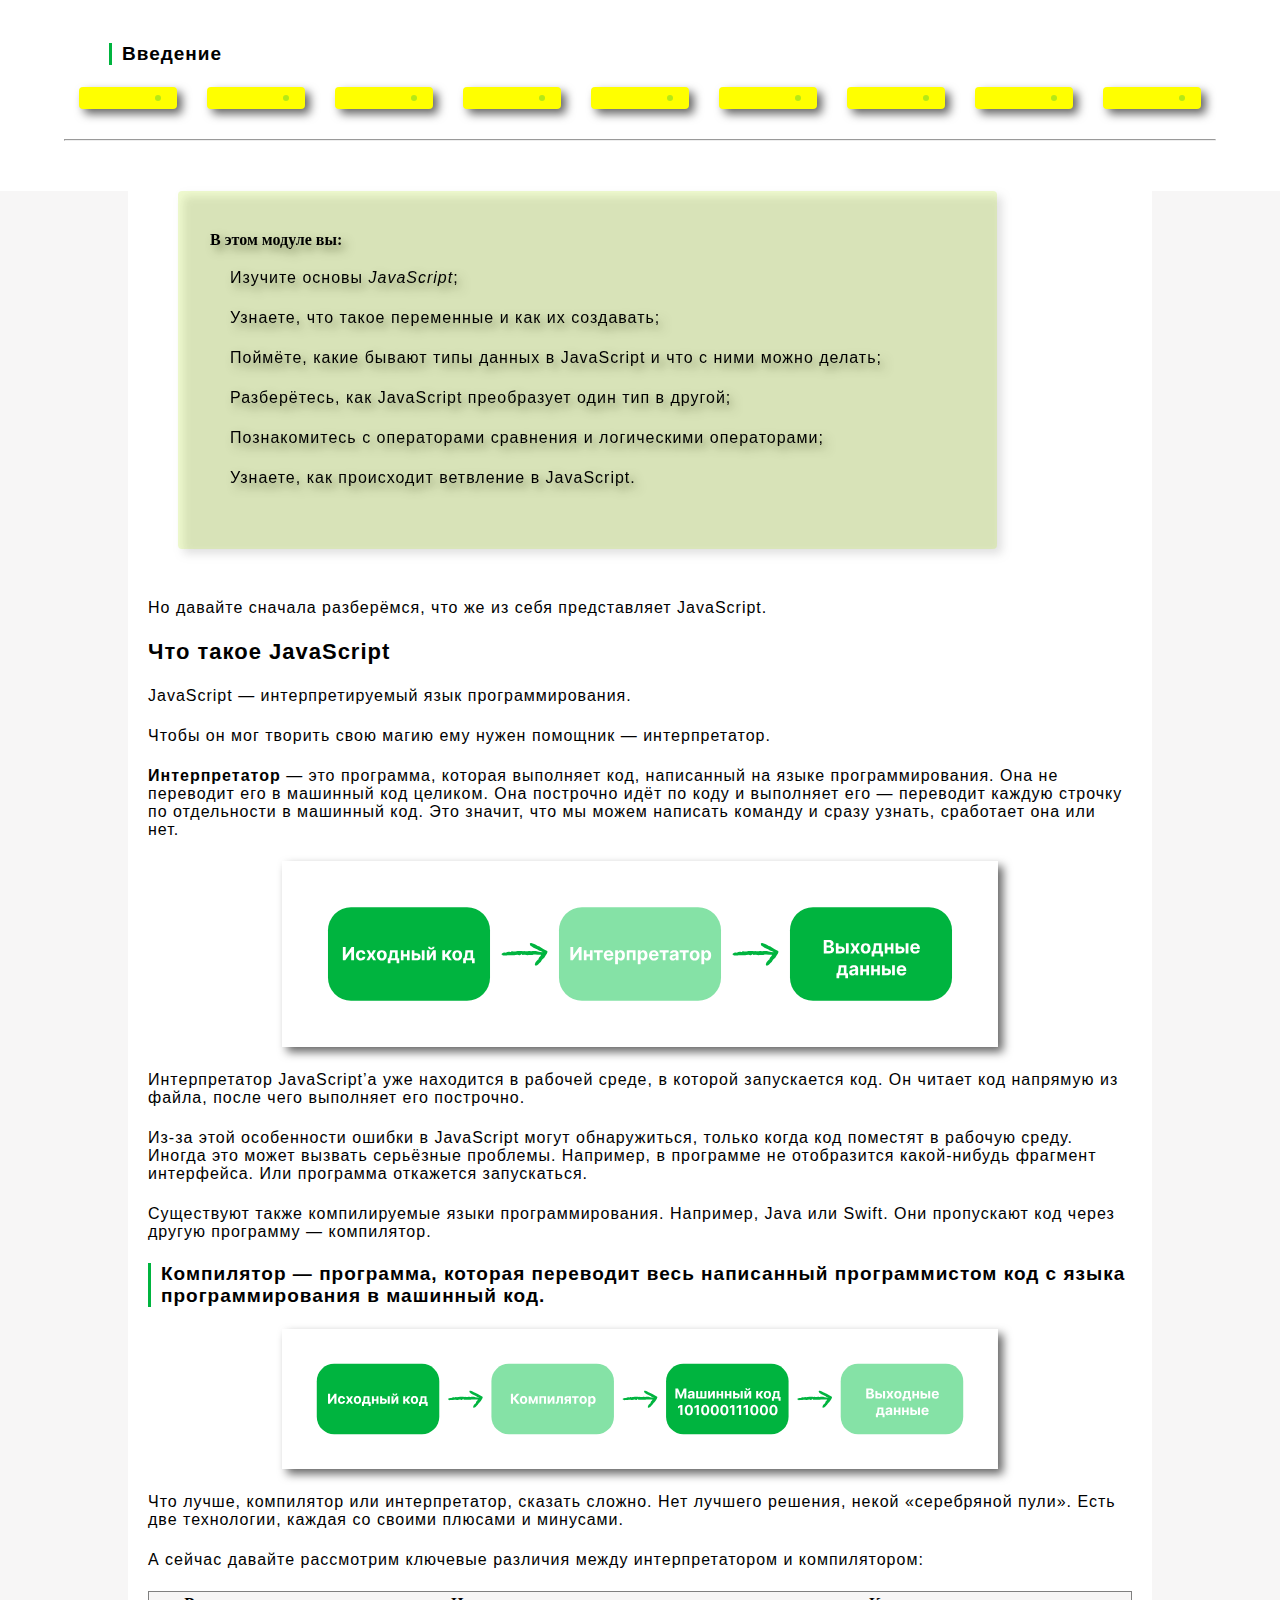
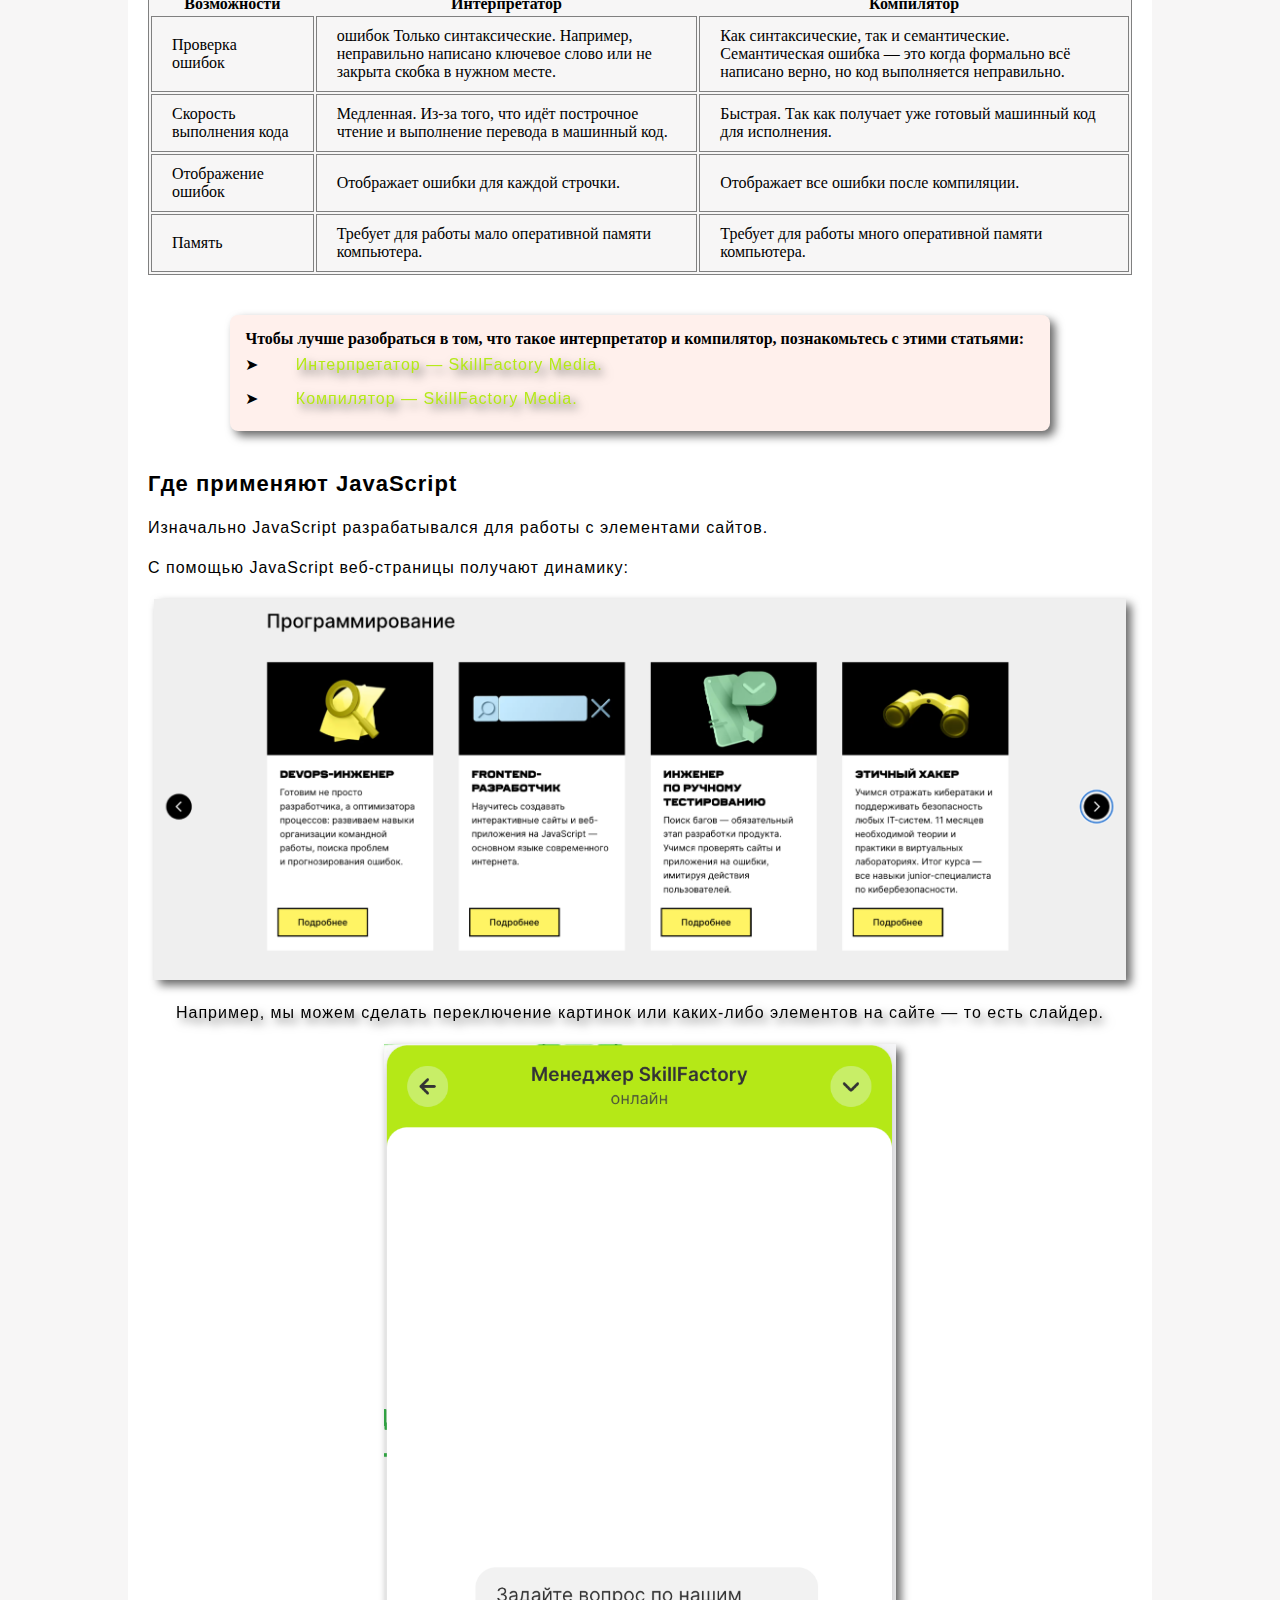
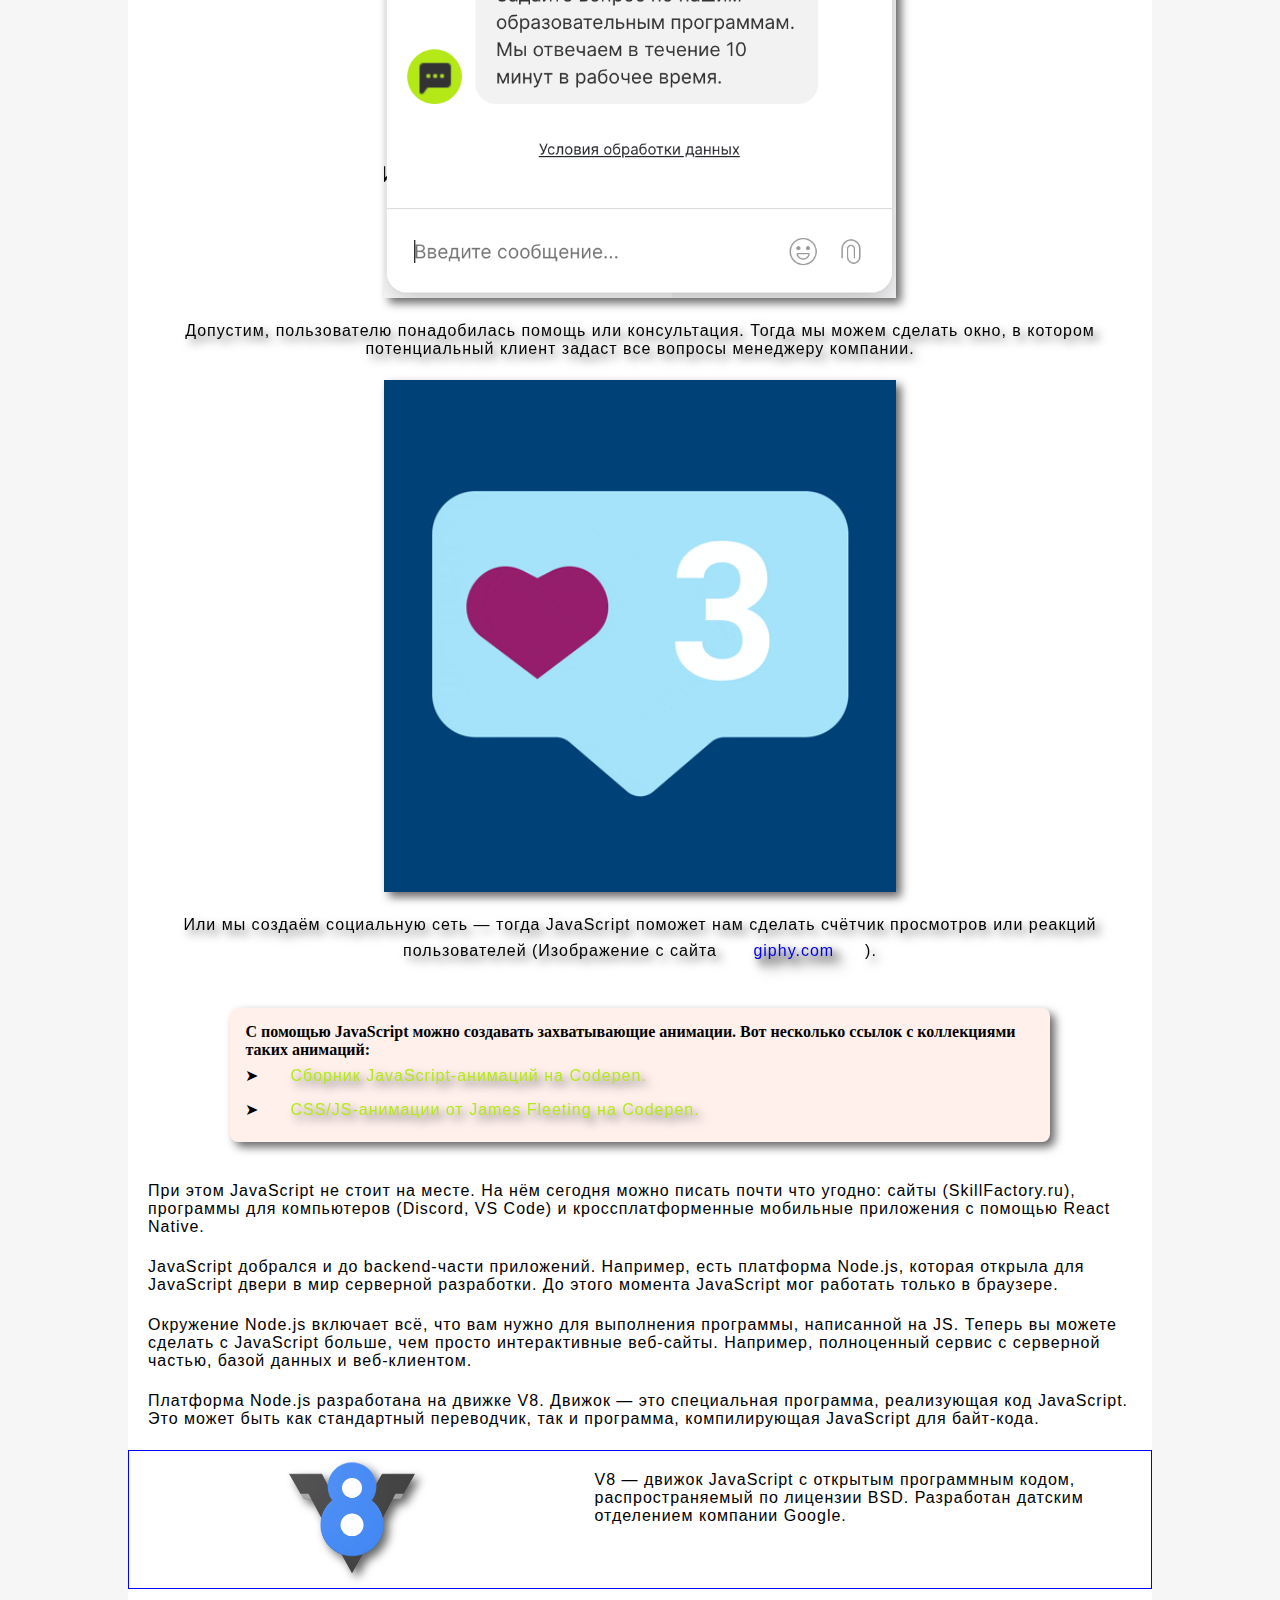
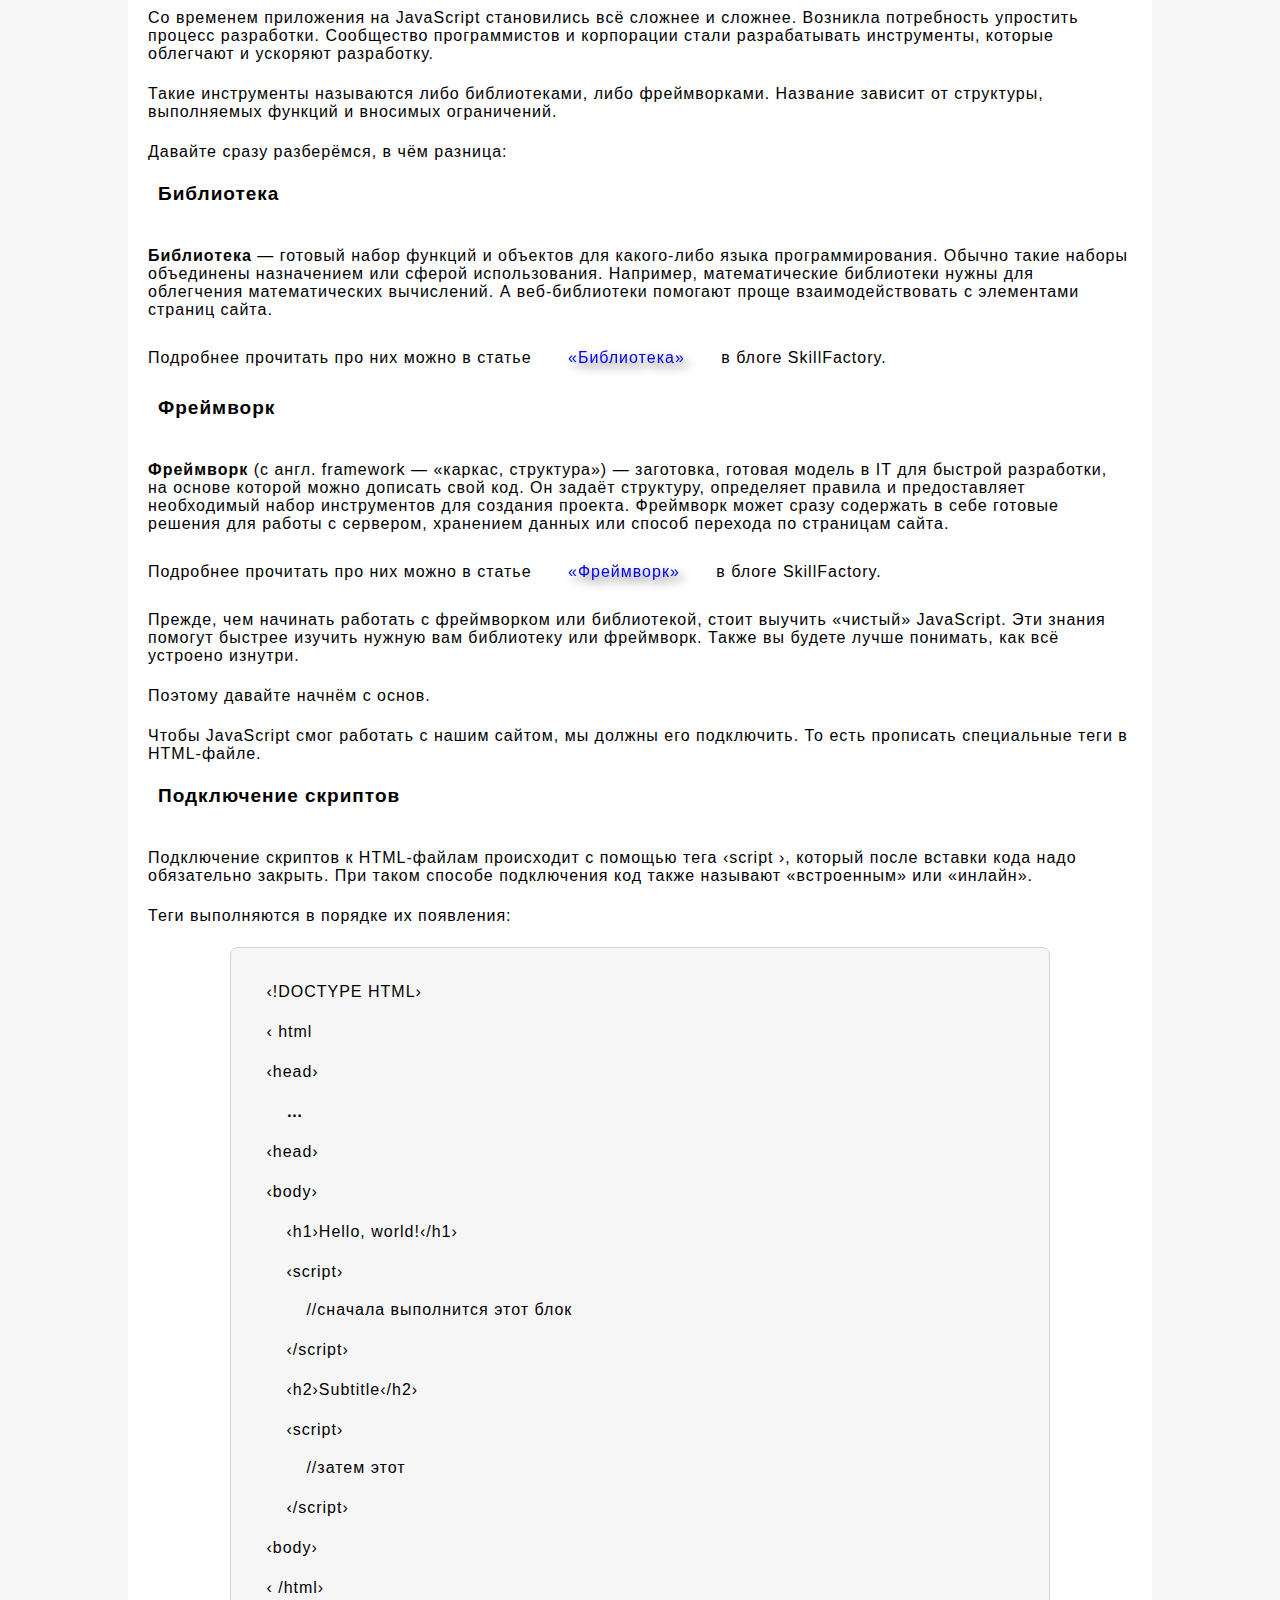
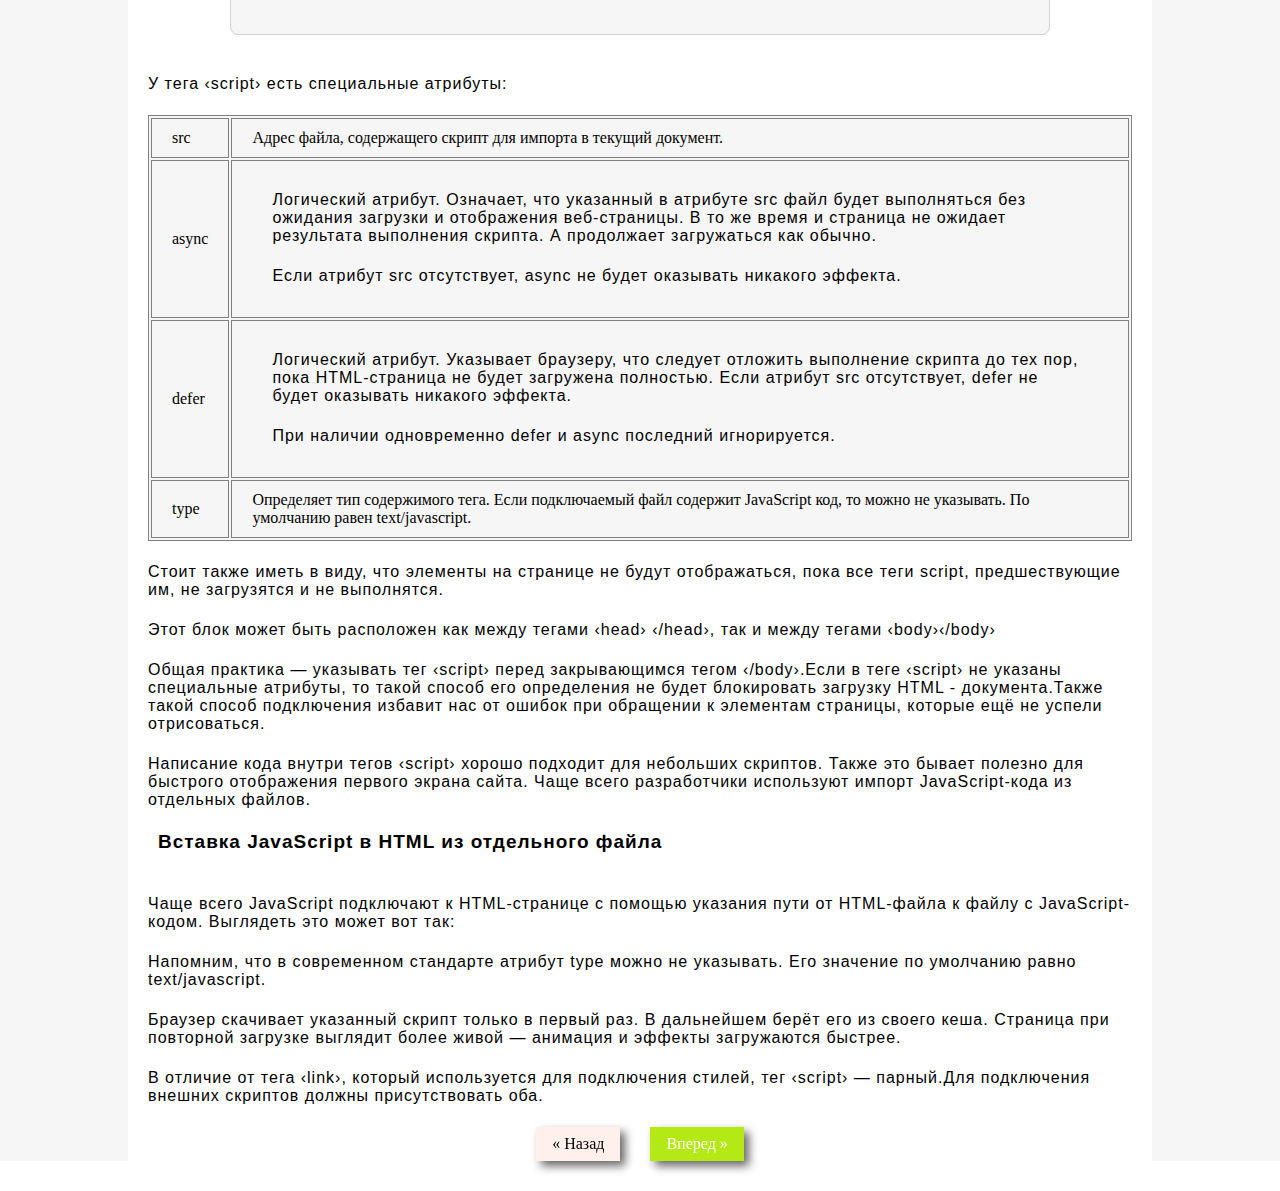
<file: index.html>
<!DOCTYPE html>
<html lang="ru">

<head>
    <meta charset="UTF-8">
    <meta name="viewport" content="width=device-width, initial-scale=1.0">
    <link rel="stylesheet" href="site/css/sass.css">
    <title>JS part2</title>
</head>

<body>

    <div class="header">

        <div class="header__title">
            <h3>Введение</h3>
        </div>
        <ul class="header__nav">
            <a href="#" title="Введение">
                <li class="header__nav-list"></li>
            </a>
            <a href="#" title="Переменные">
                <li class="header__nav-list"></li>
            </a>
            <a href="#" title="Типы данных в JavaScript">
                <li class="header__nav-list"></li>
            </a>
            <a href="#" title="Операции с числами">
                <li class="header__nav-list"></li>
            </a>
            <a href="#" title="Операции со строками">
                <li class="header__nav-list"></li>
            </a>
            <a href="#" title="Преобразование типов">
                <li class="header__nav-list"></li>
            </a>
            <a href="#" title="Ввод/вывод данных">
                <li class="header__nav-list"></li>
            </a>
            <a href="#" title="Операторы сравнения, логические оператор">
                <li class="header__nav-list"></li>
            </a>
            <a href="#" title="Ветвление">
                <li class="header__nav-list"></li>
            </a>
        </ul>

    </div>

    <hr class="hr">

    <div class="main">

        <div class="wrapper">

            <div class="wrapper__discription">
                <h4>В этом модуле вы:</h4>
                <p>Изучите основы <em>JavaScript</em>;</p>
                <p>Узнаете, что такое переменные и как их создавать;</p>
                <p>Поймёте, какие бывают типы данных в JavaScript и что с ними можно делать;</p>
                <p>Разберётесь, как JavaScript преобразует один тип в другой;</p>
                <p>Познакомитесь с операторами сравнения и логическими операторами;</p>
                <p>Узнаете, как происходит ветвление в JavaScript.</p>
            </div>

            <p>Но давайте сначала разберёмся, что же из себя представляет JavaScript.</p>

            <h1>Что такое JavaScript</h1>

            <p>JavaScript — интерпретируемый язык программирования.</p>
            <p>Чтобы он мог творить свою магию ему нужен помощник — интерпретатор.</p>
            <div class="wraper__left-border">
                <p><strong>Интерпретатор</strong> — это программа, которая выполняет код, написанный на языке
                    программирования. Она не переводит его в машинный код целиком. Она построчно идёт по коду и
                    выполняет
                    его — переводит каждую строчку по отдельности в машинный код. Это значит, что мы можем написать
                    команду
                    и сразу узнать, сработает она или нет.</p>
            </div>

            <figure>
                <img src="site/img/INTFR_6_1_1.svg" width="70%" alt="">
            </figure>

            <p>Интерпретатор JavaScript’a уже находится в рабочей среде, в которой запускается код. Он читает код
                напрямую из файла, после чего выполняет его построчно.</p>
            <p>Из-за этой особенности ошибки в JavaScript могут обнаружиться, только когда код поместят в рабочую среду.
                Иногда это может вызвать серьёзные проблемы. Например, в программе не отобразится какой-нибудь фрагмент
                интерфейса. Или программа откажется запускаться.</p>
            <p>Существуют также компилируемые языки программирования. Например, Java или Swift. Они пропускают код через
                другую программу — компилятор.</p>
            <h3>Компилятор — программа, которая переводит весь написанный программистом код с языка программирования в
                машинный код.</h3>

            <figure>
                <img src="site/img/INTFR_6_1_2.svg" width="70%" alt="">
            </figure>

            <p>Что лучше, компилятор или интерпретатор, сказать сложно. Нет лучшего решения, некой «серебряной пули».
                Есть две технологии, каждая со своими плюсами и минусами.</p>
            <p>А сейчас давайте рассмотрим ключевые различия между интерпретатором и компилятором:</p>

            <table>
                <thead>
                    <tr>
                        <th>Возможности</th>
                        <th>Интерпретатор</th>
                        <th>Компилятор</th>
                    </tr>
                <tbody>
                    <tr>
                        <td>Проверка ошибок</td>
                        <td> ошибок Только синтаксические. Например, неправильно написано ключевое слово или не закрыта
                            скобка в нужном месте.</td>
                        <td>Как синтаксические, так и семантические. Семантическая ошибка — это когда формально всё
                            написано верно, но код выполняется неправильно.</td>
                    </tr>
                    <tr>
                        <td>Скорость выполнения кода</td>
                        <td>Медленная. Из-за того, что идёт построчное чтение и выполнение перевода в машинный код.</td>
                        <td>Быстрая. Так как получает уже готовый машинный код для исполнения.</td>
                    </tr>
                    <tr>
                        <td>Отображение ошибок</td>
                        <td>Отображает ошибки для каждой строчки.</td>
                        <td>Отображает все ошибки после компиляции.</td>
                    </tr>
                    <tr>
                        <td>Память</td>
                        <td>Требует для работы мало оперативной памяти компьютера.</td>
                        <td>Требует для работы много оперативной памяти компьютера.</td>
                    </tr>
                </tbody>
                </thead>
            </table>

            <div class="wrapper__box">
                <h4>Чтобы лучше разобраться в том, что такое интерпретатор и компилятор, познакомьтесь с этими статьями:
                </h4>
                <p>
                    &#10148; <a
                        href="https://blog.skillfactory.ru/glossary/interpretator/#:~:text=%D0%98%D0%BD%D1%82%D0%B5%D1%80%D0%BF%D1%80%D0%B5%D1%82%D0%B0%D1%82%D0%BE%D1%80%20%D1%80%D0%B0%D0%B1%D0%BE%D1%82%D0%B0%D0%B5%D1%82%20%D1%81%20%D0%BA%D0%BE%D0%B4%D0%BE%D0%BC%20%D0%BF%D0%BE%D1%81%D1%82%D1%80%D0%BE%D1%87%D0%BD%D0%BE,%D1%80%D0%B5%D0%B6%D0%B8%D0%BC%D0%B5%20REPL%20%E2%80%94%20%D1%82%D0%BE%D0%BB%D1%8C%D0%BA%D0%BE%20%D0%B2%20%D0%BF%D0%B0%D0%BA%D0%B5%D1%82%D0%BD%D0%BE%D0%BC.">Интерпретатор
                        — SkillFactory Media.</a>
                </p>
                <p>
                    &#10148; <a href="https://blog.skillfactory.ru/glossary/kompilyator/">Компилятор — SkillFactory
                        Media.</a>
                </p>
            </div>

            <h1>Где применяют JavaScript</h1>
            <p>Изначально JavaScript разрабатывался для работы с элементами сайтов.</p>
            <p>С помощью JavaScript веб-страницы получают динамику:</p>

            <figure>
                <img src="site/img/INTFR_6_1_3.png" width="95%" alt="">
                <p>Например, мы можем сделать переключение картинок или каких-либо элементов на сайте — то есть слайдер.
                </p>
            </figure>

            <figure>
                <img src="site/img/INTFR_6_1_4.png" width="50%" alt="">
                <p>Допустим, пользователю понадобилась помощь или консультация. Тогда мы можем сделать окно, в котором
                    потенциальный клиент задаст все вопросы менеджеру компании.</p>
            </figure>

            <figure>
                <img src="site/img/INTFR_6_1_5.gif" width="50%" alt="">
                <p>Или мы создаём социальную сеть — тогда JavaScript поможет нам сделать счётчик просмотров или реакций
                    пользователей (Изображение с сайта <a
                        href="https://giphy.com/gifs/Deutsche-Familienversicherung-versicherung-dfv-deutsche-familienversicherung-F2S5gde0VAcBxfCh5M">giphy.com</a>).
                </p>
            </figure>

            <div class="wrapper__box">
                <h4>С помощью JavaScript можно создавать захватывающие анимации. Вот несколько ссылок с коллекциями
                    таких анимаций:</h4>
                <p>&#10148;<a href="https://codepen.io/tag/javascript-animation?cursor=ZD0xJm89MCZwPTI=">Сборник
                        JavaScript-анимаций на Codepen.</a></p>
                <p>&#10148;<a href="https://codepen.io/collection/AKRweD">CSS/JS-анимации от James Fleeting на
                        Codepen.</a></p>
            </div>

            <p>При этом JavaScript не стоит на месте. На нём сегодня можно писать почти что угодно: сайты
                (SkillFactory.ru), программы для компьютеров (Discord, VS Code) и кроссплатформенные мобильные
                приложения с помощью React Native.</p>
            <p>JavaScript добрался и до backend-части приложений. Например, есть платформа Node.js, которая открыла для
                JavaScript двери в мир серверной разработки. До этого момента JavaScript мог работать только в браузере.
            </p>
            <p>Окружение Node.js включает всё, что вам нужно для выполнения программы, написанной на JS. Теперь вы
                можете сделать с JavaScript больше, чем просто интерактивные веб-сайты. Например, полноценный сервис с
                серверной частью, базой данных и веб-клиентом.</p>
            <p>Платформа Node.js разработана на движке V8. Движок — это специальная программа, реализующая код
                JavaScript. Это может быть как стандартный переводчик, так и программа, компилирующая JavaScript для
                байт-кода.</p>

            <section>
                <div>
                    <figure>
                        <img src="site/img/INTFR_6_1_6.png" width="30%" alt="">
                    </figure>
                </div>
                <p>V8 — движок JavaScript с открытым программным кодом, распространяемый по лицензии BSD. Разработан
                    датским отделением компании Google.</p>
            </section>

            <p>Со временем приложения на JavaScript становились всё сложнее и сложнее. Возникла потребность упростить
                процесс разработки. Сообщество программистов и корпорации стали разрабатывать инструменты, которые
                облегчают и ускоряют разработку.</p>
            <p>Такие инструменты называются либо библиотеками, либо фреймворками. Название зависит от структуры,
                выполняемых функций и вносимых ограничений.</p>
            <p>Давайте сразу разберёмся, в чём разница:</p>

            <h2>Библиотека</h2>
            <p><strong>Библиотека</strong> — готовый набор функций и объектов для какого-либо языка программирования.
                Обычно такие наборы объединены назначением или сферой использования. Например, математические библиотеки
                нужны для облегчения математических вычислений. А веб-библиотеки помогают проще взаимодействовать с
                элементами страниц сайта.</p>
            <p>Подробнее прочитать про них можно в статье <a
                    href="https://blog.skillfactory.ru/glossary/biblioteka/">«Библиотека»</a> в блоге SkillFactory.</p>

            <h2>Фреймворк</h2>
            <p><strong>Фреймворк</strong> (с англ. framework — «каркас, структура») — заготовка, готовая модель в IT для
                быстрой разработки, на основе которой можно дописать свой код. Он задаёт структуру, определяет правила и
                предоставляет необходимый набор инструментов для создания проекта. Фреймворк может сразу содержать в
                себе готовые решения для работы с сервером, хранением данных или способ перехода по страницам сайта.</p>
            <p>Подробнее прочитать про них можно в статье <a
                    href="https://blog.skillfactory.ru/glossary/framework/">«Фреймворк»</a> в блоге SkillFactory.</p>

            <p>Прежде, чем начинать работать с фреймворком или библиотекой, стоит выучить «чистый» JavaScript. Эти
                знания помогут быстрее изучить нужную вам библиотеку или фреймворк. Также вы будете лучше понимать, как
                всё устроено изнутри.</p>
            <p>Поэтому давайте начнём с основ.</p>
            <p>Чтобы JavaScript смог работать с нашим сайтом, мы должны его подключить. То есть прописать специальные
                теги в HTML-файле.</p>

            <h2>Подключение скриптов</h2>
            <p>Подключение скриптов к HTML-файлам происходит с помощью тега &lsaquo;script &rsaquo;, который после
                вставки кода надо обязательно закрыть. При таком способе подключения код также называют «встроенным» или
                «инлайн».
            </p>

            <p>Теги выполняются в порядке их появления:</p>

            <div class="wrapper__box-grey">
                <p>&lsaquo;!DOCTYPE HTML&rsaquo;</p>
                <p>&lsaquo; html</p>
                <p>&lsaquo;head&rsaquo;</p>
                <blockquote><strong>&hellip;</strong></blockquote>
                <p>&lsaquo;head&rsaquo;</p>
                <p>&lsaquo;body&rsaquo;</p>
                <blockquote>&lsaquo;h1&rsaquo;Hello, world!&lsaquo;/h1&rsaquo;</blockquote>
                <blockquote>&lsaquo;script&rsaquo;<p>//сначала выполнится этот блок</p>&lsaquo;/script&rsaquo;
                </blockquote>
                <blockquote>&lsaquo;h2&rsaquo;Subtitle&lsaquo;/h2&rsaquo;</blockquote>
                <blockquote>&lsaquo;script&rsaquo;<p>//затем этот</p>&lsaquo;/script&rsaquo;</blockquote>
                <p>&lsaquo;body&rsaquo;</p>
                <p>&lsaquo; /html&rsaquo;</p>
            </div>

            <p>У тега &lsaquo;script&rsaquo; есть специальные атрибуты:</p>

            <table>
                <tbody>
                    <tr>
                        <td>src</td>
                        <td>Адрес файла, содержащего скрипт для импорта в текущий документ.</td>
                    </tr>
                    <tr>
                        <td>async</td>
                        <td>
                            <p>Логический атрибут. Означает, что указанный в атрибуте src файл будет выполняться без
                                ожидания загрузки и отображения веб-страницы. В то же время и страница не ожидает
                                результата выполнения скрипта. А продолжает загружаться как обычно.</p>
                            <p>Если атрибут src отсутствует, async не будет оказывать никакого эффекта.</p>
                        </td>
                    </tr>
                    <tr>
                        <td>defer</td>
                        <td>
                            <p>Логический атрибут. Указывает браузеру, что следует отложить выполнение скрипта до тех
                                пор, пока HTML-страница не будет загружена полностью. Если атрибут src отсутствует,
                                defer не будет оказывать никакого эффекта.</p>
                            <p>При наличии одновременно defer и async последний игнорируется.</p>
                        </td>
                    </tr>
                    <tr>
                        <td>type</td>
                        <td>
                            Определяет тип содержимого тега. Если подключаемый файл содержит JavaScript код, то можно не
                            указывать. По умолчанию равен text/javascript.</td>
                    </tr>
                </tbody>
            </table>

            <p>Стоит также иметь в виду, что элементы на странице не будут отображаться, пока все теги script,
                предшествующие им, не загрузятся и не выполнятся.</p>
            <p>Этот блок может быть расположен как между тегами &lsaquo;head&rsaquo; &lsaquo;/head&rsaquo;, так и между
                тегами &lsaquo;body&rsaquo;&lsaquo;/body&rsaquo;</p>
            <p>Общая практика — указывать тег
                &lsaquo;script&rsaquo; перед закрывающимся тегом &lsaquo;/body&rsaquo;.Если в теге
                &lsaquo;script&rsaquo; не указаны специальные атрибуты, то такой способ его определения не будет
                блокировать загрузку HTML - документа.Также такой способ подключения избавит нас от ошибок при обращении
                к элементам страницы, которые ещё не успели отрисоваться.</p>
            <p>Написание кода внутри тегов &lsaquo;script&rsaquo; хорошо подходит для небольших скриптов. Также это
                бывает полезно для быстрого отображения первого экрана сайта. Чаще всего разработчики используют импорт
                JavaScript-кода из отдельных файлов.</p>

            <h2>Вставка JavaScript в HTML из отдельного файла</h2>

            <p>Чаще всего JavaScript подключают к HTML-странице с помощью указания пути от HTML-файла к файлу с
                JavaScript-кодом. Выглядеть это может вот так:</p>

            <p>Напомним, что в современном стандарте атрибут type можно не указывать. Его значение по умолчанию равно
                text/javascript.</p>
            <p>Браузер скачивает указанный скрипт только в первый раз. В дальнейшем берёт его из своего кеша. Страница
                при повторной загрузке выглядит более живой — анимация и эффекты загружаются быстрее.</p>
            <p>В отличие от тега
                &lsaquo;link&rsaquo;, который используется для подключения стилей, тег
                &lsaquo;script&rsaquo; — парный.Для подключения внешних скриптов должны присутствовать оба.</p >

                <!-- кнопки -->

                <div class="main__btn-box">
                    <a href="№" class="previous">&laquo; Назад</a>
                    <a href="№" class="next">Вперед &raquo;</a>
                </div>
                <div class="main__btn-box-o">
                    <a href="№" class="previous round">&#8249;</a>
                    <a href="№" class="next round">&#8250;</a>
                </div>
                <button onclick="topFunction()" id="myBtn" title="Перейти к началу">вверх</button>
                
                <script async src="site/script/js.js"></script>

            <!-- &lsaquo;&rsaquo;&lsaquo;/&rsaquo;
             &lsaquo;script&rsaquo;&lsaquo;/script&rsaquo; -->
        </div >
    </div >

</body >

</html >
</file>
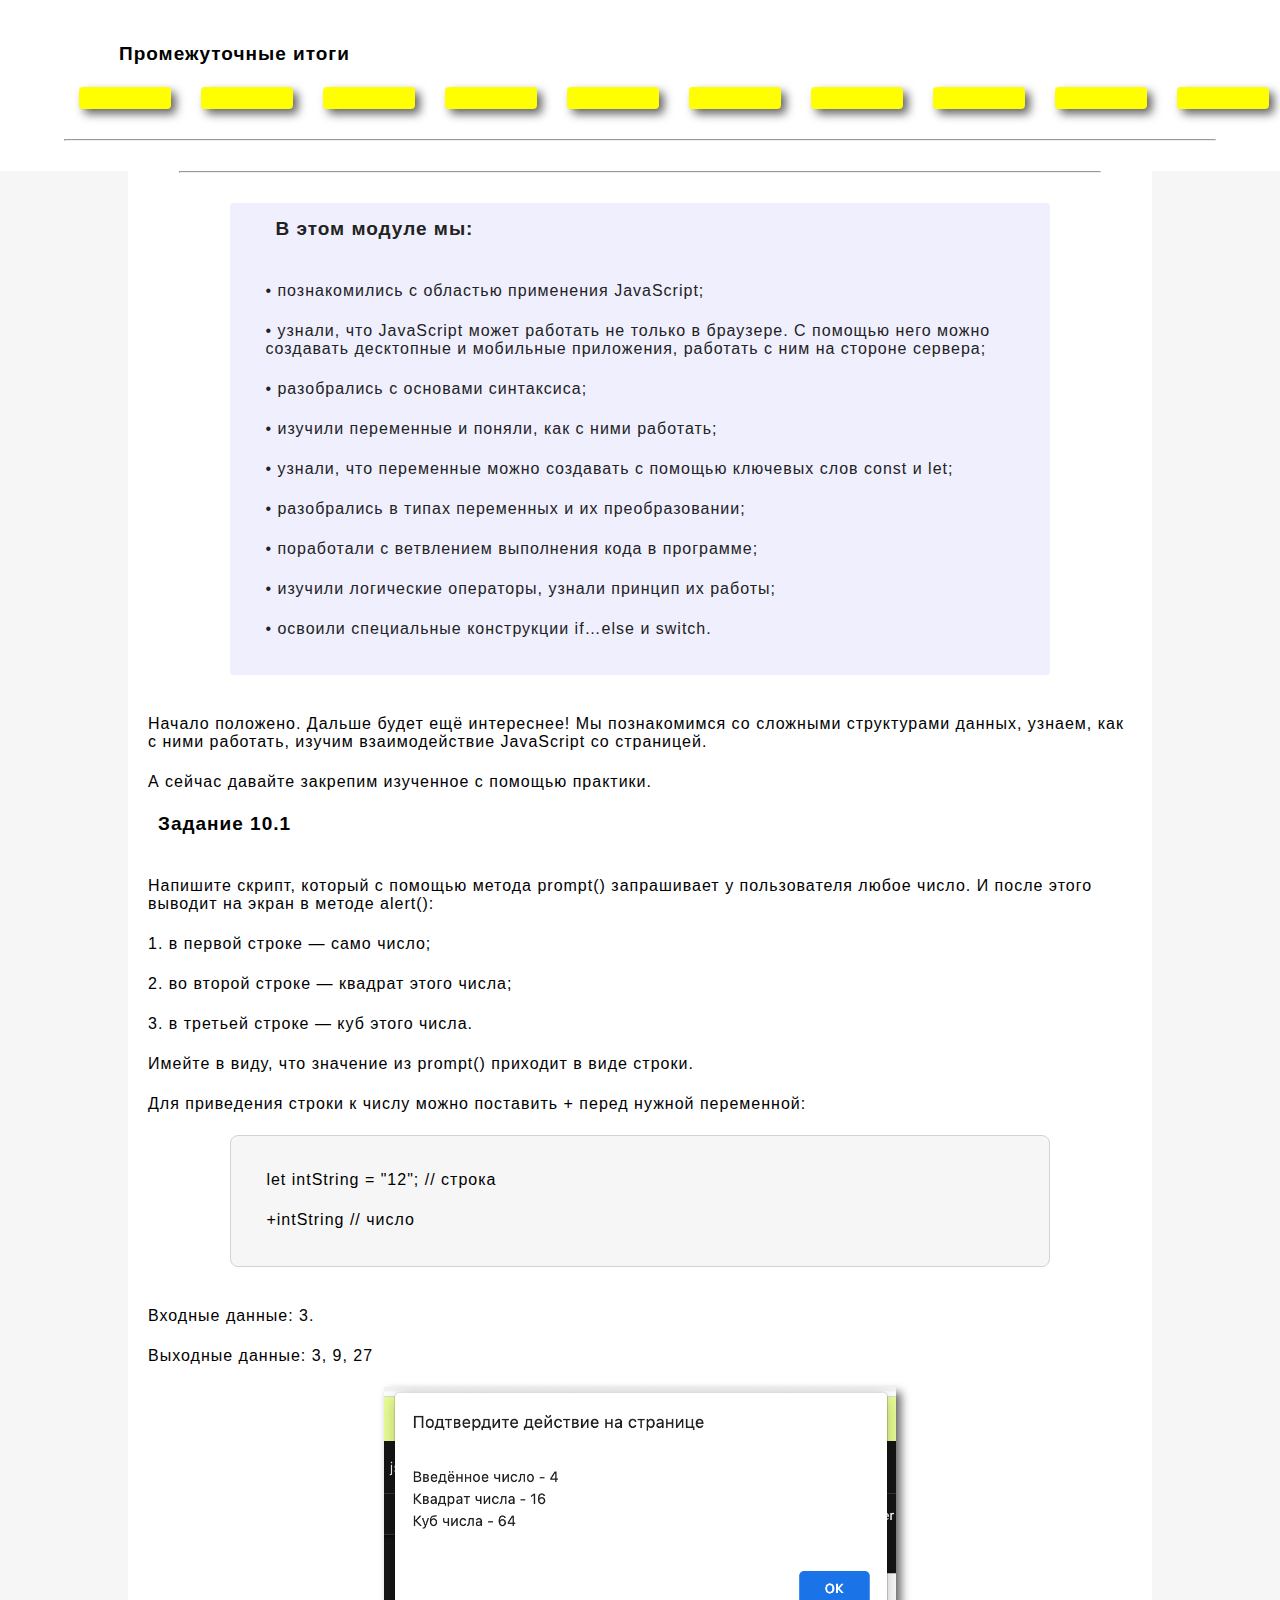
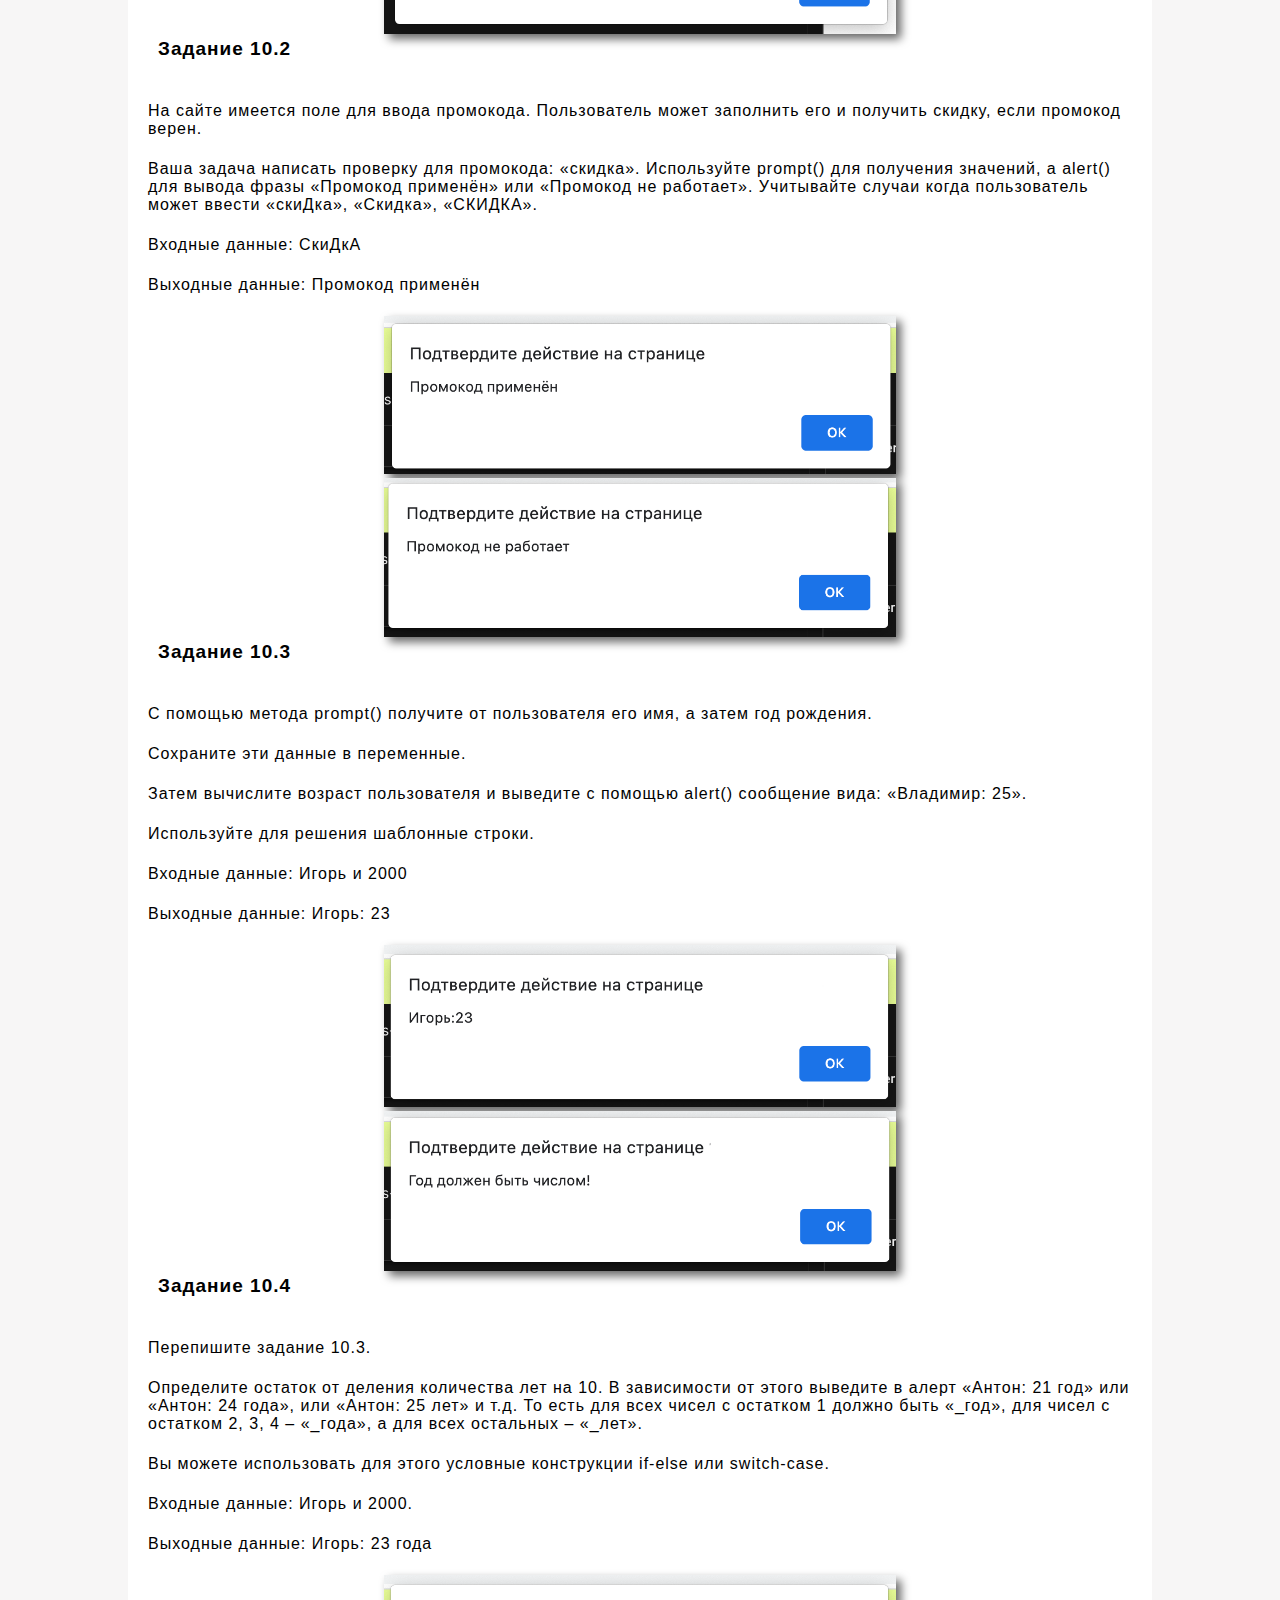
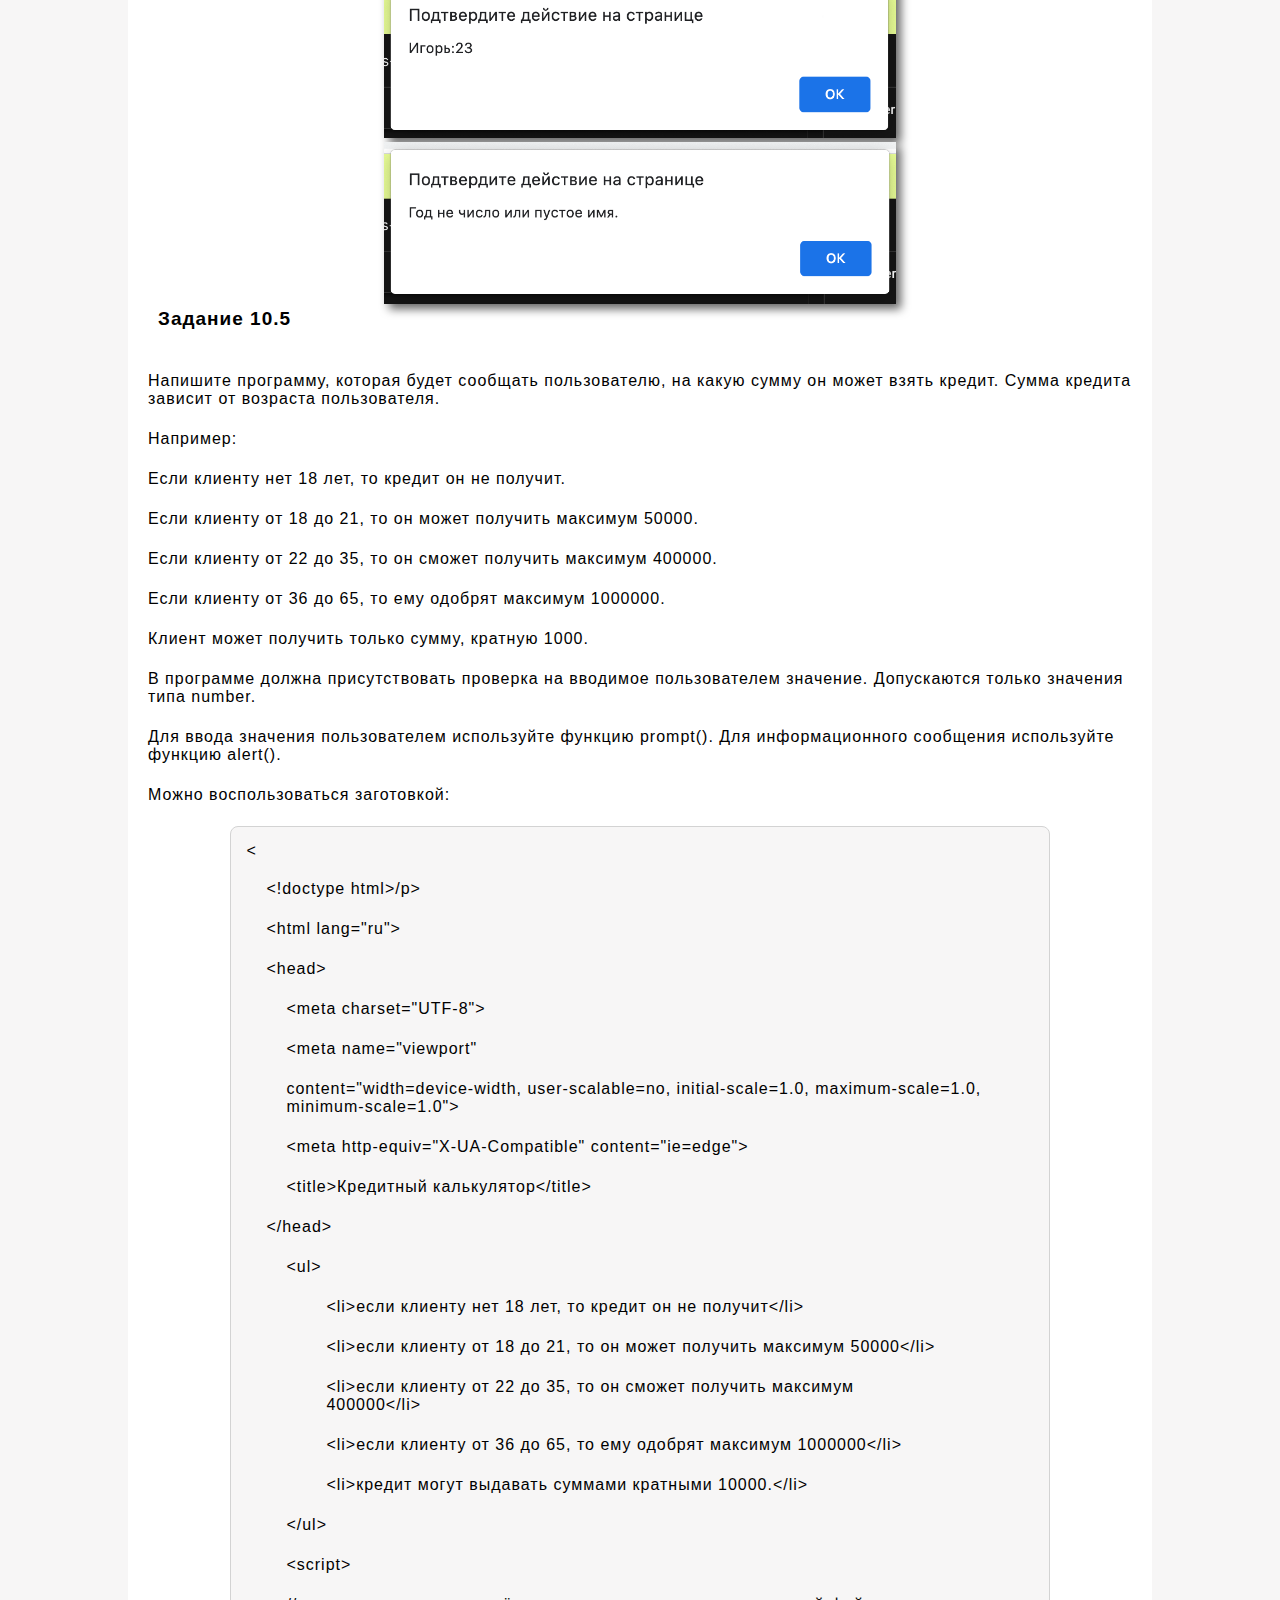
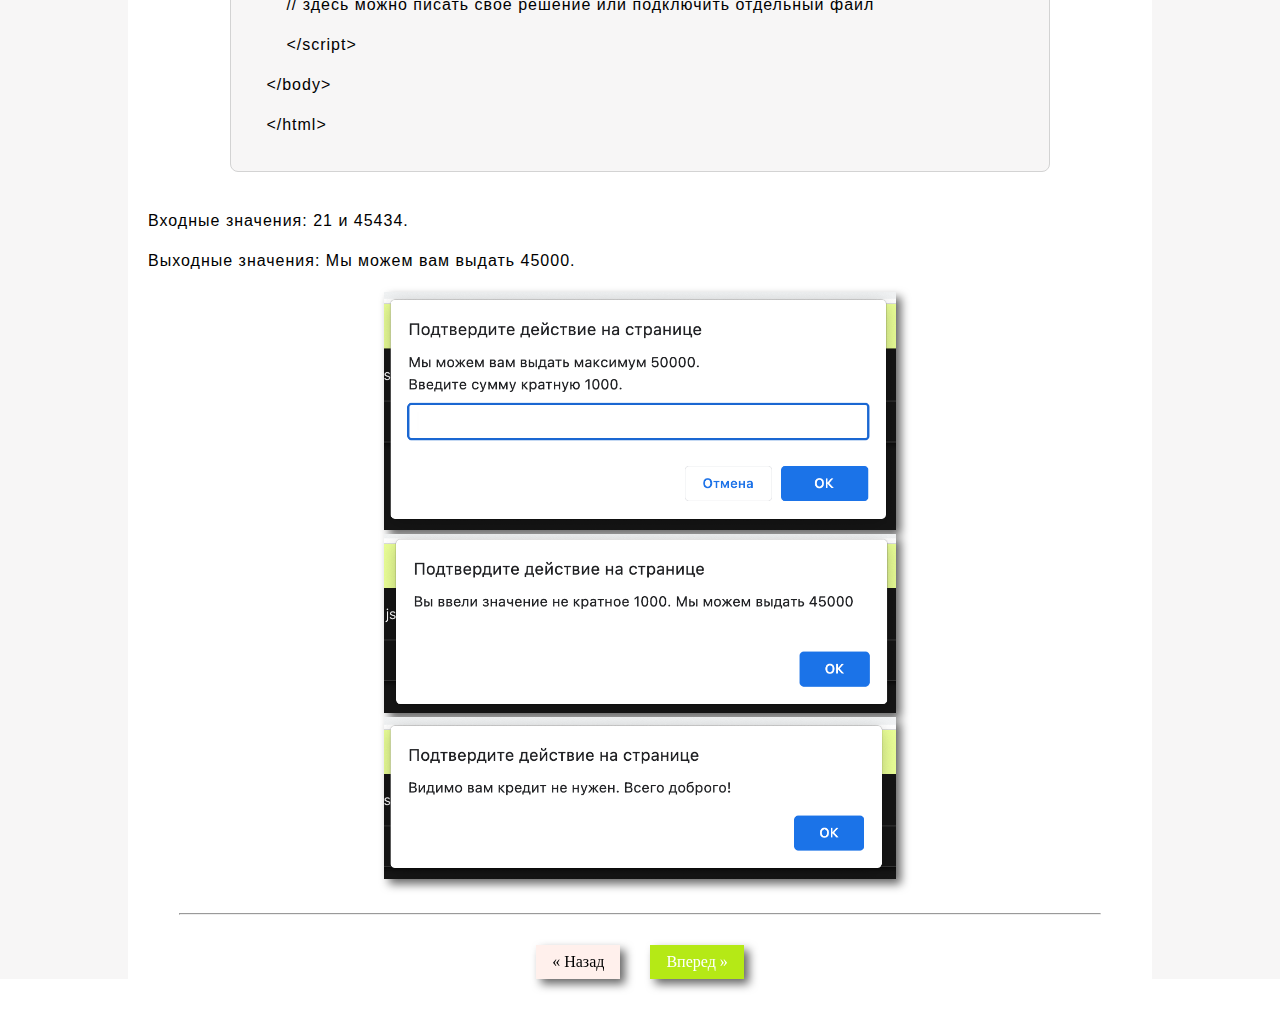
<file: site/pages/page10.html>
<!DOCTYPE html>
<html lang="en">

<head>
    <meta charset="UTF-8">
    <meta name="viewport" content="width=device-width, initial-scale=1.0">
    <link rel="stylesheet" href="../css/sass.css">
    <title>JS part2</title>
</head>

<body>
    <div class="header">

        <div class="header__title">
            <h2>Промежуточные итоги</h2>
        </div>
        <ul class="header__nav">
            <a href="../../index.html" title="Введение">
                <li class="header__nav-list"></li>
            </a>
            <a href="../pages/pages2.html" title="Переменные">
                <li class="header__nav-list"></li>
            </a>
            <a href="page3.html" title="Типы данных в JavaScript">
                <li class="header__nav-list"></li>
            </a>
            <a href="page4.html" title="Операции с числами">
                <li class="header__nav-list"></li>
            </a>
            <a href="page5.html" title="Операции со строками">
                <li class="header__nav-list"></li>
            </a>
            <a href="page6.html" title="Преобразование типов">
                <li class="header__nav-list"></li>
            </a>
            <a href="page7.html" title="Ввод/вывод данных">
                <li class="header__nav-list"></li>
            </a>
            <a href="page8.html" title="Операторы сравнения, логические оператор">
                <li class="header__nav-list"></li>
            </a>
            <a href="page9.html" title="Ветвление">
                <li class="header__nav-list"></li>
            </a>
            <a href="#" title="Промежуточные итоги">
                <li class="header__nav-list"></li>
            </a>
        </ul>

    </div>

    <hr class="hr">

    <div class="main">
        <div class="wrapper">

            <hr class="hr">

            <div class="wrapper__box-blue">
                <h2>В этом модуле мы:</h2>
                <p>&bull; познакомились с областью применения JavaScript;</p>
                <p>&bull; узнали, что JavaScript может работать не только в браузере. С помощью него можно создавать
                    десктопные и мобильные приложения, работать с ним на стороне сервера;</p>
                <p>&bull; разобрались с основами синтаксиса;</p>
                <p>&bull; изучили переменные и поняли, как с ними работать;</p>
                <p>&bull; узнали, что переменные можно создавать с помощью ключевых слов const и let;</p>
                <p>&bull; разобрались в типах переменных и их преобразовании;</p>
                <p>&bull; поработали с ветвлением выполнения кода в программе;</p>
                <p>&bull; изучили логические операторы, узнали принцип их работы;</p>
                <p>&bull; освоили специальные конструкции if…else и switch.</p>
            </div>

            <p>Начало положено. Дальше будет ещё интереснее! Мы познакомимся со сложными структурами данных, узнаем, как
                с ними работать, изучим взаимодействие JavaScript со страницей.</p>
            <p>А сейчас давайте закрепим изученное с помощью практики.</p>

            <h2>Задание 10.1</h2>

            <p>Напишите скрипт, который с помощью метода prompt() запрашивает у пользователя любое число. И после этого
                выводит на экран в методе alert():</p>
            <p>1. в первой строке — само число;</p>
            <p>2. во второй строке — квадрат этого числа;</p>
            <p>3. в третьей строке — куб этого числа.</p>
            <p>Имейте в виду, что значение из prompt() приходит в виде строки.</p>
            <p>Для приведения строки к числу можно поставить + перед нужной переменной:</p>

            <div class="wrapper__box-grey">
                <p>let intString = "12"; // строка</p>
                <p> +intString // число</p>
            </div>

            <p>Входные данные: 3.</p>
            <p>Выходные данные: 3, 9, 27</p>

            <figure>
                <img src="../img/INTFR_6_10_1.png" width="50%" alt="">
            </figure>

            <h2>Задание 10.2</h2>

            <p>На сайте имеется поле для ввода промокода. Пользователь может заполнить его и получить скидку, если
                промокод верен.</p>
            <p>Ваша задача написать проверку для промокода: «скидка». Используйте prompt() для получения значений, а
                alert() для вывода фразы «Промокод применён» или «Промокод не работает». Учитывайте случаи когда
                пользователь может ввести «скиДка», «Скидка», «СКИДКА».</p>
            <p>Входные данные: СкиДкА</p>
            <p>Выходные данные: Промокод применён</p>

            <figure>
                <img src="../img/INTFR_6_10_2.png" width="50%" alt="">
                <img src="../img/INTFR_6_10_3.png" width="50%" alt="">
            </figure>

            <h2>Задание 10.3</h2>

            <p>С помощью метода prompt() получите от пользователя его имя, а затем год рождения.</p>
            <p>Сохраните эти данные в переменные.</p>
            <p>Затем вычислите возраст пользователя и выведите с помощью alert() сообщение вида: «Владимир: 25».</p>
            <p>Используйте для решения шаблонные строки.</p>
            <p>Входные данные: Игорь и 2000</p>
            <p>Выходные данные: Игорь: 23</p>

            <figure>
                <img src="../img/INTFR_6_10_4.png" width="50%" alt="">
                <img src="../img/INTFR_6_10_5.png" width="50%" alt="">
            </figure>

            <h2>Задание 10.4</h2>

            <p>Перепишите задание 10.3.</p>
            <p>Определите остаток от деления количества лет на 10. В зависимости от этого выведите в алерт «Антон: 21
                год» или «Антон: 24 года», или «Антон: 25 лет» и т.д. То есть для всех чисел с остатком 1 должно быть
                «_год», для чисел с остатком 2, 3, 4 – «_года», а для всех остальных – «_лет».</p>
            <p>Вы можете использовать для этого условные конструкции if-else или switch-case.</p>
            <p>Входные данные: Игорь и 2000.</p>
            <p>Выходные данные: Игорь: 23 года</p>

            <figure>
                <img src="../img/INTFR_6_10_4 (1).png" width="50%" alt="">
                <img src="../img/INTFR_6_10_6.png" width="50%" alt="">
            </figure>

            <h2>Задание 10.5</h2>
            <p>Напишите программу, которая будет сообщать пользователю, на какую сумму он может взять кредит. Сумма
                кредита зависит от возраста пользователя.</p>
            <p>Например:</p>
            <p>Если клиенту нет 18 лет, то кредит он не получит.</p>
            <p>Если клиенту от 18 до 21, то он может получить максимум 50000.</p>
            <p>Если клиенту от 22 до 35, то он сможет получить максимум 400000.</p>
            <p>Если клиенту от 36 до 65, то ему одобрят максимум 1000000.</p>
            <p>Клиент может получить только сумму, кратную 1000.</p>
            <p>В программе должна присутствовать проверка на вводимое пользователем значение. Допускаются только
                значения типа number.</p>
            <p>Для ввода значения пользователем используйте функцию prompt(). Для информационного сообщения используйте
                функцию alert().</p>
            <p>Можно воспользоваться заготовкой:</p>

            <div class="wrapper__box-grey">
                &lt;
                <p>&lt;!doctype html>/p>
                <p>&lt;html lang="ru">
                <p>&lt;head></p>
                <blockquote>&lt;meta charset="UTF-8"></blockquote>
                <blockquote>&lt;meta name="viewport"</blockquote>
                <blockquote>content="width=device-width, user-scalable=no, initial-scale=1.0, maximum-scale=1.0,
                    minimum-scale=1.0"></blockquote>
                <blockquote>&lt;meta http-equiv="X-UA-Compatible" content="ie=edge"></blockquote>
                <blockquote>&lt;title>Кредитный калькулятор&lt;/title></blockquote>
                <p>&lt;/head></p>
                <p>

                    <body>
                </p>
                <blockquote>&lt;ul></blockquote>
                <blockquote>
                    <blockquote>&lt;li>если клиенту нет 18 лет, то кредит он не получит&lt;/li></blockquote>
                    <blockquote>&lt;li>если клиенту от 18 до 21, то он может получить максимум 50000&lt;/li>
                    </blockquote>
                    <blockquote>&lt;li>если клиенту от 22 до 35, то он сможет получить максимум 400000&lt;/li>
                    </blockquote>
                    <blockquote>&lt;li>если клиенту от 36 до 65, то ему одобрят максимум 1000000&lt;/li></blockquote>
                    <blockquote>&lt;li>кредит могут выдавать суммами кратными 10000.&lt;/li></blockquote>
                </blockquote>
                <blockquote>&lt;/ul></blockquote>
                <blockquote>&lt;script></blockquote>
                <blockquote>// здесь можно писать своё решение или подключить отдельный файл</blockquote>
                <blockquote>&lt;/script></blockquote>
                <p>&lt;/body></p>
                <p>&lt;/html></p>
            </div>

            <p>Входные значения: 21 и 45434.</p>
            <p>Выходные значения: Мы можем вам выдать 45000.</p>

            <figure>
                <img src="../img/INTFR_6_10_7.png" width="50%" alt="">
                <img src="../img/INTFR_6_10_8.png" width="50%" alt="">
                <img src="../img/INTFR_6_10_9.png" width="50%" alt="">
            </figure>

            <hr class="hr">




            <!-- кнопки -->
            <div class="main__btn-box">
                <a href="page9.html" class="previous">&laquo; Назад</a>
                <a href="../../index.html" class="next">Вперед &raquo;</a>
            </div>
            <div class="main__btn-box-o">
                <a href="pages9 .html" class="previous round">&#8249;</a>
                <a href="../../index.html" class="next round">&#8250;</a>
            </div>
            <button onclick="topFunction()" id="myBtn" title="Перейти к началу">вверх</button>

            <script async src="../script/js.js"></script>

            <!-- &lsaquo;&rsaquo;&lsaquo;/&rsaquo;
             &lsaquo;script&rsaquo;&lsaquo;/script&rsaquo; -->
        </div>
    </div>
</file>
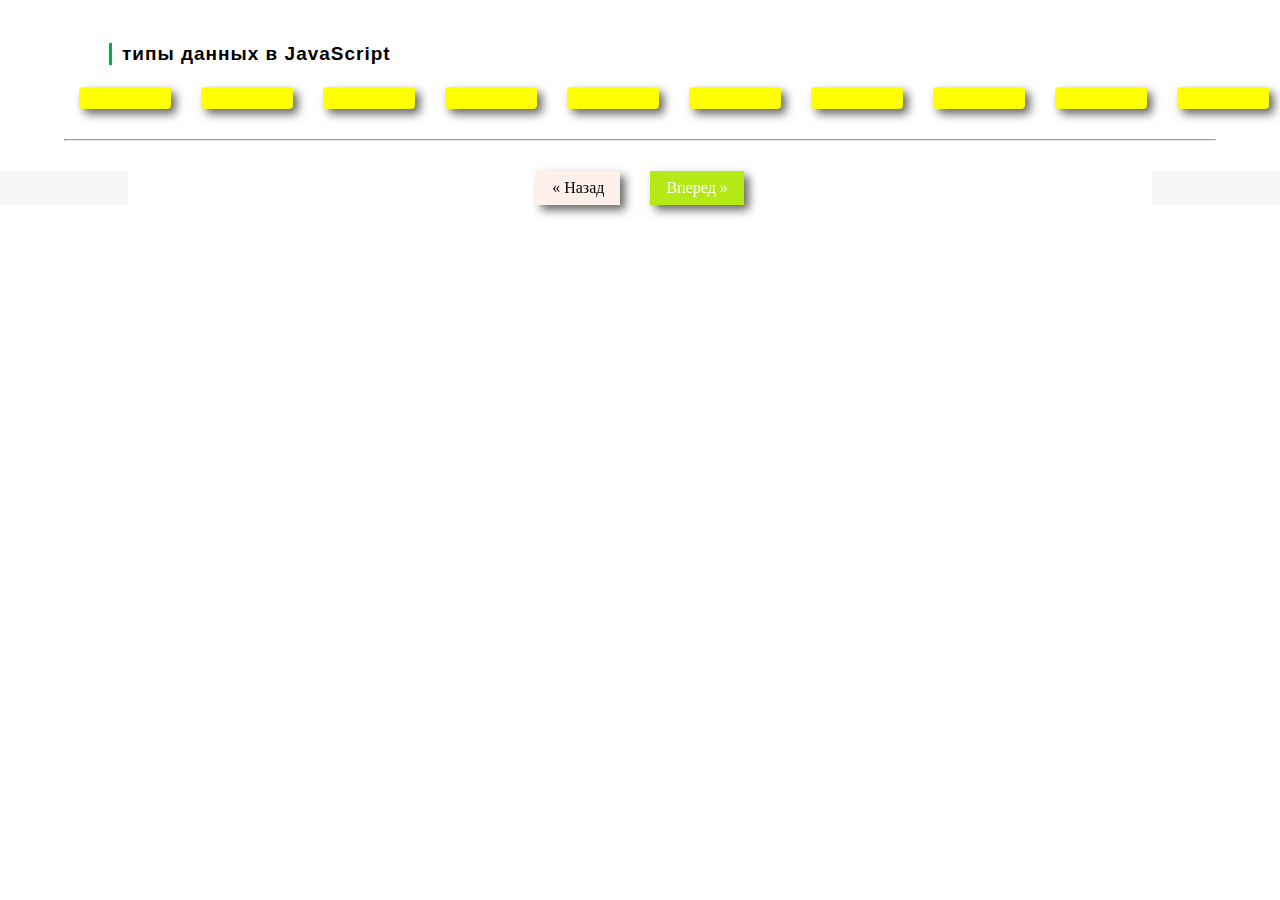
<file: site/pages/page3.html>
<!DOCTYPE html>
<html lang="en">

<head>
    <meta charset="UTF-8">
    <meta name="viewport" content="width=device-width, initial-scale=1.0">
    <link rel="stylesheet" href="../css/sass.css">
    <title>JS part2</title>
</head>

<body>
    <div class="header">

        <div class="header__title">
            <h3>типы данных в JavaScript</h3>
        </div>
        <ul class="header__nav">
            <a href="../../index.html" title="Введение">
                <li class="header__nav-list"></li>
            </a>
            <a href="../pages/pages2.html" title="Переменные">
                <li class="header__nav-list"></li>
            </a>
            <a href="#" title="Типы данных в JavaScript">
                <li class="header__nav-list"></li>
            </a>
            <a href="page4.html" title="Операции с числами">
                <li class="header__nav-list"></li>
            </a>
            <a href="page5.html" title="Операции со строками">
                <li class="header__nav-list"></li>
            </a>
            <a href="page6.html" title="Преобразование типов">
                <li class="header__nav-list"></li>
            </a>
            <a href="page7.html" title="Ввод/вывод данных">
                <li class="header__nav-list"></li>
            </a>
            <a href="page8.html" title="Операторы сравнения, логические оператор">
                <li class="header__nav-list"></li>
            </a>
            <a href="page9.html" title="Ветвление">
                <li class="header__nav-list"></li>
            </a>
            <a href="page10.html" title="Промежуточные итоги">
                <li class="header__nav-list"></li>
            </a>
        </ul>

    </div>

    <hr class="hr">

    <div class="main">
        <div class="wrapper">



            <!-- кнопки -->
            <div class="main__btn-box">
                <a href="../pages/pages2.html" class="previous">&laquo; Назад</a>
                <a href="../pages/page4.html" class="next">Вперед &raquo;</a>
            </div>
            <div class="main__btn-box-o">
                <a href="pages2.html" class="previous round">&#8249;</a>
                <a href="page4.html" class="next round">&#8250;</a>
            </div>
            <button onclick="topFunction()" id="myBtn" title="Перейти к началу">вверх</button>

            <script async src="../script/js.js"></script>

            <!-- &lsaquo;&rsaquo;&lsaquo;/&rsaquo;
             &lsaquo;script&rsaquo;&lsaquo;/script&rsaquo; -->
        </div>
    </div>
</file>
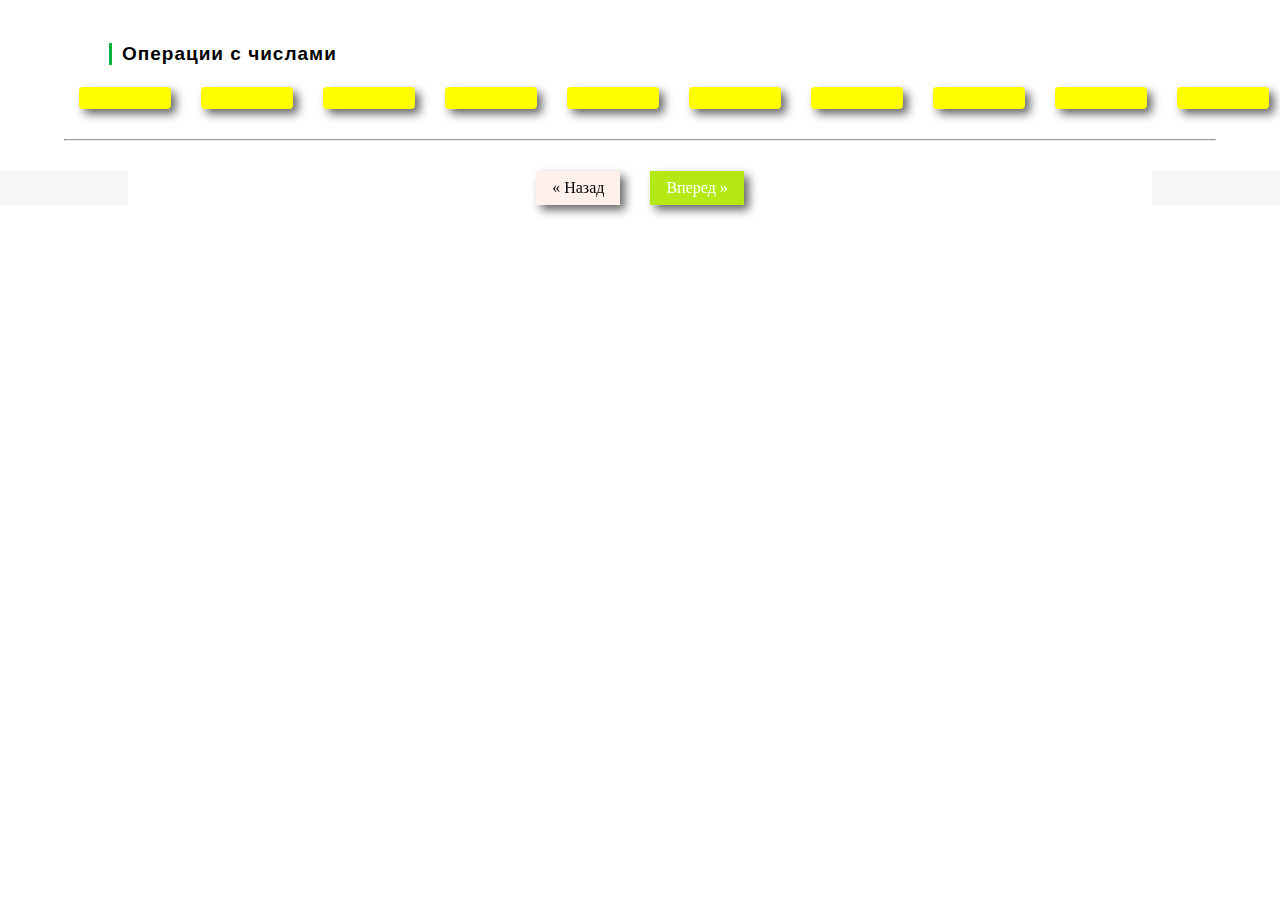
<file: site/pages/page4.html>
<!DOCTYPE html>
<html lang="en">

<head>
    <meta charset="UTF-8">
    <meta name="viewport" content="width=device-width, initial-scale=1.0">
    <link rel="stylesheet" href="../css/sass.css">
    <title>JS part2</title>
</head>

<body>
    <div class="header">

        <div class="header__title">
            <h3>Операции с числами</h3>
        </div>
        <ul class="header__nav">
            <a href="../../index.html" title="Введение">
                <li class="header__nav-list"></li>
            </a>
            <a href="../pages/pages2.html" title="Переменные">
                <li class="header__nav-list"></li>
            </a>
            <a href="../pages/page3.html" title="Типы данных в JavaScript">
                <li class="header__nav-list"></li>
            </a>
            <a href="#" title="Операции с числами">
                <li class="header__nav-list"></li>
            </a>
            <a href="page5.html" title="Операции со строками">
                <li class="header__nav-list"></li>
            </a>
            <a href="page6.html" title="Преобразование типов">
                <li class="header__nav-list"></li>
            </a>
            <a href="page7.html" title="Ввод/вывод данных">
                <li class="header__nav-list"></li>
            </a>
            <a href="page8.html" title="Операторы сравнения, логические оператор">
                <li class="header__nav-list"></li>
            </a>
            <a href="page9.html" title="Ветвление">
                <li class="header__nav-list"></li>
            </a>
            <a href="page10.html" title="Промежуточные итоги">
                <li class="header__nav-list"></li>
            </a>
        </ul>

    </div>

    <hr class="hr">

    <div class="main">
        <div class="wrapper">



            <!-- кнопки -->
            <div class="main__btn-box">
                <a href="page3.html" class="previous">&laquo; Назад</a>
                <a href="page5.html" class="next">Вперед &raquo;</a>
            </div>
            <div class="main__btn-box-o">
                <a href="page3.html" class="previous round">&#8249;</a>
                <a href="page5.html" class="next round">&#8250;</a>
            </div>
            <button onclick="topFunction()" id="myBtn" title="Перейти к началу">вверх</button>

            <script async src="../script/js.js"></script>

            <!-- &lsaquo;&rsaquo;&lsaquo;/&rsaquo;
             &lsaquo;script&rsaquo;&lsaquo;/script&rsaquo; -->
        </div>
    </div>
</file>
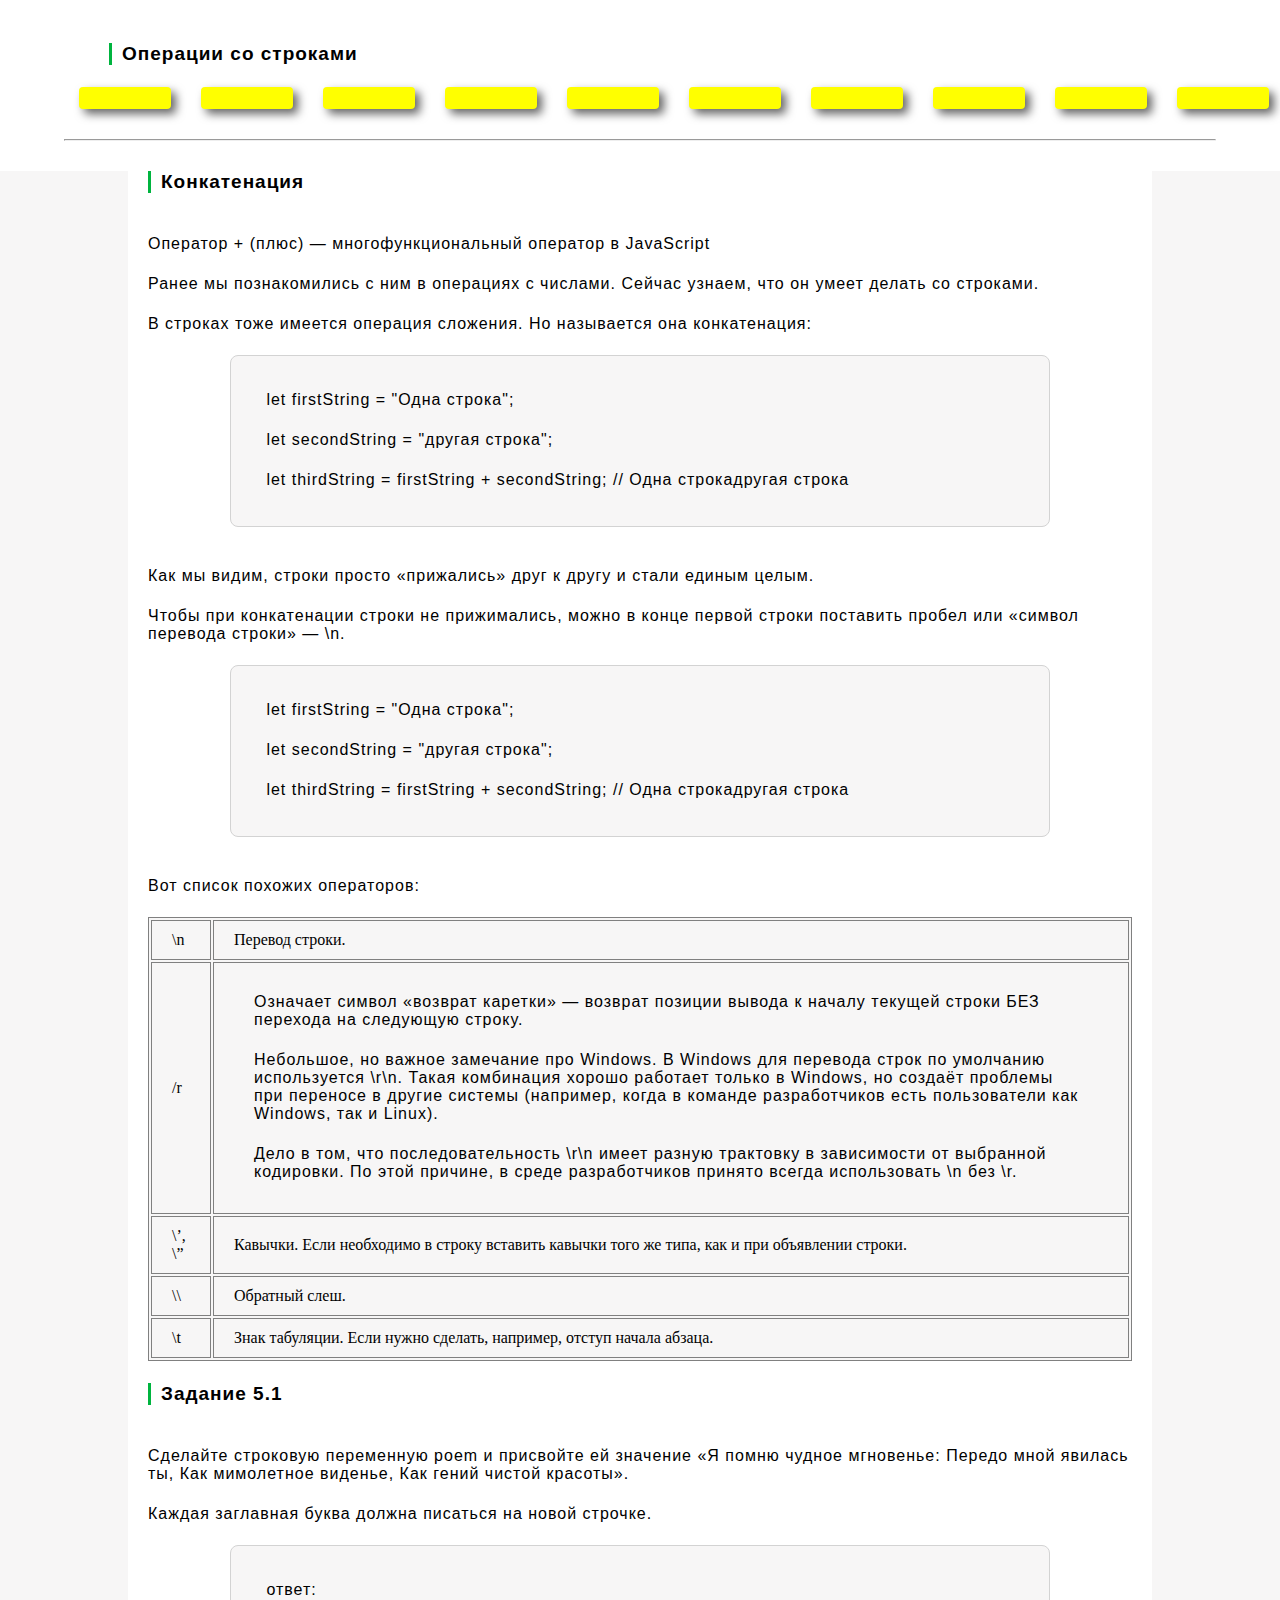
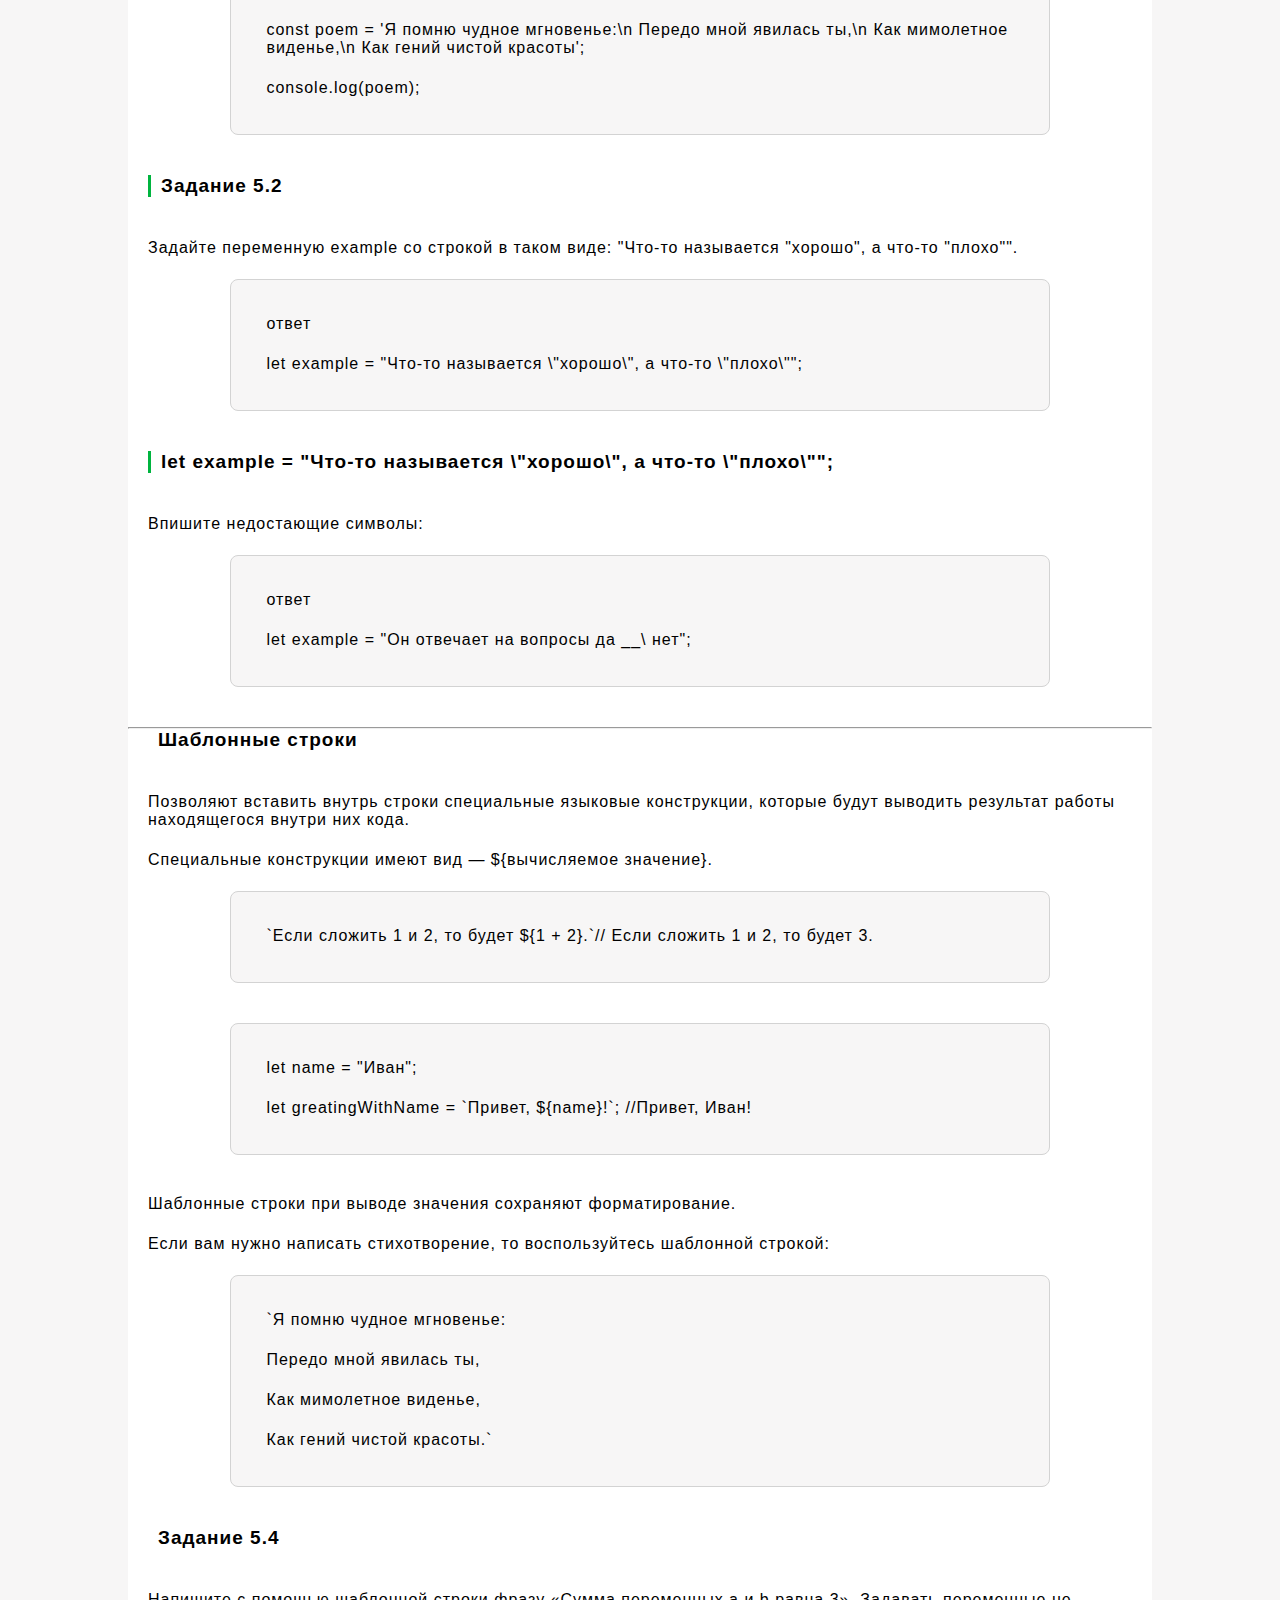
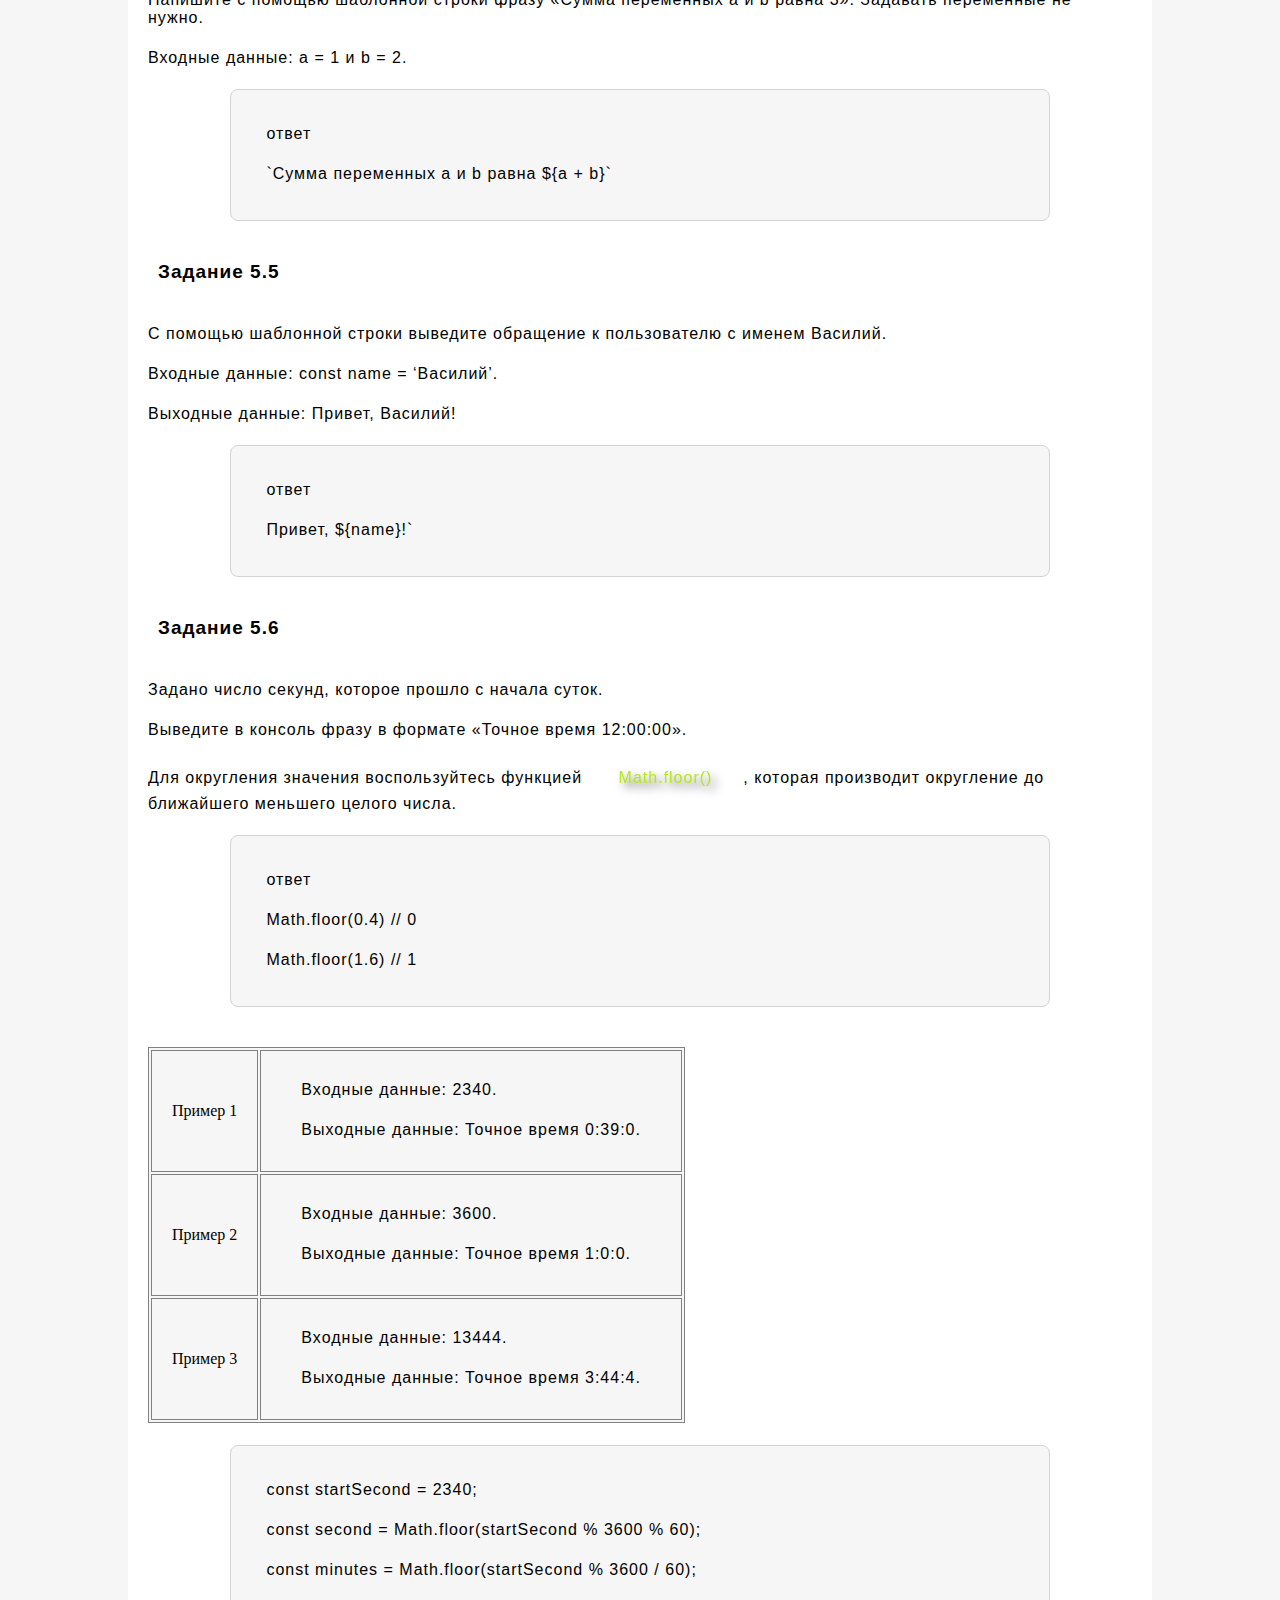
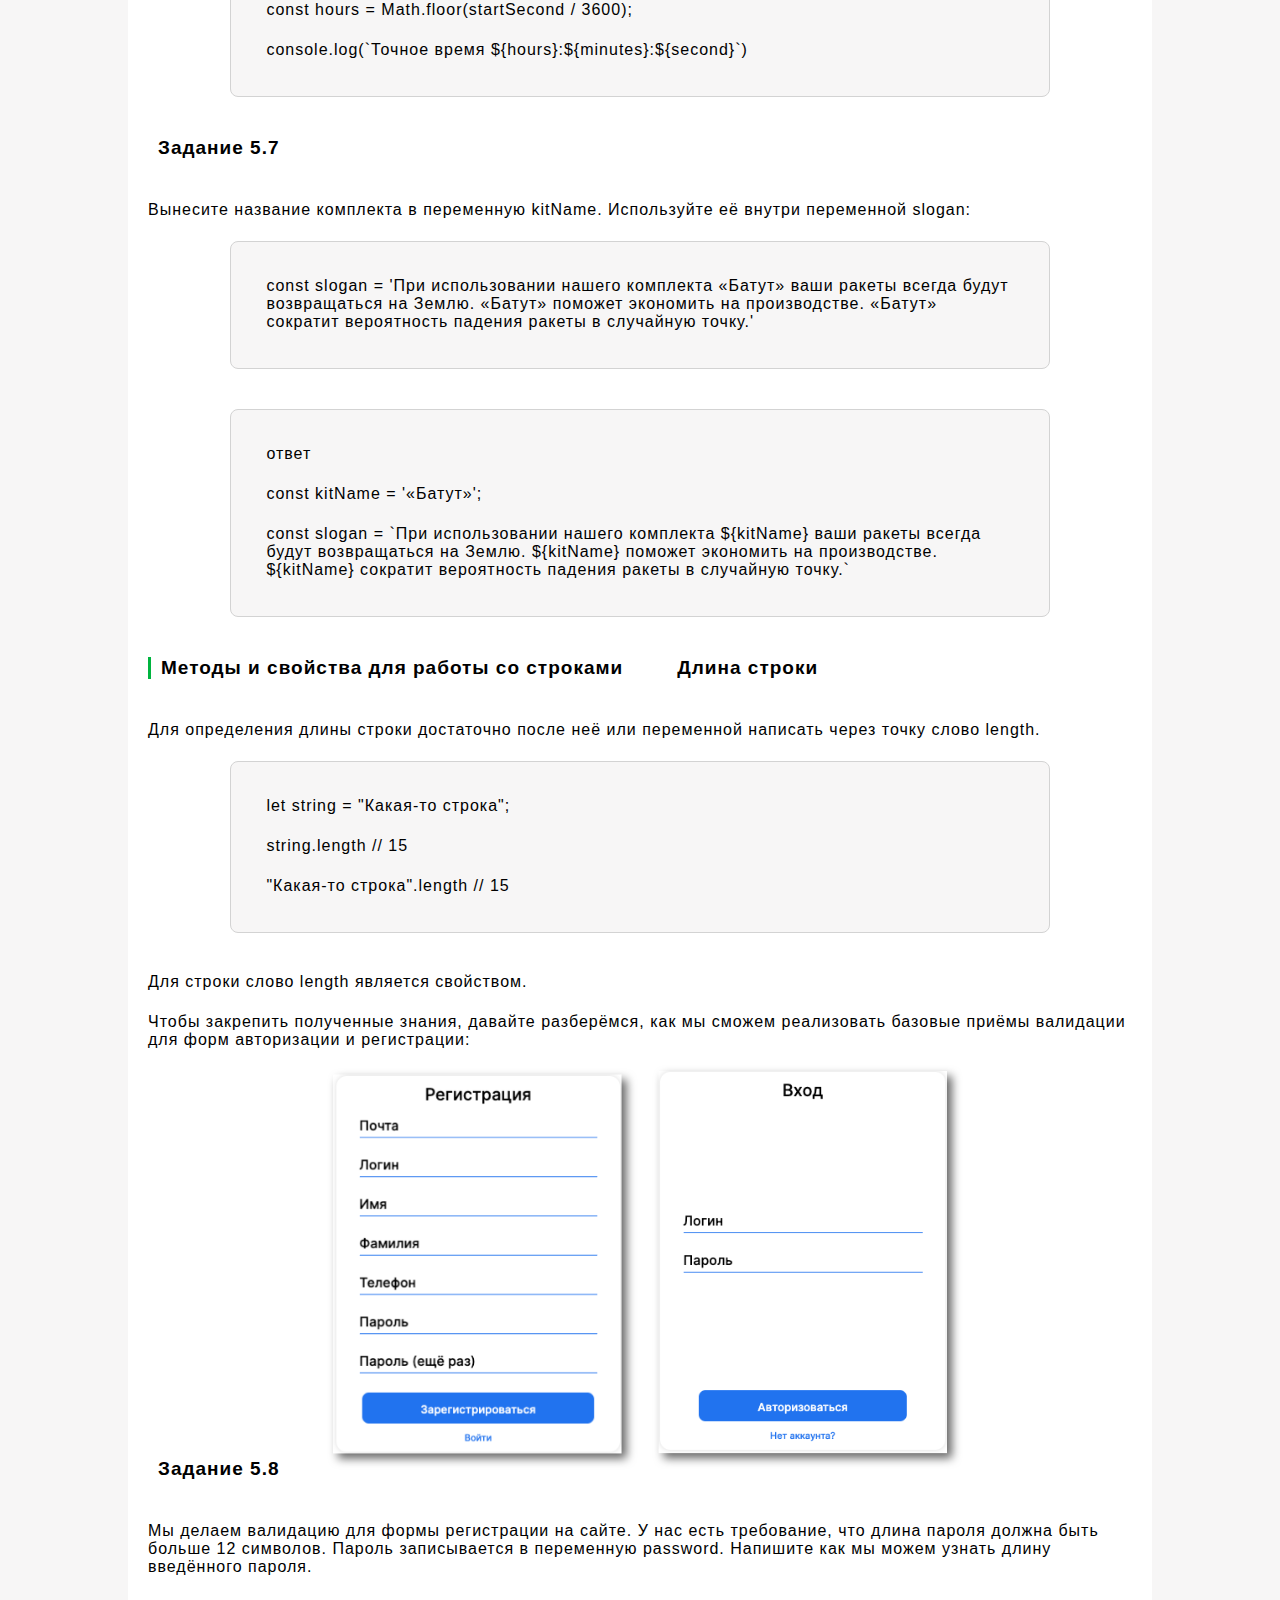
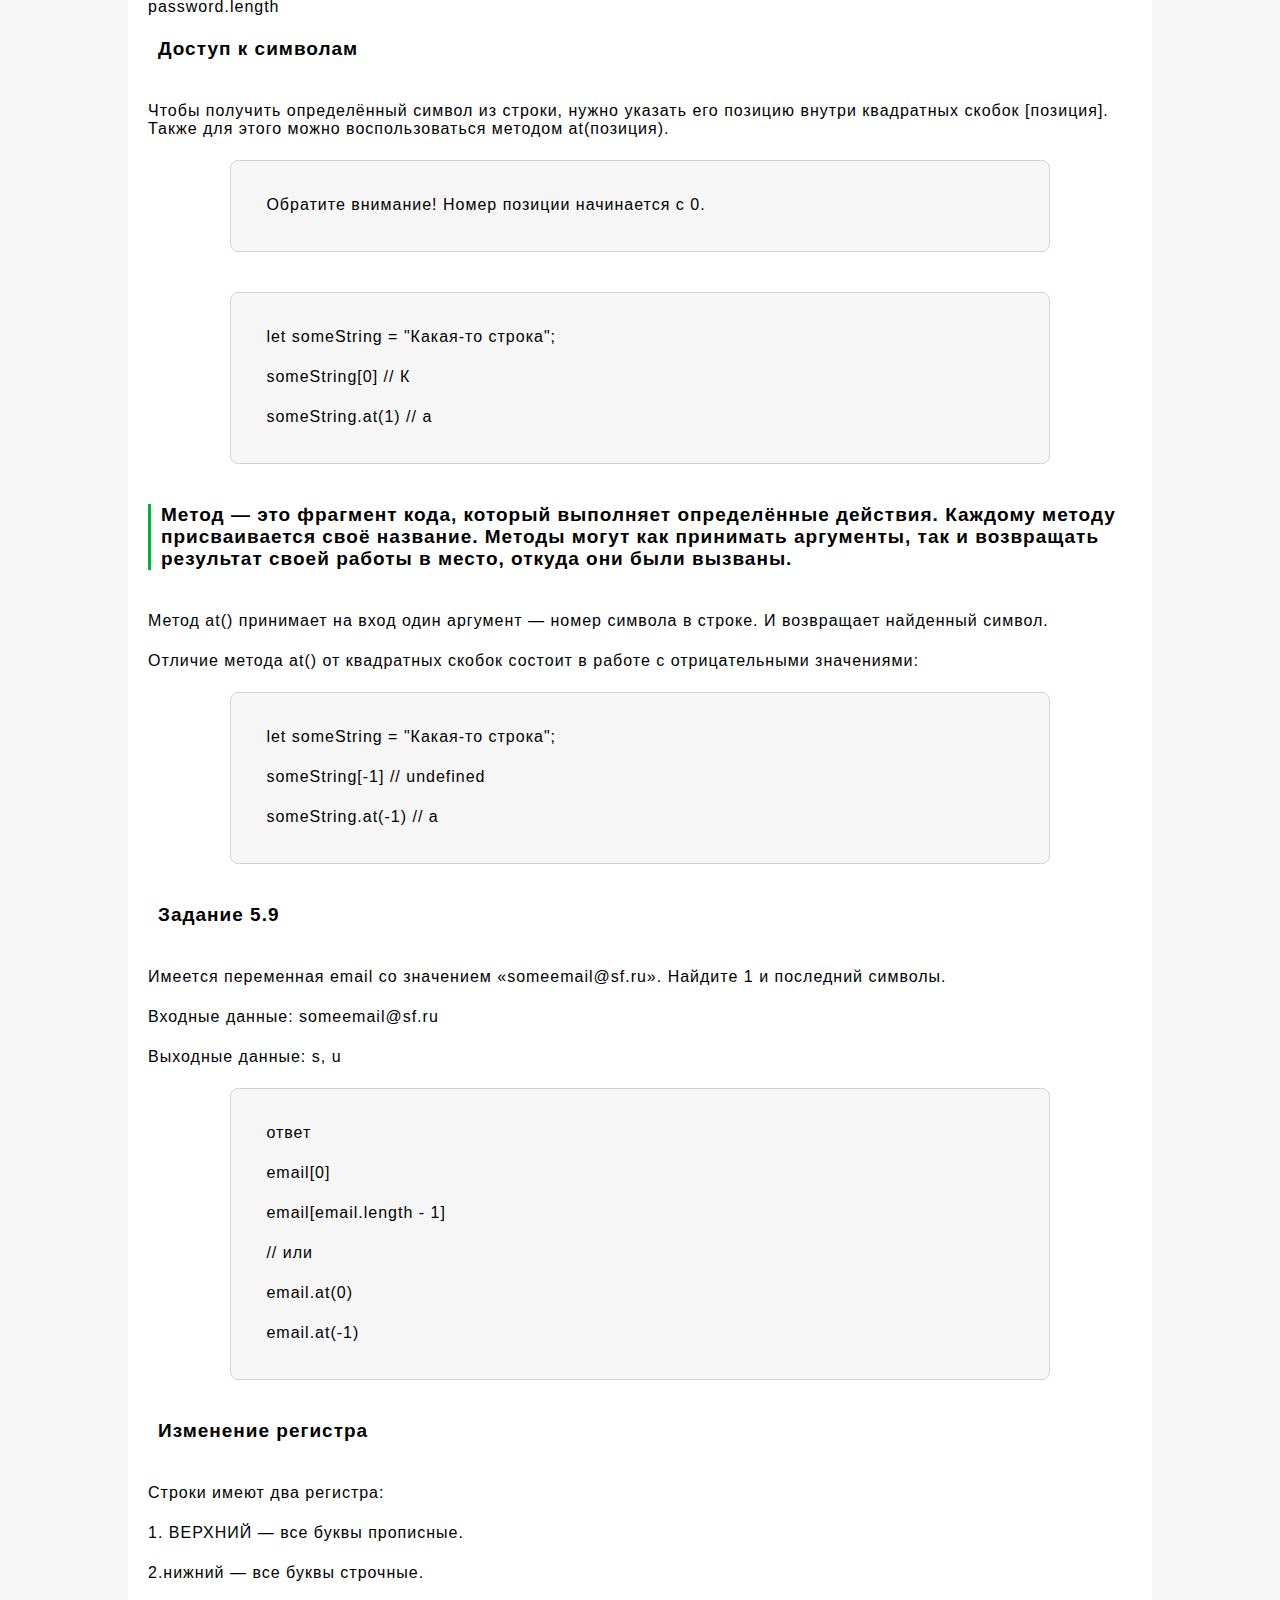
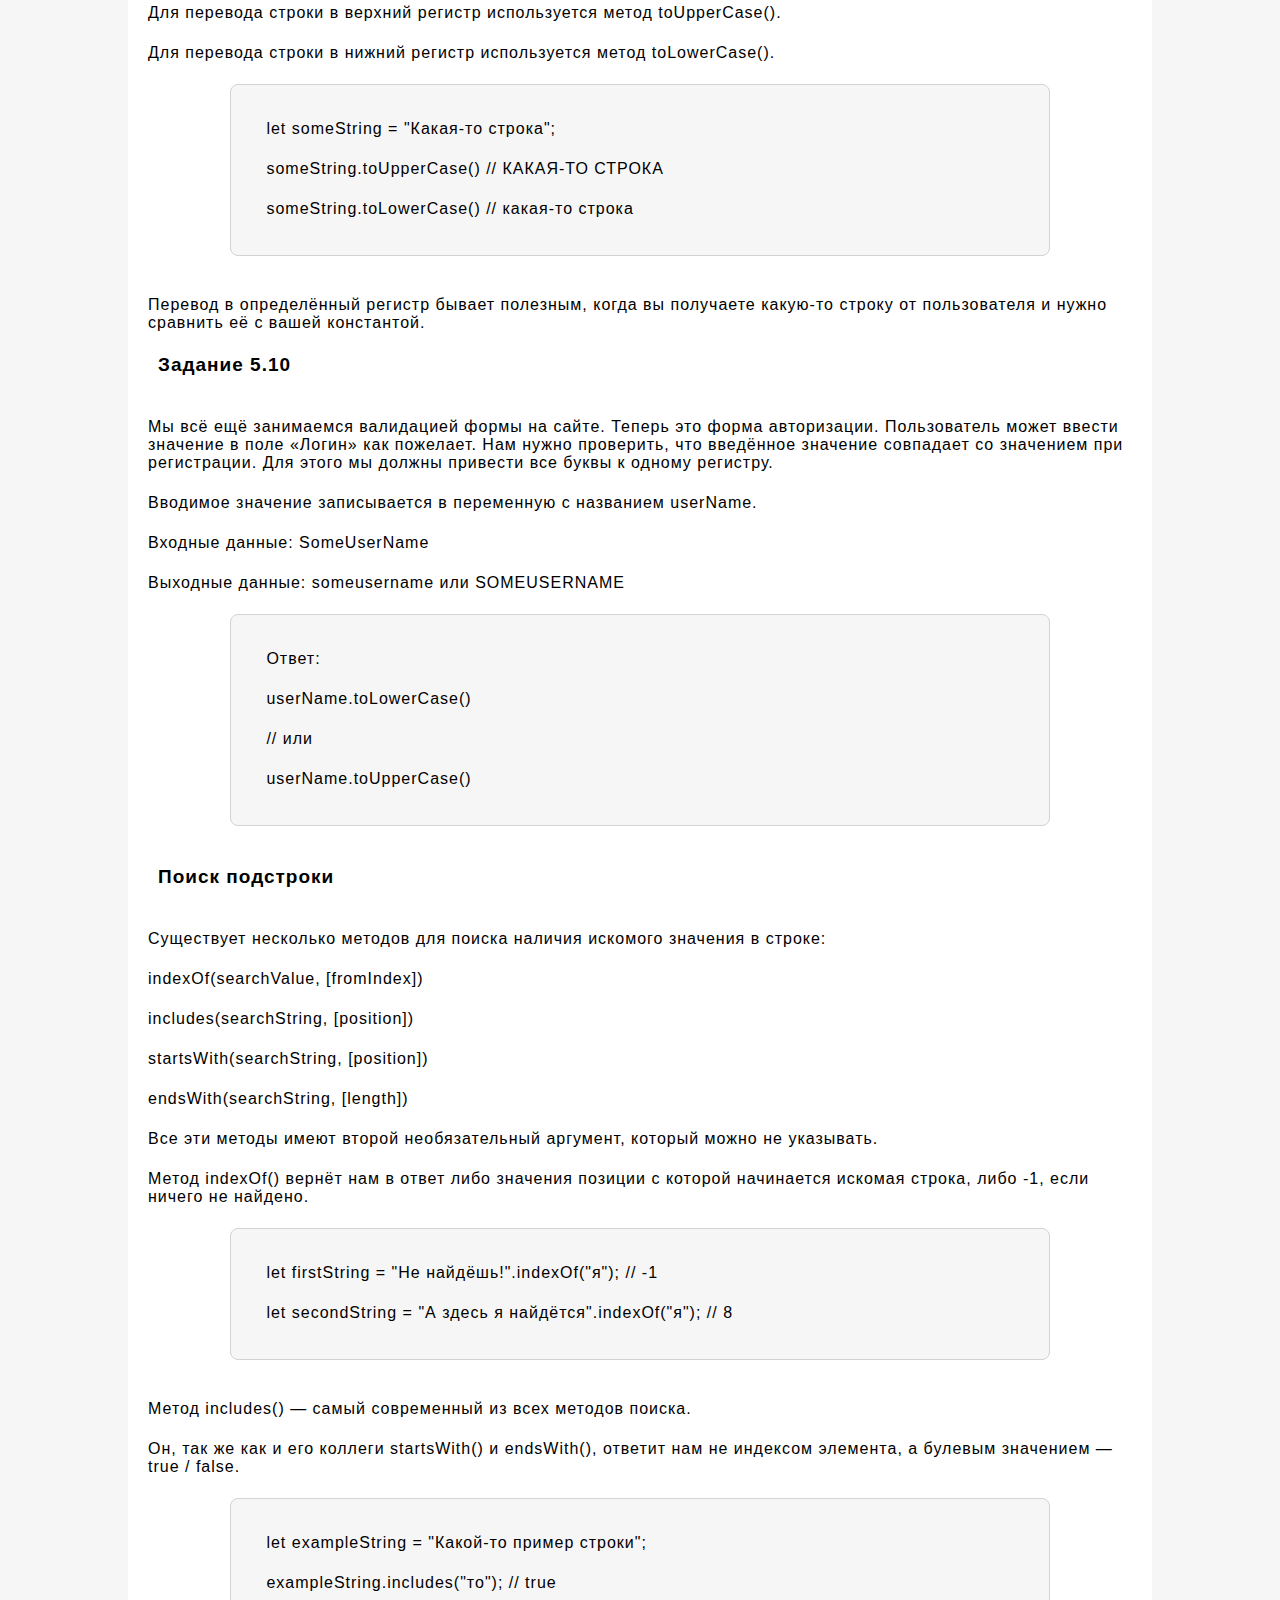
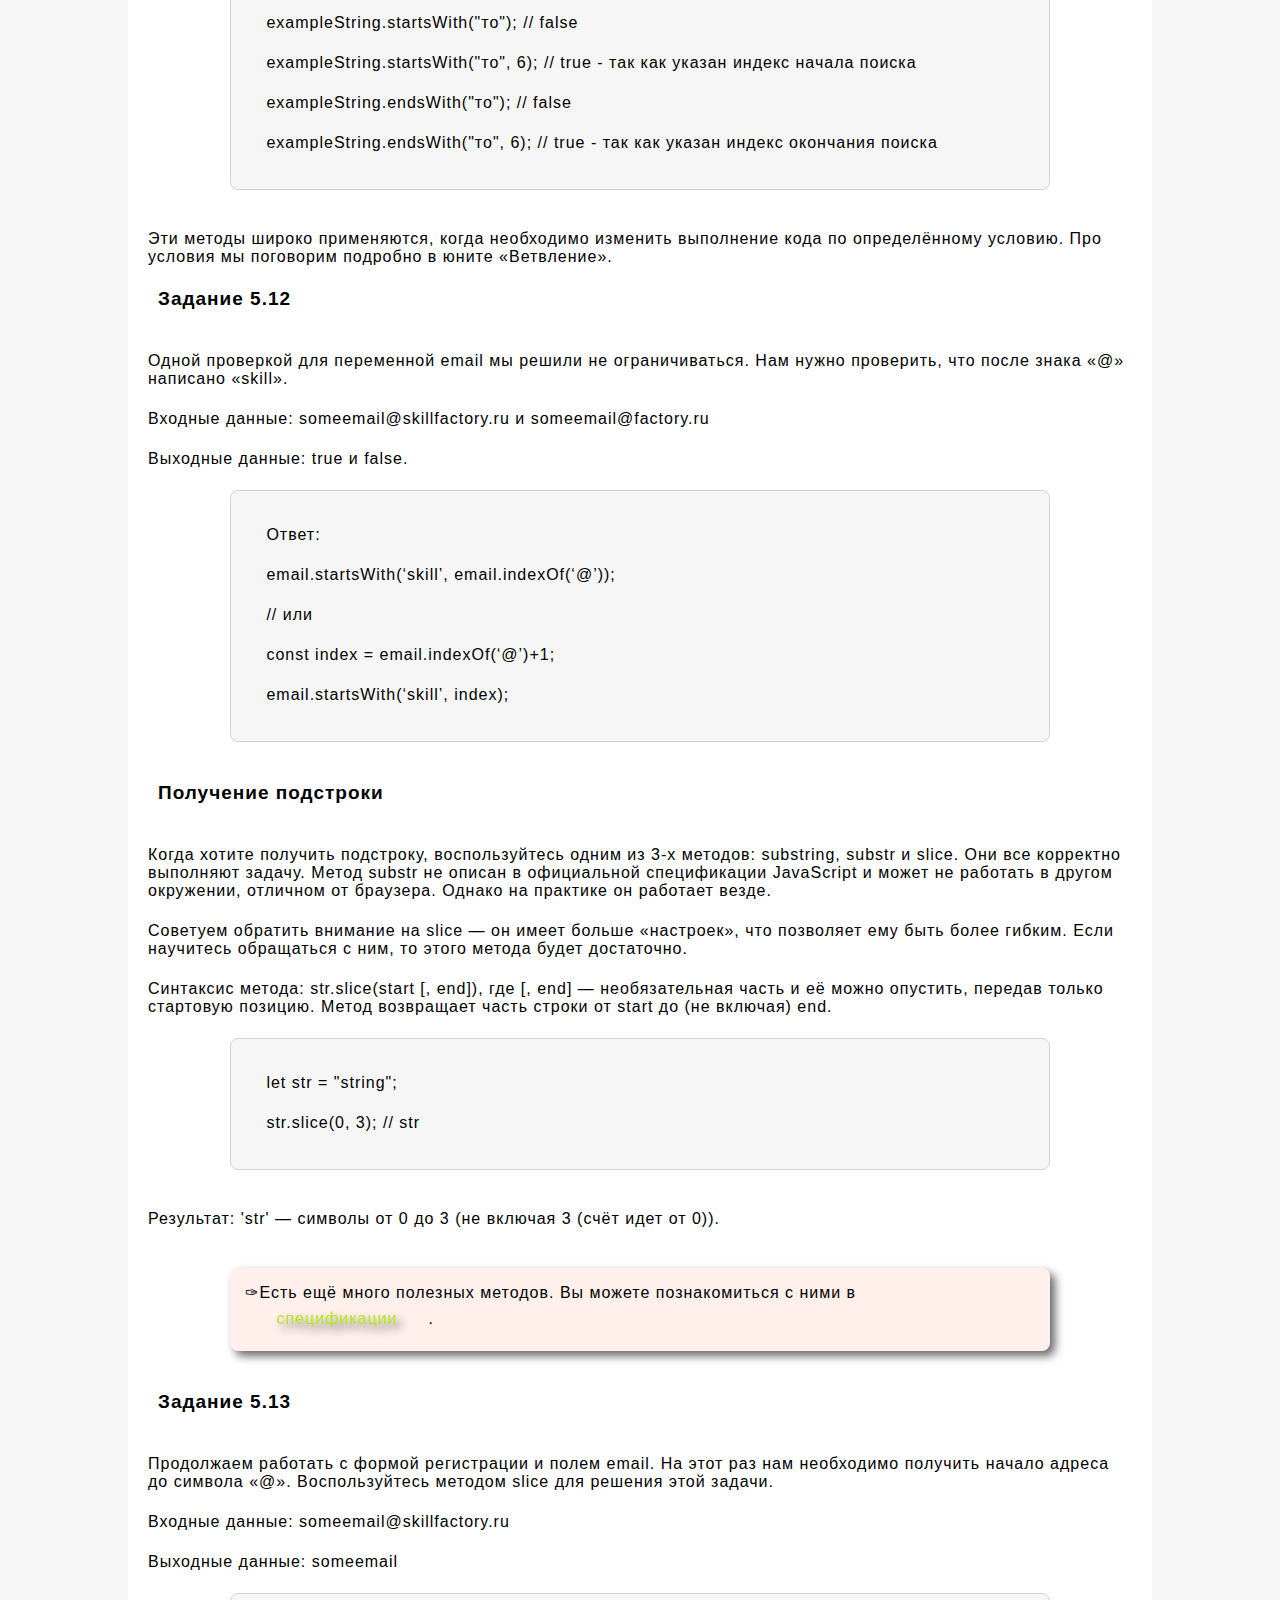
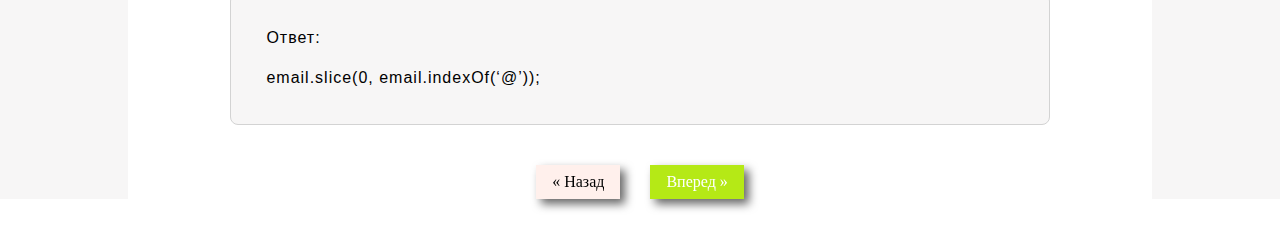
<file: site/pages/page5.html>
<!DOCTYPE html>
<html lang="en">

<head>
    <meta charset="UTF-8">
    <meta name="viewport" content="width=device-width, initial-scale=1.0">
    <link rel="stylesheet" href="../css/sass.css">
    <title>JS part2</title>
</head>

<body>
    <div class="header">

        <div class="header__title">
            <h3>Операции со строками</h3>
        </div>
        <ul class="header__nav">
            <a href="../../index.html" title="Введение">
                <li class="header__nav-list"></li>
            </a>
            <a href="../pages/pages2.html" title="Переменные">
                <li class="header__nav-list"></li>
            </a>
            <a href="page3.html" title="Типы данных в JavaScript">
                <li class="header__nav-list"></li>
            </a>
            <a href="page4.html" title="Операции с числами">
                <li class="header__nav-list"></li>
            </a>
            <a href="#" title="Операции со строками">
                <li class="header__nav-list"></li>
            </a>
            <a href="page6.html" title="Преобразование типов">
                <li class="header__nav-list"></li>
            </a>
            <a href="page7.html" title="Ввод/вывод данных">
                <li class="header__nav-list"></li>
            </a>
            <a href="page8.html" title="Операторы сравнения, логические оператор">
                <li class="header__nav-list"></li>
            </a>
            <a href="page9.html" title="Ветвление">
                <li class="header__nav-list"></li>
            </a>
            <a href="page10.html" title="Промежуточные итоги">
                <li class="header__nav-list"></li>
            </a>
        </ul>

    </div>

    <hr class="hr">

    <div class="main">
        <div class="wrapper">

            <h3>Конкатенация</h3>

            <p>Оператор + (плюс) — многофункциональный оператор в JavaScript</p>
            <p>Ранее мы познакомились с ним в операциях с числами. Сейчас узнаем, что он умеет делать со строками.</p>
            <p>В строках тоже имеется операция сложения. Но называется она конкатенация:</p>

            <div class="wrapper__box-grey">
                <p>let firstString = "Одна строка";</p>
                <p>let secondString = "другая строка";</p>
                <p>let thirdString = firstString + secondString; // Одна строкадругая строка</p>
            </div>

            <p>Как мы видим, строки просто «прижались» друг к другу и стали единым целым.</p>
            <p>Чтобы при конкатенации строки не прижимались, можно в конце первой строки поставить пробел или «символ
                перевода строки» — \n.</p>

            <div class="wrapper__box-grey">
                <p>let firstString = "Одна строка";</p>
                <p>let secondString = "другая строка";</p>
                <p>let thirdString = firstString + secondString; // Одна строкадругая строка</p>
            </div>

            <p>Вот список похожих операторов:</p>

            <table>
                <tbody>
                    <tr>
                        <td>\n</td>
                        <td>Перевод строки.</td>
                    </tr>
                    <tr>
                        <td>/r</td>
                        <td>
                            <p>Означает символ «возврат каретки» — возврат позиции вывода к началу текущей строки БЕЗ
                                перехода на следующую строку.</p>
                            <p>Небольшое, но важное замечание про Windows. В Windows для перевода строк по умолчанию
                                используется \r\n. Такая комбинация хорошо работает только в Windows, но создаёт
                                проблемы при переносе в другие системы (например, когда в команде разработчиков есть
                                пользователи как Windows, так и Linux).</p>
                            <p>Дело в том, что последовательность \r\n имеет разную трактовку в зависимости от выбранной
                                кодировки. По этой причине, в среде разработчиков принято всегда использовать \n без \r.
                            </p>
                        </td>
                    </tr>
                    <tr>
                        <td>\’, \”</td>
                        <td>Кавычки. Если необходимо в строку вставить кавычки того же типа, как и при объявлении
                            строки.</td>
                    </tr>
                    <tr>
                        <td>\\</td>
                        <td>Обратный слеш.</td>
                    </tr>
                    <tr>
                        <td>\t</td>
                        <td>Знак табуляции. Если нужно сделать, например, отступ начала абзаца.</td>
                    </tr>
                </tbody>
            </table>

            <h3>Задание 5.1</h3>

            <p>Сделайте строковую переменную poem и присвойте ей значение «Я помню чудное мгновенье: Передо мной явилась
                ты, Как мимолетное виденье, Как гений чистой красоты».</p>
            <p>Каждая заглавная буква должна писаться на новой строчке.</p>

            <div class="wrapper__box-grey">
                <p>ответ:</p>
                <p>const poem = 'Я помню чудное мгновенье:\n Передо мной явилась ты,\n Как мимолетное виденье,\n Как
                    гений чистой красоты';</p>
                <p>console.log(poem);</p>
            </div>

            <h3>Задание 5.2</h3>

            <p>Задайте переменную example со строкой в таком виде: "Что-то называется "хорошо", а что-то "плохо"".</p>

            <div class="wrapper__box-grey">
                <p>ответ</p>
                <p>let example = "Что-то называется \"хорошо\", а что-то \"плохо\"";</p>
            </div>

            <h3>let example = "Что-то называется \"хорошо\", а что-то \"плохо\"";</h3>
            <p>Впишите недостающие символы:</p>

            <div class="wrapper__box-grey">
                <p>ответ</p>
                <p> let example = "Он отвечает на вопросы да __\ нет";</p>
            </div>

            <hr>

            <h2>Шаблонные строки</h2>

            <p>Позволяют вставить внутрь строки специальные языковые конструкции, которые будут выводить результат
                работы находящегося внутри них кода.</p>
            <p>Специальные конструкции имеют вид — ${вычисляемое значение}.</p>

            <div class="wrapper__box-grey">
                <p> `Если сложить 1 и 2, то будет ${1 + 2}.`// Если сложить 1 и 2, то будет 3.</p>
            </div>
            <div class="wrapper__box-grey">
                <p>let name = "Иван";</p>
                <p>let greatingWithName = `Привет, ${name}!`; //Привет, Иван!</p>
            </div>

            <p>Шаблонные строки при выводе значения сохраняют форматирование.</p>
            <p>Если вам нужно написать стихотворение, то воспользуйтесь шаблонной строкой:</p>

            <div class="wrapper__box-grey">
                <p>`Я помню чудное мгновенье:</p>
                <p>Передо мной явилась ты,</p>
                <p>Как мимолетное виденье,</p>
                <p>Как гений чистой красоты.`</p>
            </div>

            <h2>Задание 5.4</h2>

            <p>Напишите с помощью шаблонной строки фразу «Сумма переменных a и b равна 3». Задавать переменные не нужно.
            </p>
            <p>Входные данные: a = 1 и b = 2.</p>

            <div class="wrapper__box-grey">
                <p>ответ</p>
                <p> `Сумма переменных a и b равна ${a + b}`</p>
            </div>

            <h2>Задание 5.5</h2>

            <p>С помощью шаблонной строки выведите обращение к пользователю с именем Василий.</p>
            <p>Входные данные: const name = ‘Василий’.</p>
            <p>Выходные данные: Привет, Василий!</p>

            <div class="wrapper__box-grey">
                <p>ответ</p>
                <p>Привет, ${name}!`</p>
            </div>

            <h2>Задание 5.6</h2>

            <p>Задано число секунд, которое прошло с начала суток.</p>
            <p>Выведите в консоль фразу в формате «Точное время 12:00:00».</p>
            <p>Для округления значения воспользуйтесь функцией <a
                    href="https://developer.mozilla.org/ru/docs/Web/JavaScript/Reference/Global_Objects/Math/floor"><span
                        class="wrapper__text">Math.floor()</span></a>, которая производит округление до ближайшего
                меньшего целого числа.</p>

            <div class="wrapper__box-grey">
                <p>ответ</p>
                <p>Math.floor(0.4) // 0</p>
                <p> Math.floor(1.6) // 1</p>
            </div>

            <table>
                <tbody>
                    <tr>
                        <td>Пример 1</td>
                        <td>
                            <p>Входные данные: 2340.</p>
                            <p>Выходные данные: Точное время 0:39:0.</p>
                        </td>
                    </tr>
                    <tr>
                        <td>Пример 2</td>
                        <td>
                            <p>Входные данные: 3600.</p>
                            <p>Выходные данные: Точное время 1:0:0.</p>
                        </td>
                    </tr>
                    <tr>
                        <td>Пример 3</td>
                        <td>
                            <p>Входные данные: 13444.</p>
                            <p>Выходные данные: Точное время 3:44:4.</p>
                        </td>
                    </tr>
                </tbody>
            </table>

            <div class="wrapper__box-grey">
                <p>const startSecond = 2340;</p>
                <p>const second = Math.floor(startSecond % 3600 % 60);</p>
                <p>const minutes = Math.floor(startSecond % 3600 / 60);</p>
                <p>const hours = Math.floor(startSecond / 3600);</p>
                <p>console.log(`Точное время ${hours}:${minutes}:${second}`)</p>
            </div>

            <h2>Задание 5.7</h2>

            <p>Вынесите название комплекта в переменную kitName. Используйте её внутри переменной slogan:</p>

            <div class="wrapper__box-grey">
                <p> const slogan = 'При использовании нашего комплекта «Батут» ваши ракеты всегда будут возвращаться на
                    Землю. «Батут» поможет экономить на производстве. «Батут» сократит вероятность падения ракеты в
                    случайную точку.'</p>
            </div>
            <div class="wrapper__box-grey">
                <p>ответ</p>
                <p>const kitName = '«Батут»';</p>
                <p>const slogan = `При использовании нашего комплекта ${kitName} ваши ракеты всегда будут возвращаться
                    на Землю. ${kitName} поможет экономить на производстве. ${kitName} сократит вероятность падения
                    ракеты в случайную точку.`</p>
            </div>

            <h3>Методы и свойства для работы со строками</h3>

            <h2>Длина строки</h2>

            <p>Для определения длины строки достаточно после неё или переменной написать через точку слово length.</p>

            <div class="wrapper__box-grey">
                <p>let string = "Какая-то строка";</p>
                <p>string.length // 15</p>
                <p>"Какая-то строка".length // 15</p>
            </div>

            <p>Для строки слово length является свойством.</p>
            <p>Чтобы закрепить полученные знания, давайте разберёмся, как мы сможем реализовать базовые приёмы валидации
                для форм авторизации и регистрации:</p>

            <figure>
                <img src="../img/asset-v1_SkillFactory+INTFR+2023+type@asset+block@INTFR_6_5_1.png" width="60%" alt="">
            </figure>

            <h2>Задание 5.8</h2>

            <p>Мы делаем валидацию для формы регистрации на сайте. У нас есть требование, что длина пароля должна быть
                больше 12 символов. Пароль записывается в переменную password. Напишите как мы можем узнать длину
                введённого пароля.</p>
            <p>password.length</p>

            <h2>Доступ к символам</h2>

            <p>Чтобы получить определённый символ из строки, нужно указать его позицию внутри квадратных скобок
                [позиция]. Также для этого можно воспользоваться методом at(позиция).</p>

            <div class="wrapper__box-grey">
                <p>Обратите внимание! Номер позиции начинается с 0.</p>
            </div>

            <div class="wrapper__box-grey">
                <p>let someString = "Какая-то строка";</p>
                <p>someString[0] // К</p>
                <p>someString.at(1) // а</p>
            </div>

            <h3><strong>Метод</strong> — это фрагмент кода, который выполняет определённые действия. Каждому методу
                присваивается своё название. Методы могут как принимать аргументы, так и возвращать результат своей
                работы в место, откуда они были вызваны.</h3>

            <p>Метод at() принимает на вход один аргумент — номер символа в строке. И возвращает найденный символ.</p>
            <p>Отличие метода at() от квадратных скобок состоит в работе с отрицательными значениями:</p>

            <div class="wrapper__box-grey">
                <p>let someString = "Какая-то строка";</p>
                <p>someString[-1] // undefined</p>
                <p>someString.at(-1) // а</p>
            </div>

            <h2>Задание 5.9</h2>

            <p>Имеется переменная email со значением «someemail@sf.ru». Найдите 1 и последний символы.</p>
            <p>Входные данные: someemail@sf.ru</p>
            <p>Выходные данные: s, u</p>

            <div class="wrapper__box-grey">
                <p>ответ</p>
                <p>email[0]</p>
                <p>email[email.length - 1]</p>
                <p>// или</p>
                <p>email.at(0)</p>
                <p>email.at(-1)</p>
            </div>

            <h2>Изменение регистра</h2>

            <p>Строки имеют два регистра:</p>
            <p>1. ВЕРХНИЙ — все буквы прописные.</p>
            <p>2.нижний — все буквы строчные.</p>
            <p>Для перевода строки в верхний регистр используется метод toUpperCase().</p>
            <p>Для перевода строки в нижний регистр используется метод toLowerCase().</p>

            <div class="wrapper__box-grey">
                <p>let someString = "Какая-то строка";</p>
                <p>someString.toUpperCase() // КАКАЯ-ТО СТРОКА</p>
                <p>someString.toLowerCase() // какая-то строка</p>
            </div>

            <p>Перевод в определённый регистр бывает полезным, когда вы получаете какую-то строку от пользователя и
                нужно сравнить её с вашей константой.</p>


            <h2>Задание 5.10</h2>

            <p>Мы всё ещё занимаемся валидацией формы на сайте. Теперь это форма авторизации. Пользователь может ввести
                значение в поле «Логин» как пожелает. Нам нужно проверить, что введённое значение совпадает со значением
                при регистрации. Для этого мы должны привести все буквы к одному регистру.</p>
            <p>Вводимое значение записывается в переменную с названием userName.</p>
            <p>Входные данные: SomeUserName</p>
            <p>Выходные данные: someusername или SOMEUSERNAME</p>

            <div class="wrapper__box-grey">
                <p>Ответ:</p>
                <p>userName.toLowerCase()</p>
                <p>// или</p>
                <p>userName.toUpperCase()</p>
            </div>

            <h2>Поиск подстроки</h2>

            <p>Существует несколько методов для поиска наличия искомого значения в строке:</p>
            <p>indexOf(searchValue, [fromIndex])</p>
            <p>includes(searchString, [position])</p>
            <p>startsWith(searchString, [position])</p>
            <p>endsWith(searchString, [length])</p>
            <p>Все эти методы имеют второй необязательный аргумент, который можно не указывать.</p>
            <p>Метод indexOf() вернёт нам в ответ либо значения позиции с которой начинается искомая строка, либо -1,
                если ничего не найдено.</p>

            <div class="wrapper__box-grey">
                <p>let firstString = "Не найдёшь!".indexOf("я"); // -1</p>
                <p>let secondString = "А здесь я найдётся".indexOf("я"); // 8</p>
            </div>

            <p>Метод includes() — самый современный из всех методов поиска.</p>
            <p>Он, так же как и его коллеги startsWith() и endsWith(), ответит нам не индексом элемента, а булевым
                значением — true / false.</p>


            <div class="wrapper__box-grey">
                <p>let exampleString = "Какой-то пример строки";</p>
                <p>exampleString.includes("то"); // true</p>
                <p>exampleString.startsWith("то"); // false</p>
                <p>exampleString.startsWith("то", 6); // true - так как указан индекс начала поиска</p>
                <p>exampleString.endsWith("то"); // false</p>
                <p>exampleString.endsWith("то", 6); // true - так как указан индекс окончания поиска</p>
            </div>

            <p>Эти методы широко применяются, когда необходимо изменить выполнение кода по определённому условию. Про
                условия мы поговорим подробно в юните «Ветвление».</p>

            <h2>Задание 5.12</h2>

            <p>Одной проверкой для переменной email мы решили не ограничиваться. Нам нужно проверить, что после знака
                «@» написано «skill».</p>
            <p>Входные данные: someemail@skillfactory.ru и someemail@factory.ru</p>
            <p>Выходные данные: true и false.</p>

            <div class="wrapper__box-grey">
                <p>Ответ:</p>
                <p>email.startsWith(‘skill’, email.indexOf(‘@’));</p>
                <p>// или </p>
                <p>const index = email.indexOf(‘@’)+1;</p>
                <p>email.startsWith(‘skill’, index);</p>
            </div>

            <h2>Получение подстроки</h2>

            <p>Когда хотите получить подстроку, воспользуйтесь одним из 3-x методов: substring, substr и slice. Они все
                корректно выполняют задачу. Метод substr не описан в официальной спецификации JavaScript и может не
                работать в другом окружении, отличном от браузера. Однако на практике он работает везде.</p>
            <p>Советуем обратить внимание на slice — он имеет больше «настроек», что позволяет ему быть более гибким.
                Если научитесь обращаться с ним, то этого метода будет достаточно.</p>
            <p>Синтаксис метода: str.slice(start [, end]), где [, end] — необязательная часть и её можно опустить,
                передав только стартовую позицию. Метод возвращает часть строки от start до (не включая) end.</p>

            <div class="wrapper__box-grey">
                <p>let str = "string";</p>
                <p>str.slice(0, 3); // str</p>
            </div>

            <p>Результат: 'str' — символы от 0 до 3 (не включая 3 (счёт идет от 0)).</p>

            <div class="wrapper__box">
                <p>&#10001;Есть ещё много полезных методов. Вы можете познакомиться с ними в <span class="wrapper__text"><a
                            href="https://developer.mozilla.org/ru/docs/Web/JavaScript/Reference/Global_Objects/String">спецификации</a></span>.
                </p>
            </div>

            <h2>Задание 5.13</h2>

            <p>Продолжаем работать с формой регистрации и полем email. На этот раз нам необходимо получить начало адреса до символа «@». Воспользуйтесь методом slice для решения этой задачи.</p>
            <p>Входные данные: someemail@skillfactory.ru</p>
            <p>Выходные данные: someemail</p>

            <div class="wrapper__box-grey">
                <p>Ответ:</p>
                <p>email.slice(0, email.indexOf(‘@’));</p>
            </div>




            <!-- кнопки -->
            <div class="main__btn-box">
                <a href="page4.html" class="previous">&laquo; Назад</a>
                <a href="page6.html" class="next">Вперед &raquo;</a>
            </div>
            <div class="main__btn-box-o">
                <a href="page4.html" class="previous round">&#8249;</a>
                <a href="page6.html" class="next round">&#8250;</a>
            </div>
            <button onclick="topFunction()" id="myBtn" title="Перейти к началу">вверх</button>

            <script async src="../script/js.js"></script>

            <!-- &lsaquo;&rsaquo;&lsaquo;/&rsaquo;
             &lsaquo;script&rsaquo;&lsaquo;/script&rsaquo; -->
        </div>
    </div>
</file>
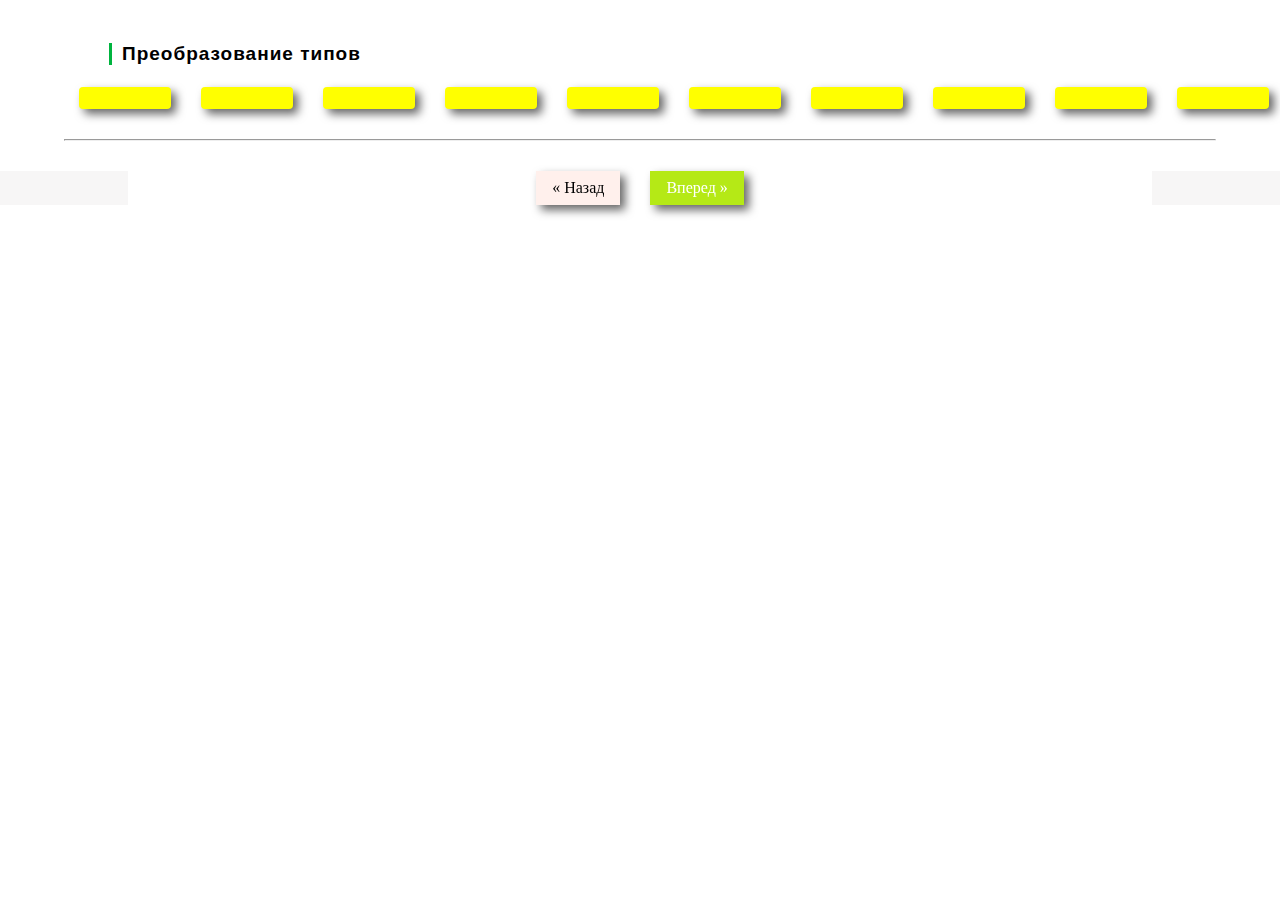
<file: site/pages/page6.html>
<!DOCTYPE html>
<html lang="en">

<head>
    <meta charset="UTF-8">
    <meta name="viewport" content="width=device-width, initial-scale=1.0">
    <link rel="stylesheet" href="../css/sass.css">
    <title>JS part2</title>
</head>

<body>
    <div class="header">

        <div class="header__title">
            <h3>Преобразование типов</h3>
        </div>
        <ul class="header__nav">
            <a href="../../index.html" title="Введение">
                <li class="header__nav-list"></li>
            </a>
            <a href="../pages/pages2.html" title="Переменные">
                <li class="header__nav-list"></li>
            </a>
            <a href="page3.html" title="Типы данных в JavaScript">
                <li class="header__nav-list"></li>
            </a>
            <a href="page4.html" title="Операции с числами">
                <li class="header__nav-list"></li>
            </a>
            <a href="page5.html" title="Операции со строками">
                <li class="header__nav-list"></li>
            </a>
            <a href="#" title="Преобразование типов">
                <li class="header__nav-list"></li>
            </a>
            <a href="page7.html" title="Ввод/вывод данных">
                <li class="header__nav-list"></li>
            </a>
            <a href="page8.html" title="Операторы сравнения, логические оператор">
                <li class="header__nav-list"></li>
            </a>
            <a href="page9.html" title="Ветвление">
                <li class="header__nav-list"></li>
            </a>
            <a href="page10.html" title="Промежуточные итоги">
                <li class="header__nav-list"></li>
            </a>
        </ul>

    </div>

    <hr class="hr">

    <div class="main">
        <div class="wrapper">



            <!-- кнопки -->
            <div class="main__btn-box">
                <a href="page5.html" class="previous">&laquo; Назад</a>
                <a href="page7.html" class="next">Вперед &raquo;</a>
            </div>
            <div class="main__btn-box-o">
                <a href="page5.html" class="previous round">&#8249;</a>
                <a href="page7.html" class="next round">&#8250;</a>
            </div>
            <button onclick="topFunction()" id="myBtn" title="Перейти к началу">вверх</button>

            <script async src="../script/js.js"></script>

            <!-- &lsaquo;&rsaquo;&lsaquo;/&rsaquo;
             &lsaquo;script&rsaquo;&lsaquo;/script&rsaquo; -->
        </div>
    </div>
</file>
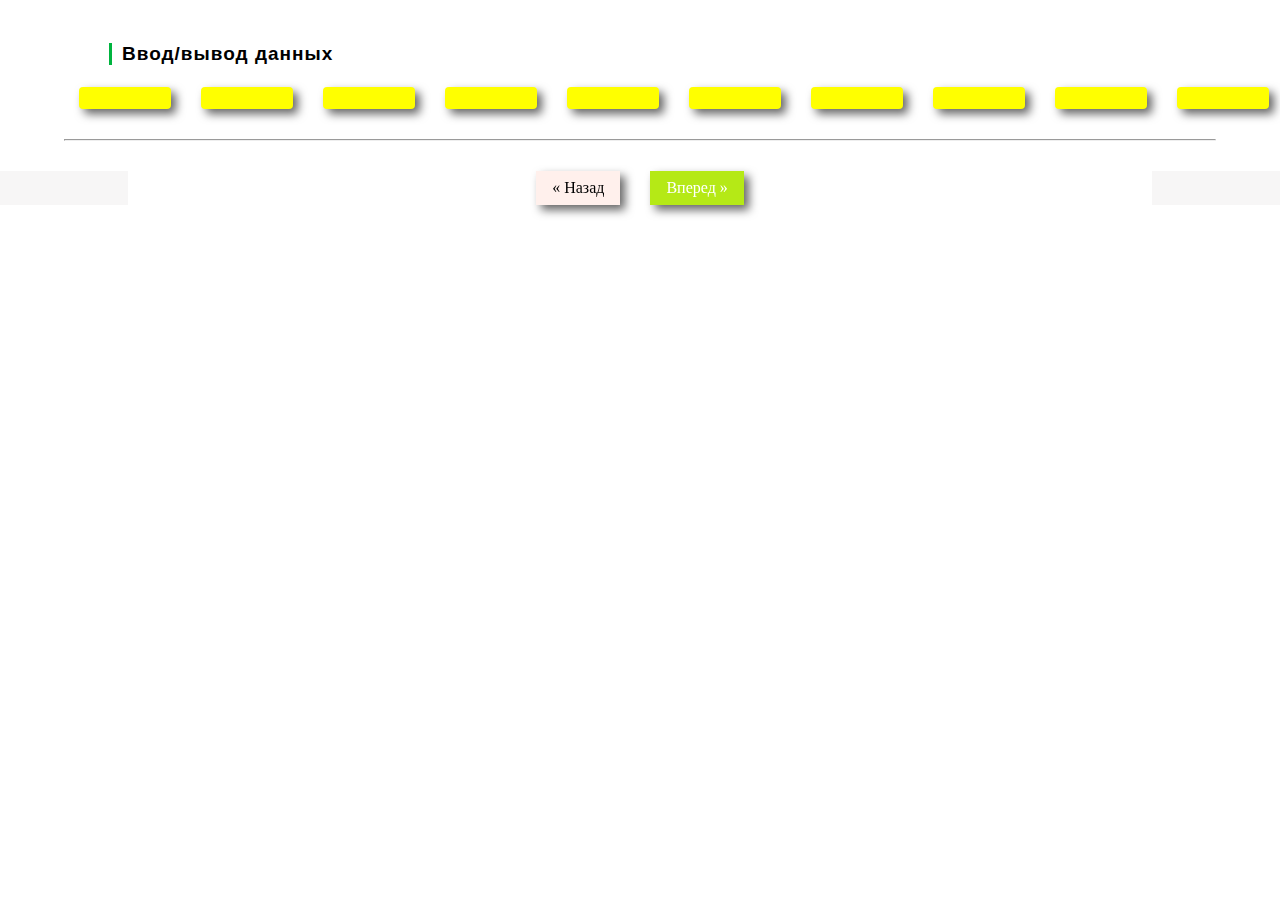
<file: site/pages/page7.html>
<!DOCTYPE html>
<html lang="en">

<head>
    <meta charset="UTF-8">
    <meta name="viewport" content="width=device-width, initial-scale=1.0">
    <link rel="stylesheet" href="../css/sass.css">
    <title>JS part2</title>
</head>

<body>
    <div class="header">

        <div class="header__title">
            <h3>Ввод/вывод данных</h3>
        </div>
        <ul class="header__nav">
            <a href="../../index.html" title="Введение">
                <li class="header__nav-list"></li>
            </a>
            <a href="../pages/pages2.html" title="Переменные">
                <li class="header__nav-list"></li>
            </a>
            <a href="page3.html" title="Типы данных в JavaScript">
                <li class="header__nav-list"></li>
            </a>
            <a href="page4.html" title="Операции с числами">
                <li class="header__nav-list"></li>
            </a>
            <a href="page5.html" title="Операции со строками">
                <li class="header__nav-list"></li>
            </a>
            <a href="page6.html" title="Преобразование типов">
                <li class="header__nav-list"></li>
            </a>
            <a href="#" title="Ввод/вывод данных">
                <li class="header__nav-list"></li>
            </a>
            <a href="page8.html" title="Операторы сравнения, логические оператор">
                <li class="header__nav-list"></li>
            </a>
            <a href="page9.html" title="Ветвление">
                <li class="header__nav-list"></li>
            </a>
            <a href="page10.html" title="Промежуточные итоги">
                <li class="header__nav-list"></li>
            </a>
        </ul>

    </div>

    <hr class="hr">

    <div class="main">
        <div class="wrapper">



            <!-- кнопки -->
            <div class="main__btn-box">
                <a href="page6.html" class="previous">&laquo; Назад</a>
                <a href="page8.html" class="next">Вперед &raquo;</a>
            </div>
            <div class="main__btn-box-o">
                <a href="page6.html" class="previous round">&#8249;</a>
                <a href="page8.html" class="next round">&#8250;</a>
            </div>
            <button onclick="topFunction()" id="myBtn" title="Перейти к началу">вверх</button>

            <script async src="../script/js.js"></script>

            <!-- &lsaquo;&rsaquo;&lsaquo;/&rsaquo;
             &lsaquo;script&rsaquo;&lsaquo;/script&rsaquo; -->
        </div>
    </div>
</file>
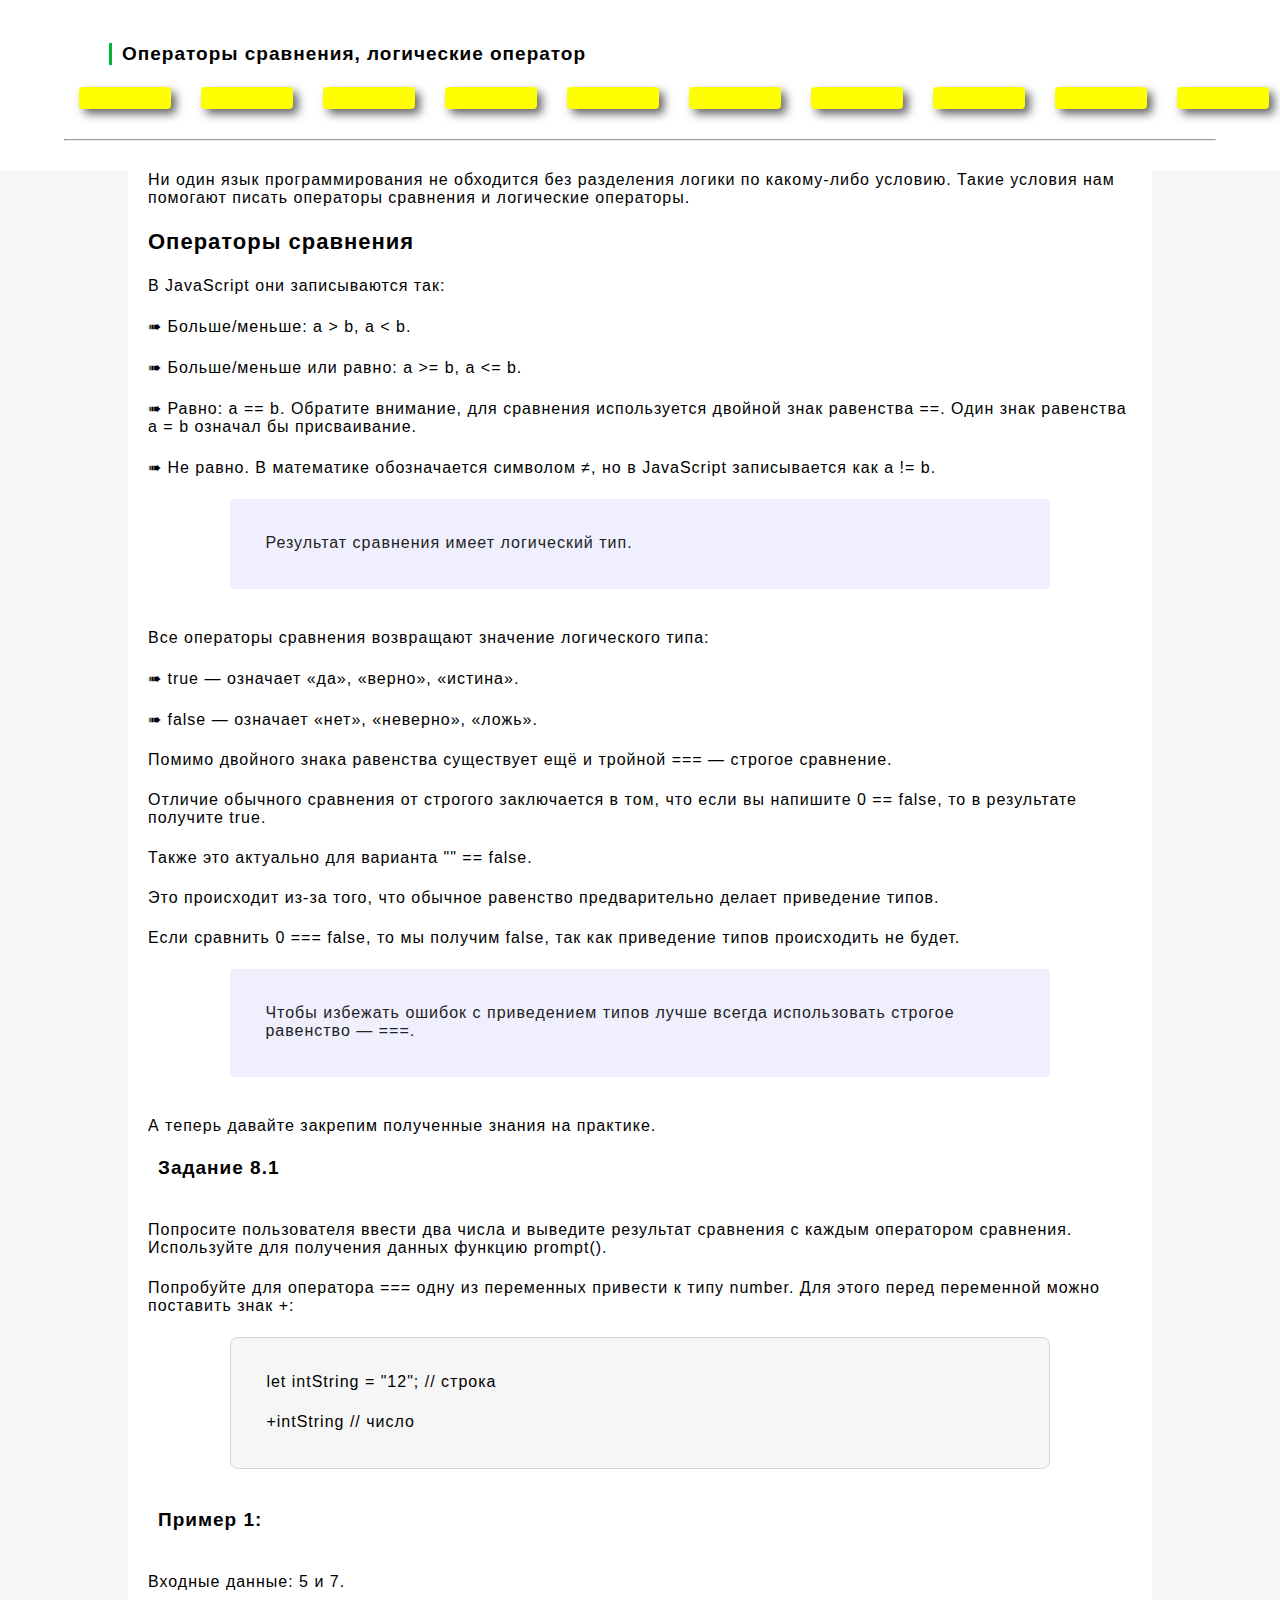
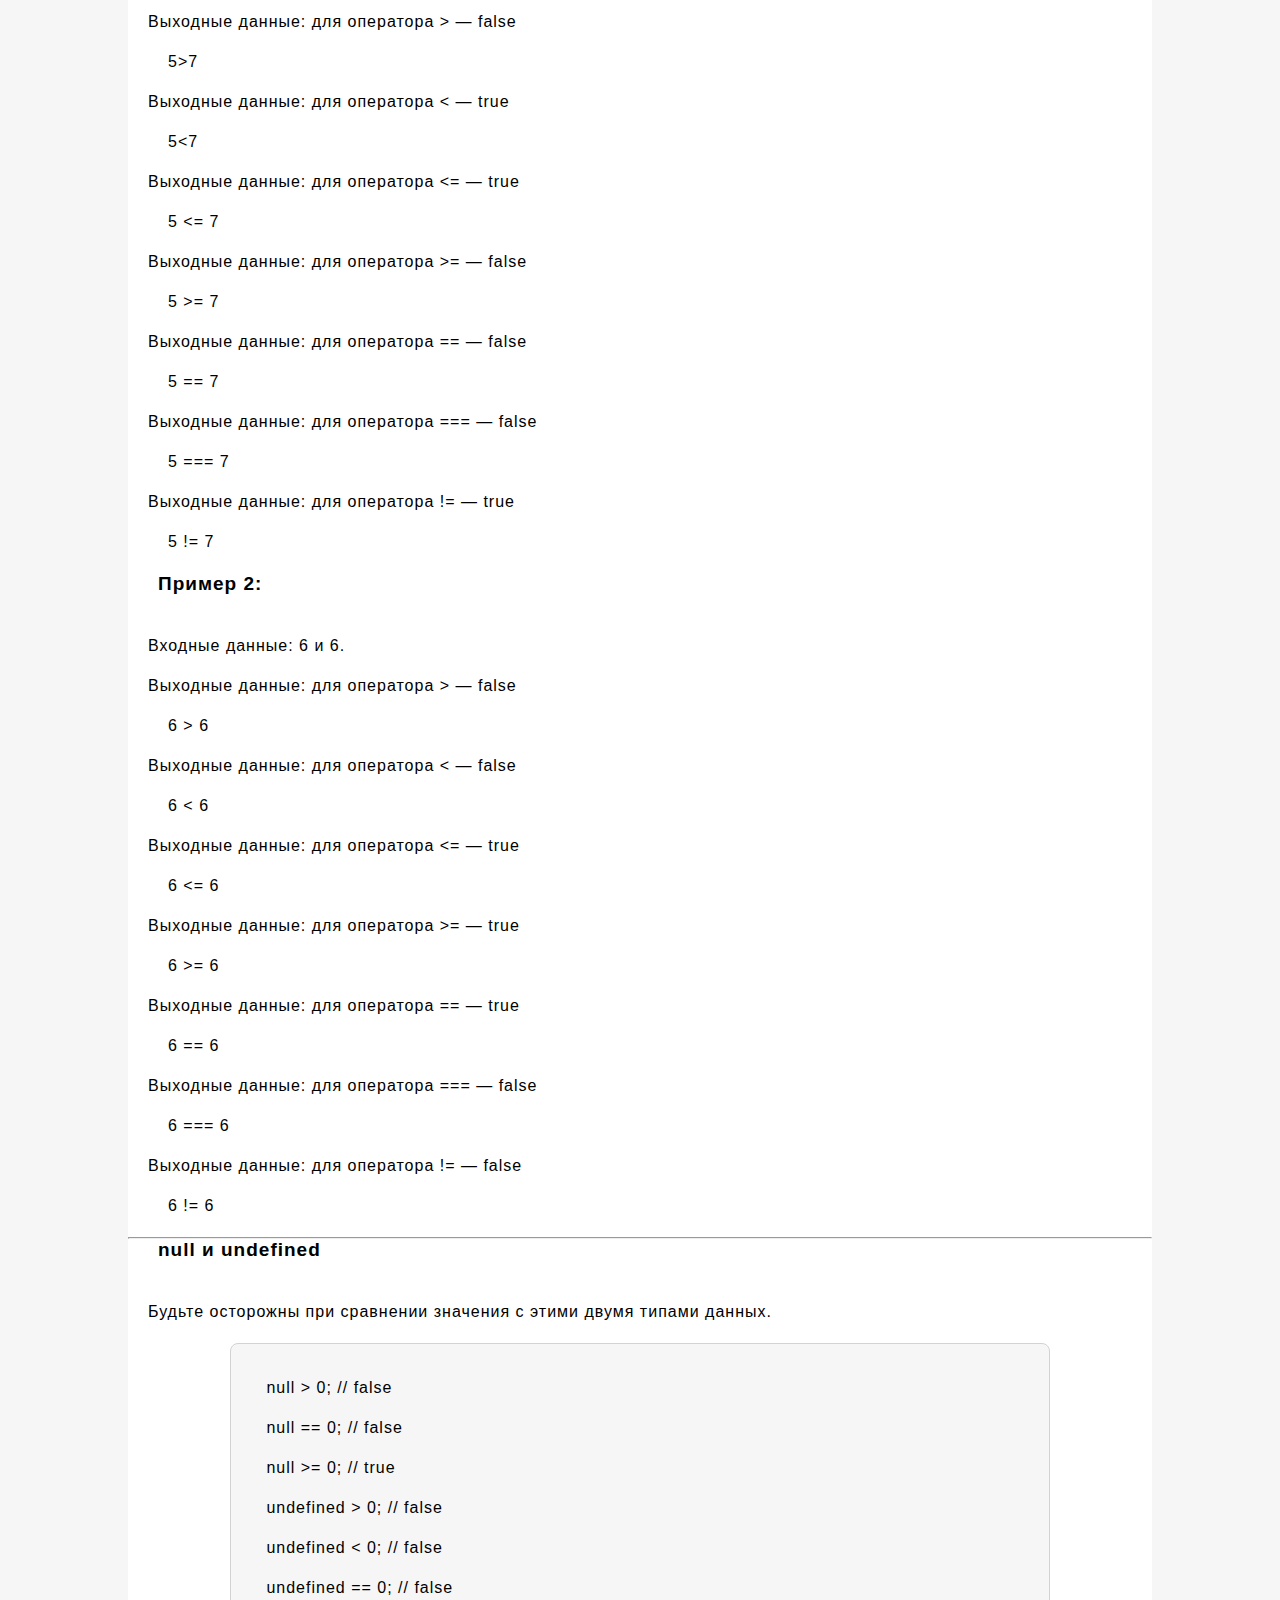
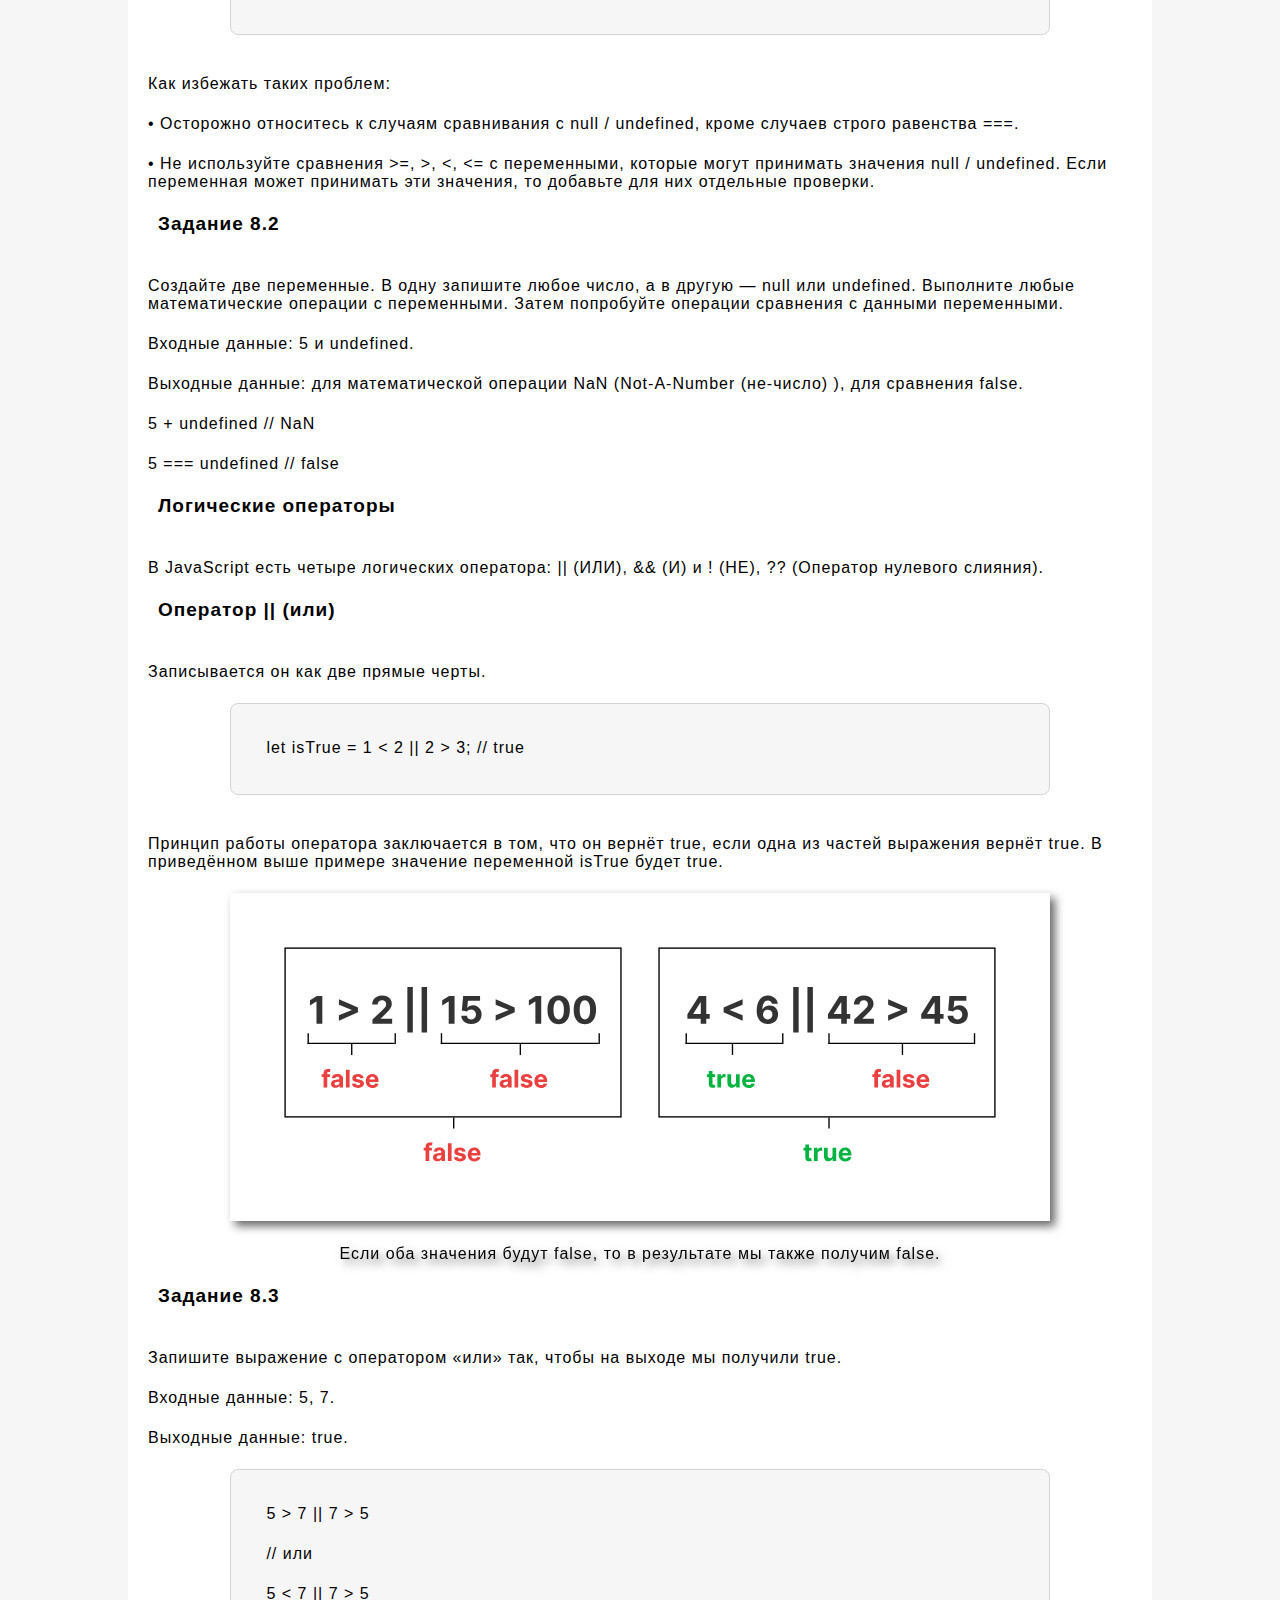
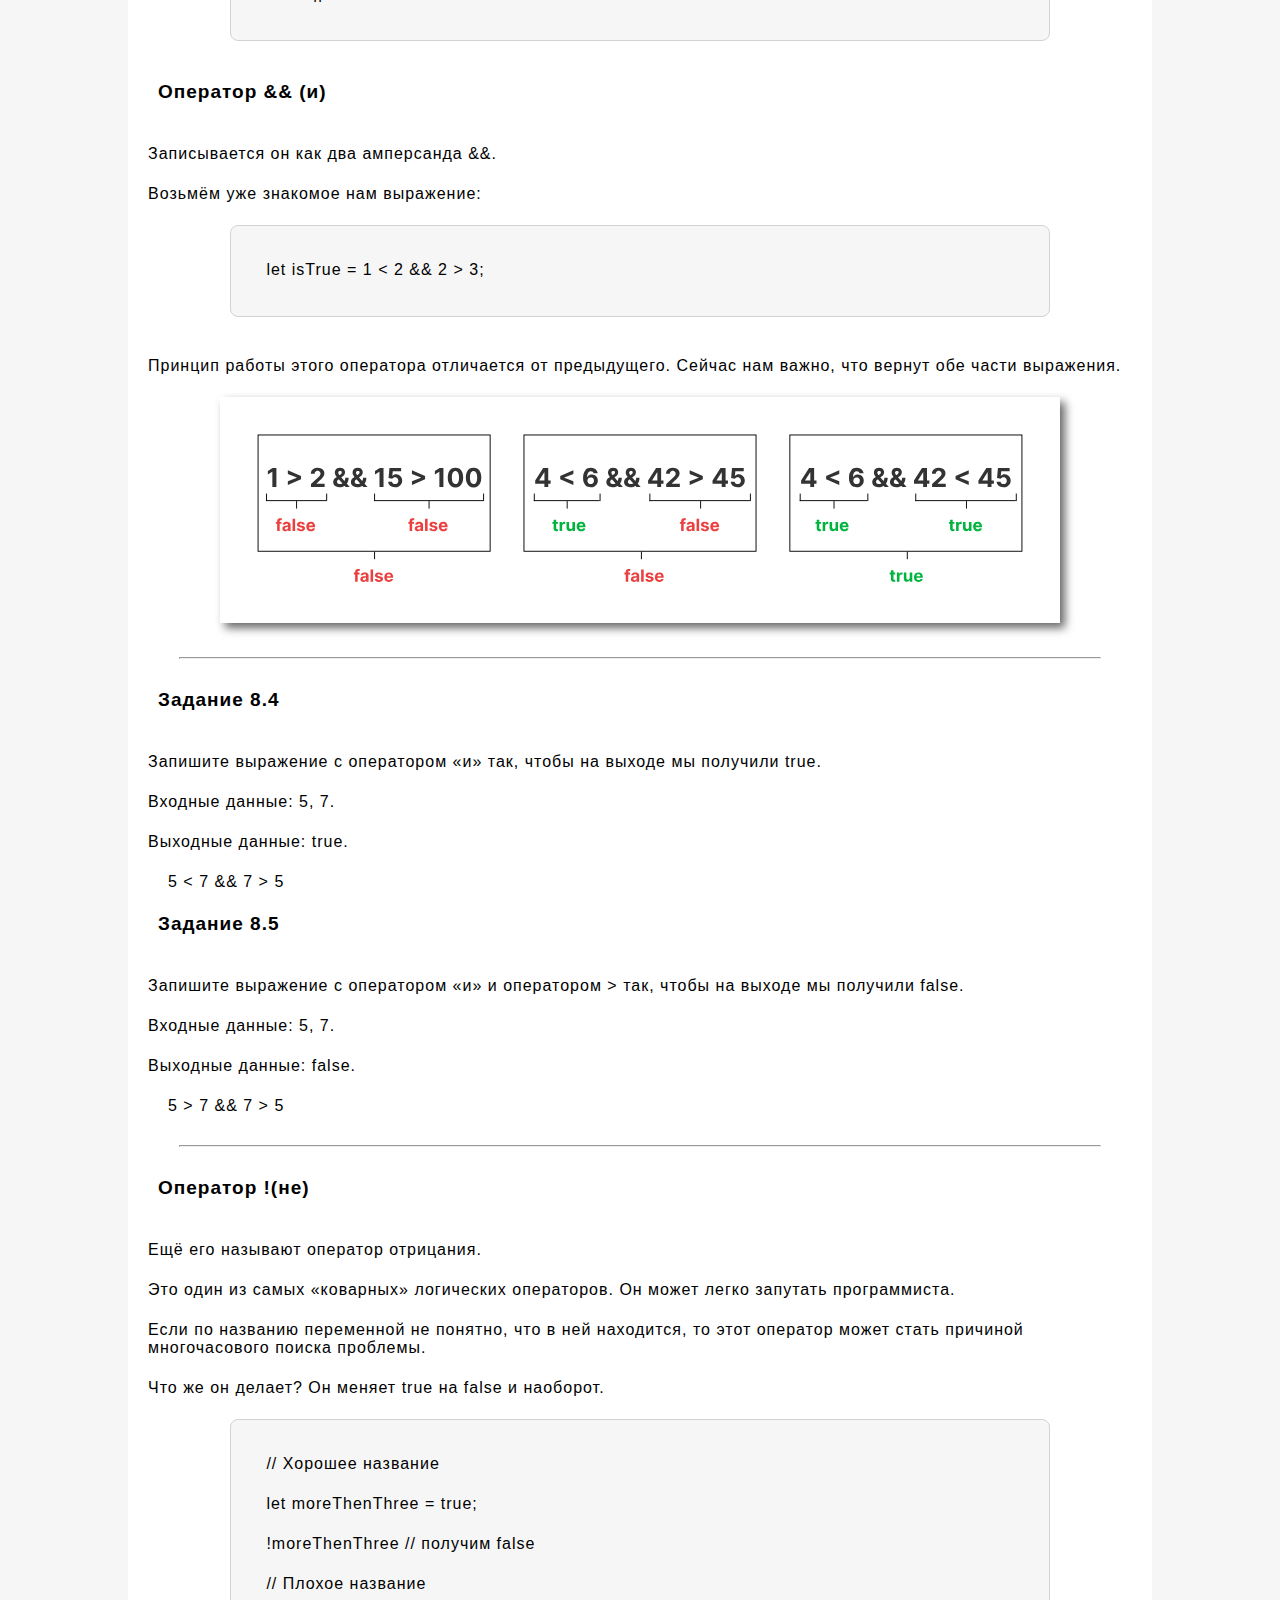
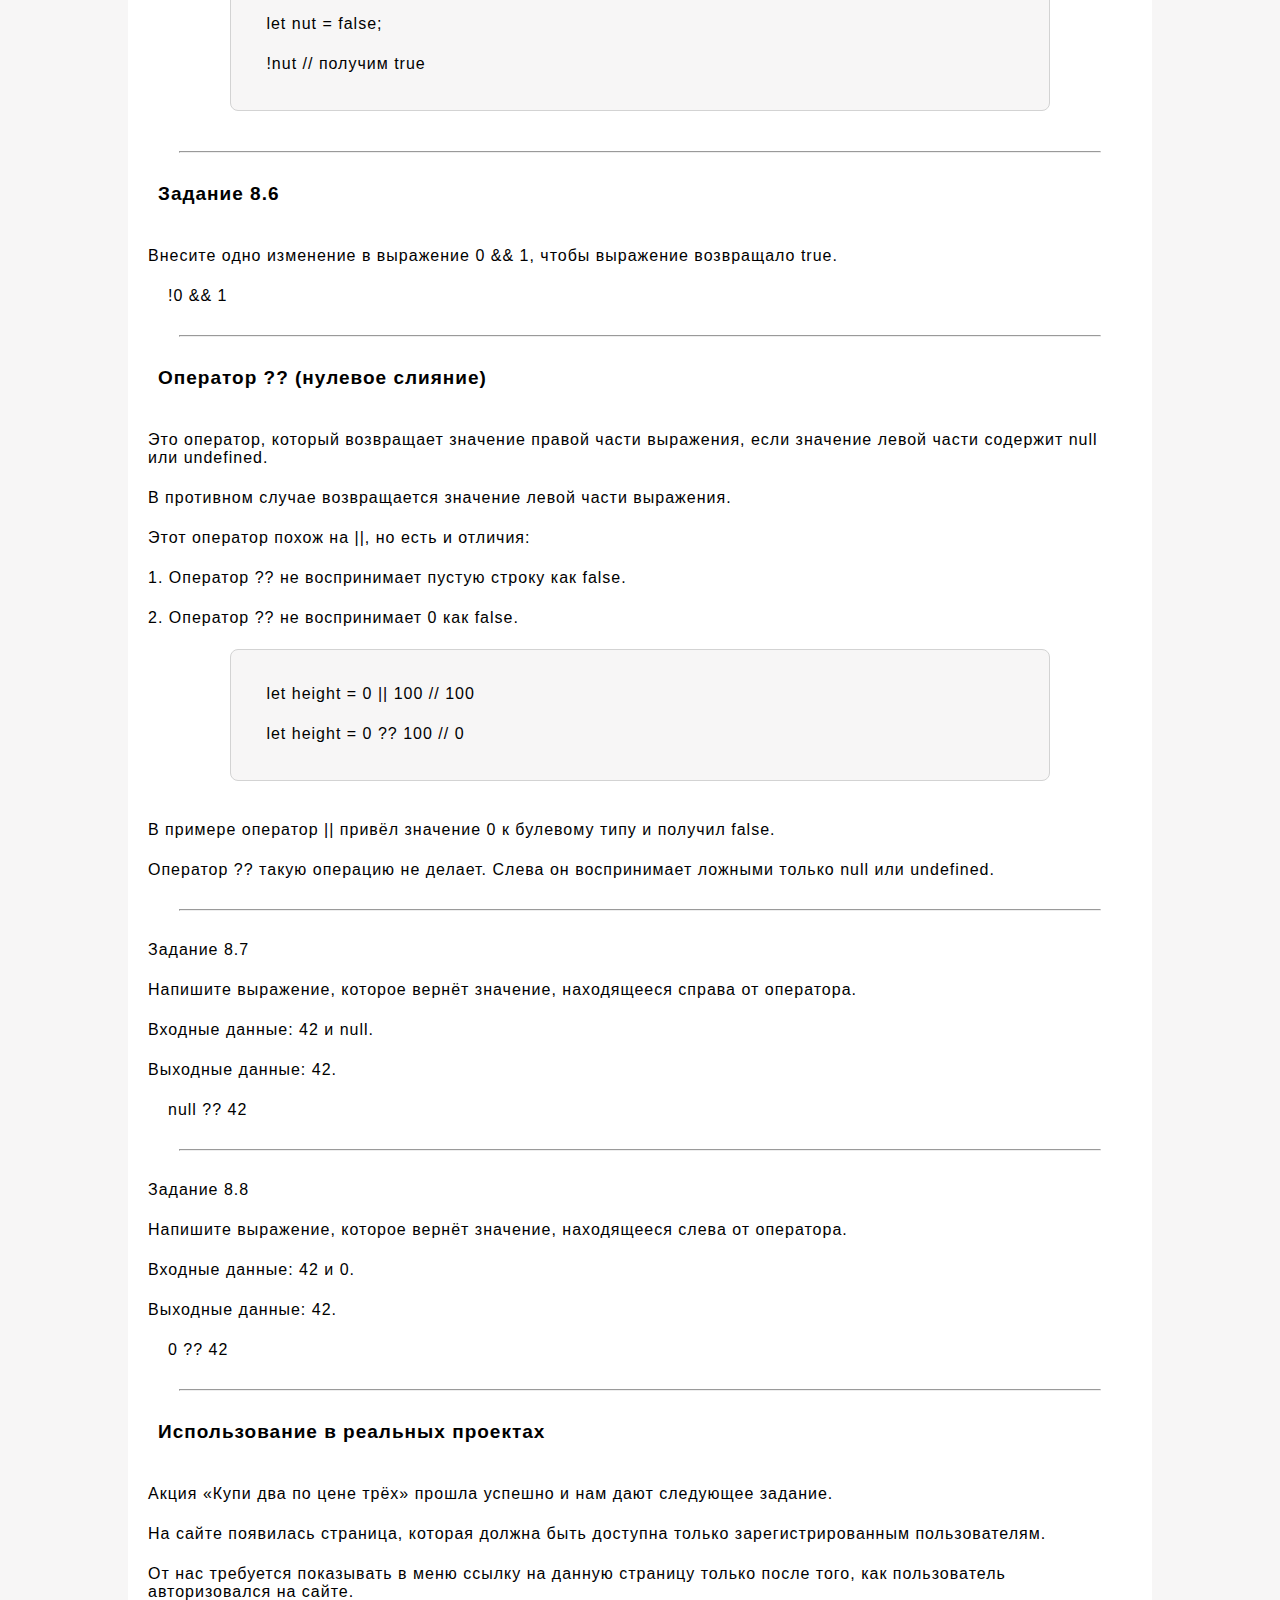
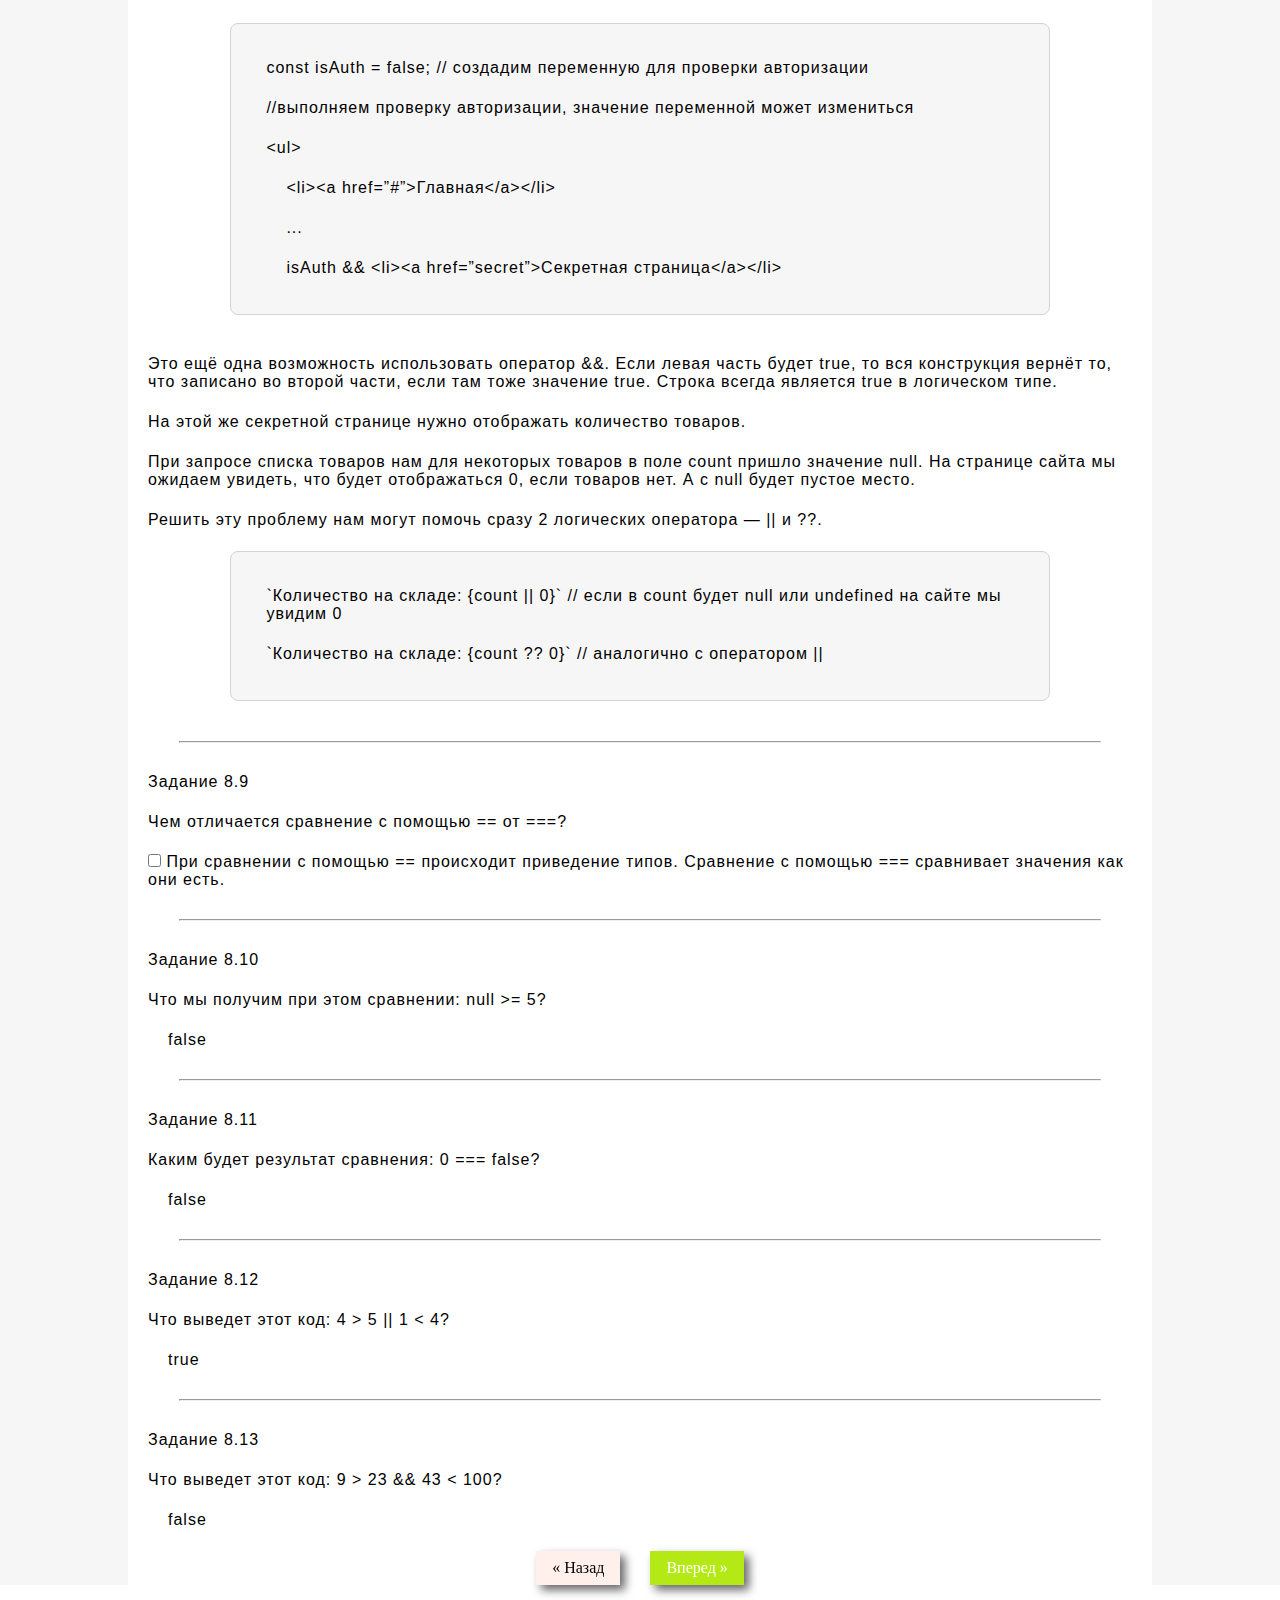
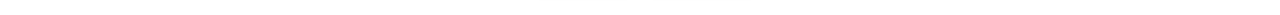
<file: site/pages/page8.html>
<!DOCTYPE html>
<html lang="en">

<head>
    <meta charset="UTF-8">
    <meta name="viewport" content="width=device-width, initial-scale=1.0">
    <link rel="stylesheet" href="../css/sass.css">
    <title>JS part2</title>
</head>

<body>
    <div class="header">

        <div class="header__title">
            <h3>Операторы сравнения, логические оператор</h3>
        </div>
        <ul class="header__nav">
            <a href="../../index.html" title="Введение">
                <li class="header__nav-list"></li>
            </a>
            <a href="../pages/pages2.html" title="Переменные">
                <li class="header__nav-list"></li>
            </a>
            <a href="page3.html" title="Типы данных в JavaScript">
                <li class="header__nav-list"></li>
            </a>
            <a href="page4.html" title="Операции с числами">
                <li class="header__nav-list"></li>
            </a>
            <a href="page5.html" title="Операции со строками">
                <li class="header__nav-list"></li>
            </a>
            <a href="page6.html" title="Преобразование типов">
                <li class="header__nav-list"></li>
            </a>
            <a href="page7.html" title="Ввод/вывод данных">
                <li class="header__nav-list"></li>
            </a>
            <a href="#" title="Операторы сравнения, логические оператор">
                <li class="header__nav-list"></li>
            </a>
            <a href="page9.html" title="Ветвление">
                <li class="header__nav-list"></li>
            </a>
            <a href="page10.html" title="Промежуточные итоги">
                <li class="header__nav-list"></li>
            </a>
        </ul>

    </div>

    <hr class="hr">

    <div class="main">
        <div class="wrapper">

            <p>Ни один язык программирования не обходится без разделения логики по какому-либо условию. Такие условия
                нам помогают писать операторы сравнения и логические операторы.</p>

            <h1>Операторы сравнения</h1>

            <p>В JavaScript они записываются так:</p>
            <p>&#10144; Больше/меньше: a > b, a &lt; b.</p>
            <p>&#10144; Больше/меньше или равно: a >= b, a &lt;= b.</p>
            <p>&#10144; Равно: a == b. Обратите внимание, для сравнения используется двойной знак равенства ==. Один
                знак равенства a = b означал бы присваивание.</p>
            <p>&#10144; Не равно. В математике обозначается символом ≠, но в JavaScript записывается как a != b.</p>

            <div class="wrapper__box-blue">
                <p>Результат сравнения имеет логический тип.</p>
            </div>

            <p>Все операторы сравнения возвращают значение логического типа:</p>
            <p>&#10144; true — означает «да», «верно», «истина».</p>
            <p>&#10144; false — означает «нет», «неверно», «ложь».</p>
            <p>Помимо двойного знака равенства существует ещё и тройной === — строгое сравнение.</p>
            <p>Отличие обычного сравнения от строгого заключается в том, что если вы напишите 0 == false, то в
                результате получите true.</p>
            <p>Также это актуально для варианта "" == false.</p>
            <p>Это происходит из-за того, что обычное равенство предварительно делает приведение типов.</p>
            <p>Если сравнить 0 === false, то мы получим false, так как приведение типов происходить не будет.</p>

            <div class="wrapper__box-blue">
                <p>Чтобы избежать ошибок с приведением типов лучше всегда использовать строгое равенство — ===.</p>
            </div>

            <p>А теперь давайте закрепим полученные знания на практике.</p>

            <h2>Задание 8.1</h2>

            <p>Попросите пользователя ввести два числа и выведите результат сравнения с каждым оператором сравнения.
                Используйте для получения данных функцию prompt().</p>
            <p>Попробуйте для оператора === одну из переменных привести к типу number. Для этого перед переменной можно
                поставить знак +:</p>

            <div class="wrapper__box-grey">
                <p>let intString = "12"; // строка</p>
                <p>+intString // число</p>
            </div>

            <h2>Пример 1:</h2>

            <p>Входные данные: 5 и 7.</p>
            <p>Выходные данные: для оператора > — false</p>
            <blockquote>5>7</blockquote>
            <p>Выходные данные: для оператора &lt; — true</p>
            <blockquote>5&lt;7</blockquote>
            <p>Выходные данные: для оператора &lt;= — true</p>
            <blockquote>5 &lt;= 7</blockquote>
            <p>Выходные данные: для оператора >= — false</p>
            <blockquote>5 >= 7</blockquote>
            <p>Выходные данные: для оператора == — false</p>
            <blockquote>5 == 7</blockquote>
            <p>Выходные данные: для оператора === — false</p>
            <blockquote>5 === 7</blockquote>
            <p>Выходные данные: для оператора != — true</p>
            <blockquote>5 != 7</blockquote>

            <h2>Пример 2:</h2>
            <p>Входные данные: 6 и 6.</p>

            <p>Выходные данные: для оператора > — false</p>
            <blockquote>6 > 6</blockquote>
            <p>Выходные данные: для оператора &lt; — false</p>
            <blockquote>6 &lt; 6</blockquote>
            <p>Выходные данные: для оператора &lt;= — true</p>
            <blockquote>6 &lt;= 6</blockquote>
            <p>Выходные данные: для оператора >= — true</p>
            <blockquote>6 >= 6</blockquote>
            <p>Выходные данные: для оператора == — true</p>
            <blockquote>6 == 6</blockquote>
            <p>Выходные данные: для оператора === — false</p>
            <blockquote>6 === 6</blockquote>
            <p>Выходные данные: для оператора != — false</p>
            <blockquote>6 != 6</blockquote>

            <hr>

            <h2>null и undefined</h2>

            <p>Будьте осторожны при сравнении значения с этими двумя типами данных.</p>

            <div class="wrapper__box-grey">
                <p>null > 0; // false</p>
                <p>null == 0; // false</p>
                <p>null >= 0; // true</p>
                <p>undefined > 0; // false</p>
                <p>undefined &lt; 0; // false</p>
                <p>undefined == 0; // false</p>
            </div>

            <p>Как избежать таких проблем:</p>
            <p>&bull; Осторожно относитесь к случаям сравнивания с null / undefined, кроме случаев строго равенства ===.
            </p>
            <p>&bull; Не используйте сравнения >=, >, &lt;, &lt;= с переменными, которые могут принимать значения null /
                undefined. Если переменная может принимать эти значения, то добавьте для них отдельные проверки.</p>

            <h2>Задание 8.2</h2>

            <p>Создайте две переменные. В одну запишите любое число, а в другую — null или undefined. Выполните любые
                математические операции с переменными. Затем попробуйте операции сравнения с данными переменными.</p>
            <p>Входные данные: 5 и undefined.</p>
            <p>Выходные данные: для математической операции NaN (Not-A-Number (не-число) ), для сравнения false.</p>

            <div class="wraper__box-grey">
                <p>5 + undefined // NaN</p>
                <p>5 === undefined // false</p>
            </div>

            <h2>Логические операторы</h2>
            <p>В JavaScript есть четыре логических оператора: || (ИЛИ), && (И) и ! (НЕ), ?? (Оператор нулевого слияния).
            </p>

            <h2>Оператор || (или)</h2>

            <p>Записывается он как две прямые черты.</p>

            <div class="wrapper__box-grey">
                <p>let isTrue = 1 &lt; 2 || 2 > 3; // true</p>
            </div>

            <p>Принцип работы оператора заключается в том, что он вернёт true, если одна из частей выражения вернёт
                true. В приведённом выше примере значение переменной isTrue будет true.</p>

            <figure>
                <img src="../img/INTFR_6_8_1.svg" width="80%" alt="">
                <p>Если оба значения будут false, то в результате мы также получим false.</p>
            </figure>

            <h2>Задание 8.3</h2>

            <p>Запишите выражение с оператором «или» так, чтобы на выходе мы получили true.</p>
            <p>Входные данные: 5, 7.</p>
            <p>Выходные данные: true.</p>

            <div class="wrapper__box-grey">
                <p>5 > 7 || 7 > 5</p>
                <p>// или </p>
                <p>5 &lt; 7 || 7 > 5</p>
            </div>

            <h2>Оператор && (и)</h2>

            <p>Записывается он как два амперсанда &&.</p>
            <p>Возьмём уже знакомое нам выражение:</p>

            <div class="wrapper__box-grey">
                <p>let isTrue = 1 &lt; 2 && 2 > 3; </p>
            </div>

            <p>Принцип работы этого оператора отличается от предыдущего. Сейчас нам важно, что вернут обе части
                выражения.</p>

            <figure>
                <img src="../img/INTFR_6_8_2.svg" width="82%" alt="">
            </figure>
            <hr class="hr">

            <h2>Задание 8.4</h2>

            <p>Запишите выражение с оператором «и» так, чтобы на выходе мы получили true.</p>
            <p>Входные данные: 5, 7.</p>
            <p>Выходные данные: true.</p>
            <blockquote>5 &lt; 7 && 7 > 5</blockquote>

            <h2>Задание 8.5</h2>

            <p>Запишите выражение с оператором «и» и оператором > так, чтобы на выходе мы получили false.</p>
            <p>Входные данные: 5, 7.</p>
            <p>Выходные данные: false.</p>
            <blockquote>5 > 7 && 7 > 5</blockquote>
            <hr class="hr">

            <h2>Оператор !(не)</h2>

            <p>Ещё его называют оператор отрицания.</p>
            <p>Это один из самых «коварных» логических операторов. Он может легко запутать программиста.</p>
            <p>Если по названию переменной не понятно, что в ней находится, то этот оператор может стать причиной
                многочасового поиска проблемы.</p>
            <p>Что же он делает? Он меняет true на false и наоборот.</p>

            <div class="wrapper__box-grey">
                <p>// Хорошее название</p>
                <p>let moreThenThree = true;</p>
                <p>!moreThenThree // получим false</p>
                <p>// Плохое название</p>
                <p>let nut = false;</p>
                <p>!nut // получим true</p>
            </div>
            <hr class="hr">

            <h2>Задание 8.6</h2>

            <p>Внесите одно изменение в выражение 0 && 1, чтобы выражение возвращало true.</p>
            <blockquote>!0 && 1</blockquote>

            <hr class="hr">

            <h2>Оператор ?? (нулевое слияние)</h2>

            <p>Это оператор, который возвращает значение правой части выражения, если значение левой части содержит null
                или undefined.</p>
            <p>В противном случае возвращается значение левой части выражения.</p>
            <p>Этот оператор похож на ||, но есть и отличия:</p>
            <p>1. Оператор ?? не воспринимает пустую строку как false.</p>
            <p>2. Оператор ?? не воспринимает 0 как false.</p>

            <div class="wrapper__box-grey">
                <p>let height = 0 || 100 // 100</p>
                <p>let height = 0 ?? 100 // 0</p>
            </div>

            <p>В примере оператор || привёл значение 0 к булевому типу и получил false.</p>
            <p>Оператор ?? такую операцию не делает. Слева он воспринимает ложными только null или undefined.</p>

            <hr class="hr">

            <p>Задание 8.7</p>

            <p>Напишите выражение, которое вернёт значение, находящееся справа от оператора.</p>
            <p>Входные данные: 42 и null.</p>
            <p>Выходные данные: 42.</p>
            <blockquote>null ?? 42</blockquote>

            <hr class="hr">

            <p>Задание 8.8</p>

            <p>Напишите выражение, которое вернёт значение, находящееся слева от оператора.</p>
            <p>Входные данные: 42 и 0.</p>
            <p>Выходные данные: 42.</p>
            <blockquote>0 ?? 42</blockquote>

            <hr class="hr">

            <h2>Использование в реальных проектах</h2>

            <p>Акция «Купи два по цене трёх» прошла успешно и нам дают следующее задание.</p>
            <p>На сайте появилась страница, которая должна быть доступна только зарегистрированным пользователям.</p>
            <p>От нас требуется показывать в меню ссылку на данную страницу только после того, как пользователь
                авторизовался на сайте.</p>

            <div class="wrapper__box-grey">
                <p>const isAuth = false; // создадим переменную для проверки авторизации</p>
                <p>//выполняем проверку авторизации, значение переменной может измениться</p>
                <p>&lt;ul></p>
                <blockquote>&lt;li>&lt;a href=”#”>Главная&lt;/a>&lt;/li></blockquote>
                <blockquote> ...</blockquote>
                <blockquote>isAuth && &lt;li>&lt;a href=”secret”>Секретная страница&lt;/a>&lt;/li></blockquote>
                <p>
                    </ul>
                </p>
            </div>

            <p>Это ещё одна возможность использовать оператор &&. Если левая часть будет true, то вся конструкция вернёт
                то, что записано во второй части, если там тоже значение true. Строка всегда является true в логическом
                типе.</p>
            <p>На этой же секретной странице нужно отображать количество товаров.</p>
            <p>При запросе списка товаров нам для некоторых товаров в поле count пришло значение null. На странице сайта
                мы ожидаем увидеть, что будет отображаться 0, если товаров нет. А с null будет пустое место.</p>
            <p>Решить эту проблему нам могут помочь сразу 2 логических оператора — || и ??.</p>

            <div class="wrapper__box-grey">
                <p>`Количество на складе: {count || 0}` // если в count будет null или undefined на сайте мы увидим 0
                </p>
                <p>`Количество на складе: {count ?? 0}` // аналогично с оператором ||</p>
            </div>

            <hr class="hr">

            <p>Задание 8.9</p>

            <p>Чем отличается сравнение с помощью == от ===?</p>

            <p><input type="checkbox"> При сравнении с помощью == происходит приведение типов. Сравнение с помощью ===
                сравнивает значения как они есть.</p>

                <hr class="hr">

                <p>Задание 8.10</p>

                <p>Что мы получим при этом сравнении: null >= 5?</p>
                <blockquote>false</blockquote>

                <hr class="hr">

                <p>Задание 8.11</p>

                <p>Каким будет результат сравнения: 0 === false?</p>
                <blockquote>false</blockquote>

                <hr class="hr">

                <p>Задание 8.12</p>

                <p>Что выведет этот код: 4 > 5 || 1 &lt; 4?</p>
                <blockquote>true</blockquote>

                <hr class="hr">

                <p>Задание 8.13</p>

                <p>Что выведет этот код: 9 > 23 && 43 &lt; 100?</p>
                <blockquote>false</blockquote>

            <!-- кнопки -->
            <div class="main__btn-box">
                <a href="page7.html" class="previous">&laquo; Назад</a>
                <a href="page9.html" class="next">Вперед &raquo;</a>
            </div>
            <div class="main__btn-box-o">
                <a href="page7.html" class="previous round">&#8249;</a>
                <a href="page9.html" class="next round">&#8250;</a>
            </div>
            <button onclick="topFunction()" id="myBtn" title="Перейти к началу">вверх</button>

            <script async src="../script/js.js"></script>

            <!-- &lsaquo;&rsaquo;&lsaquo;/&rsaquo;
             &lsaquo;script&rsaquo;&lsaquo;/script&rsaquo; -->
        </div>
    </div>
</file>
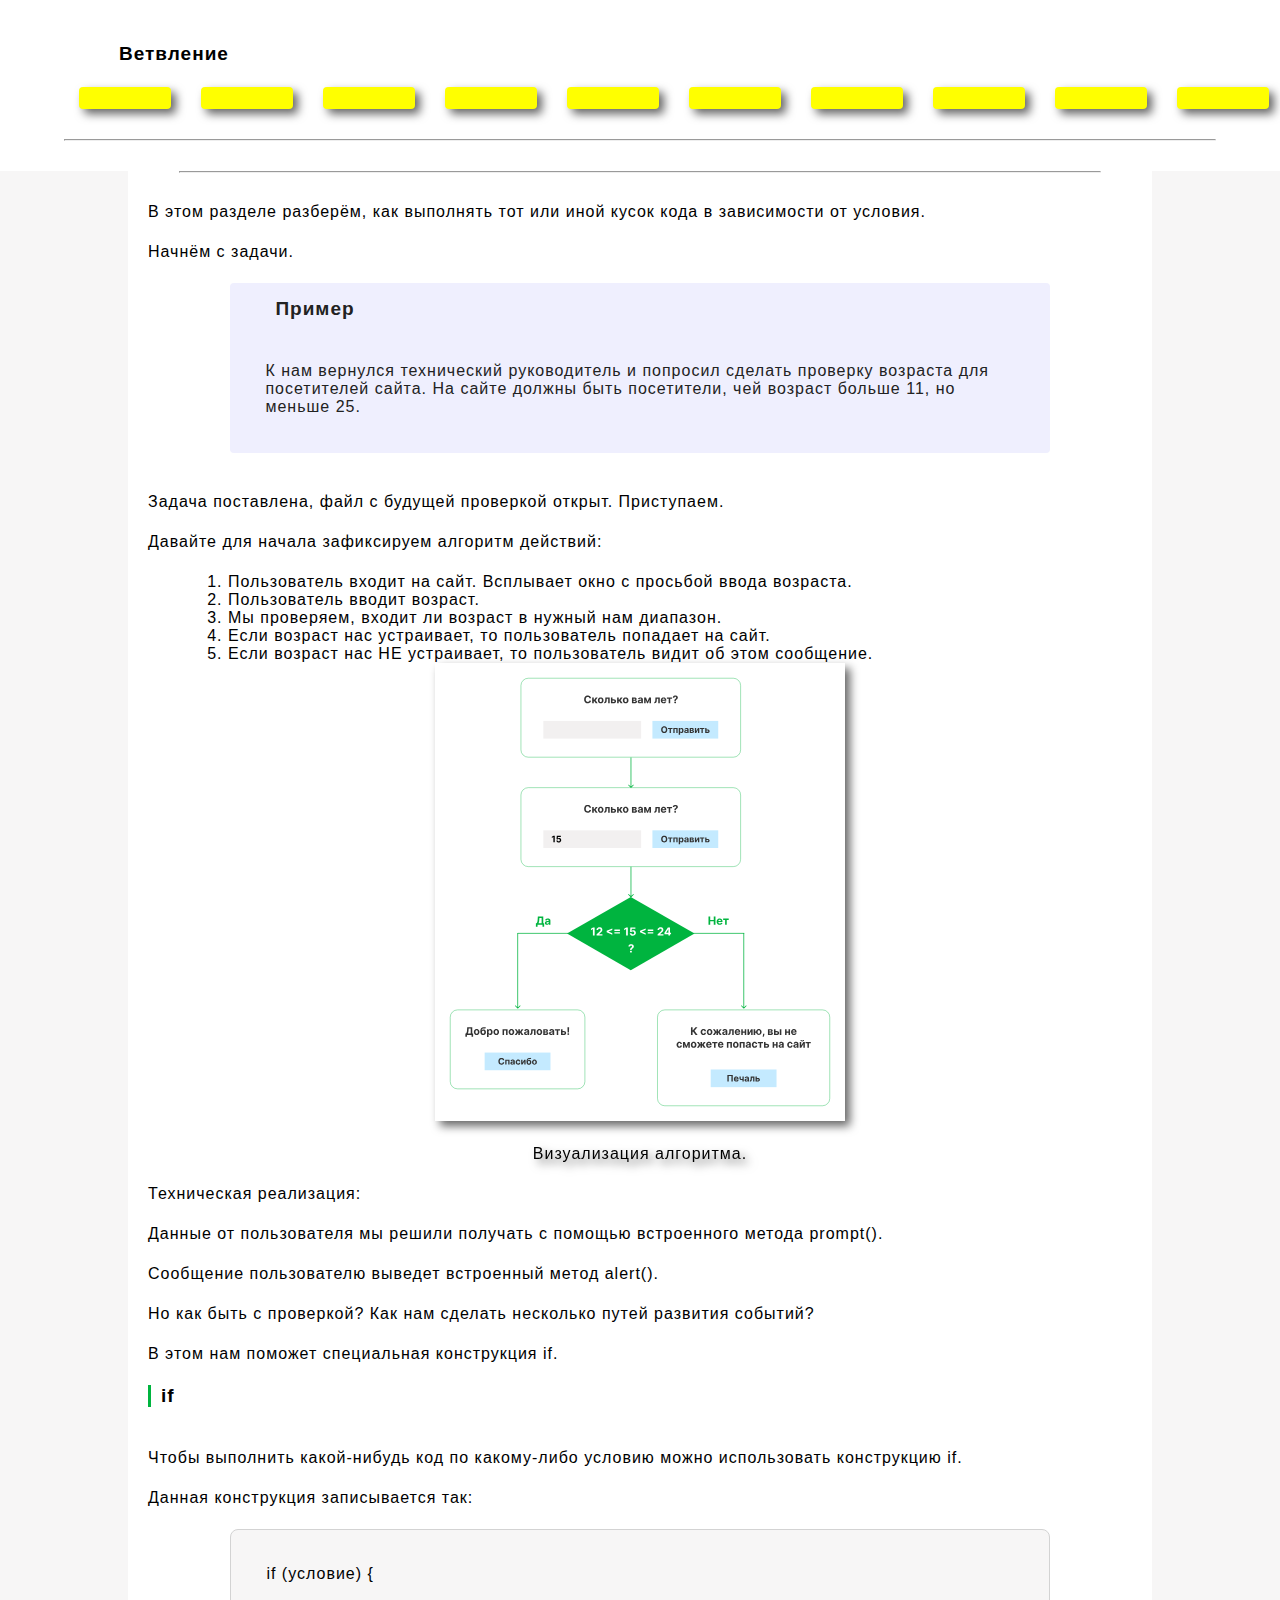
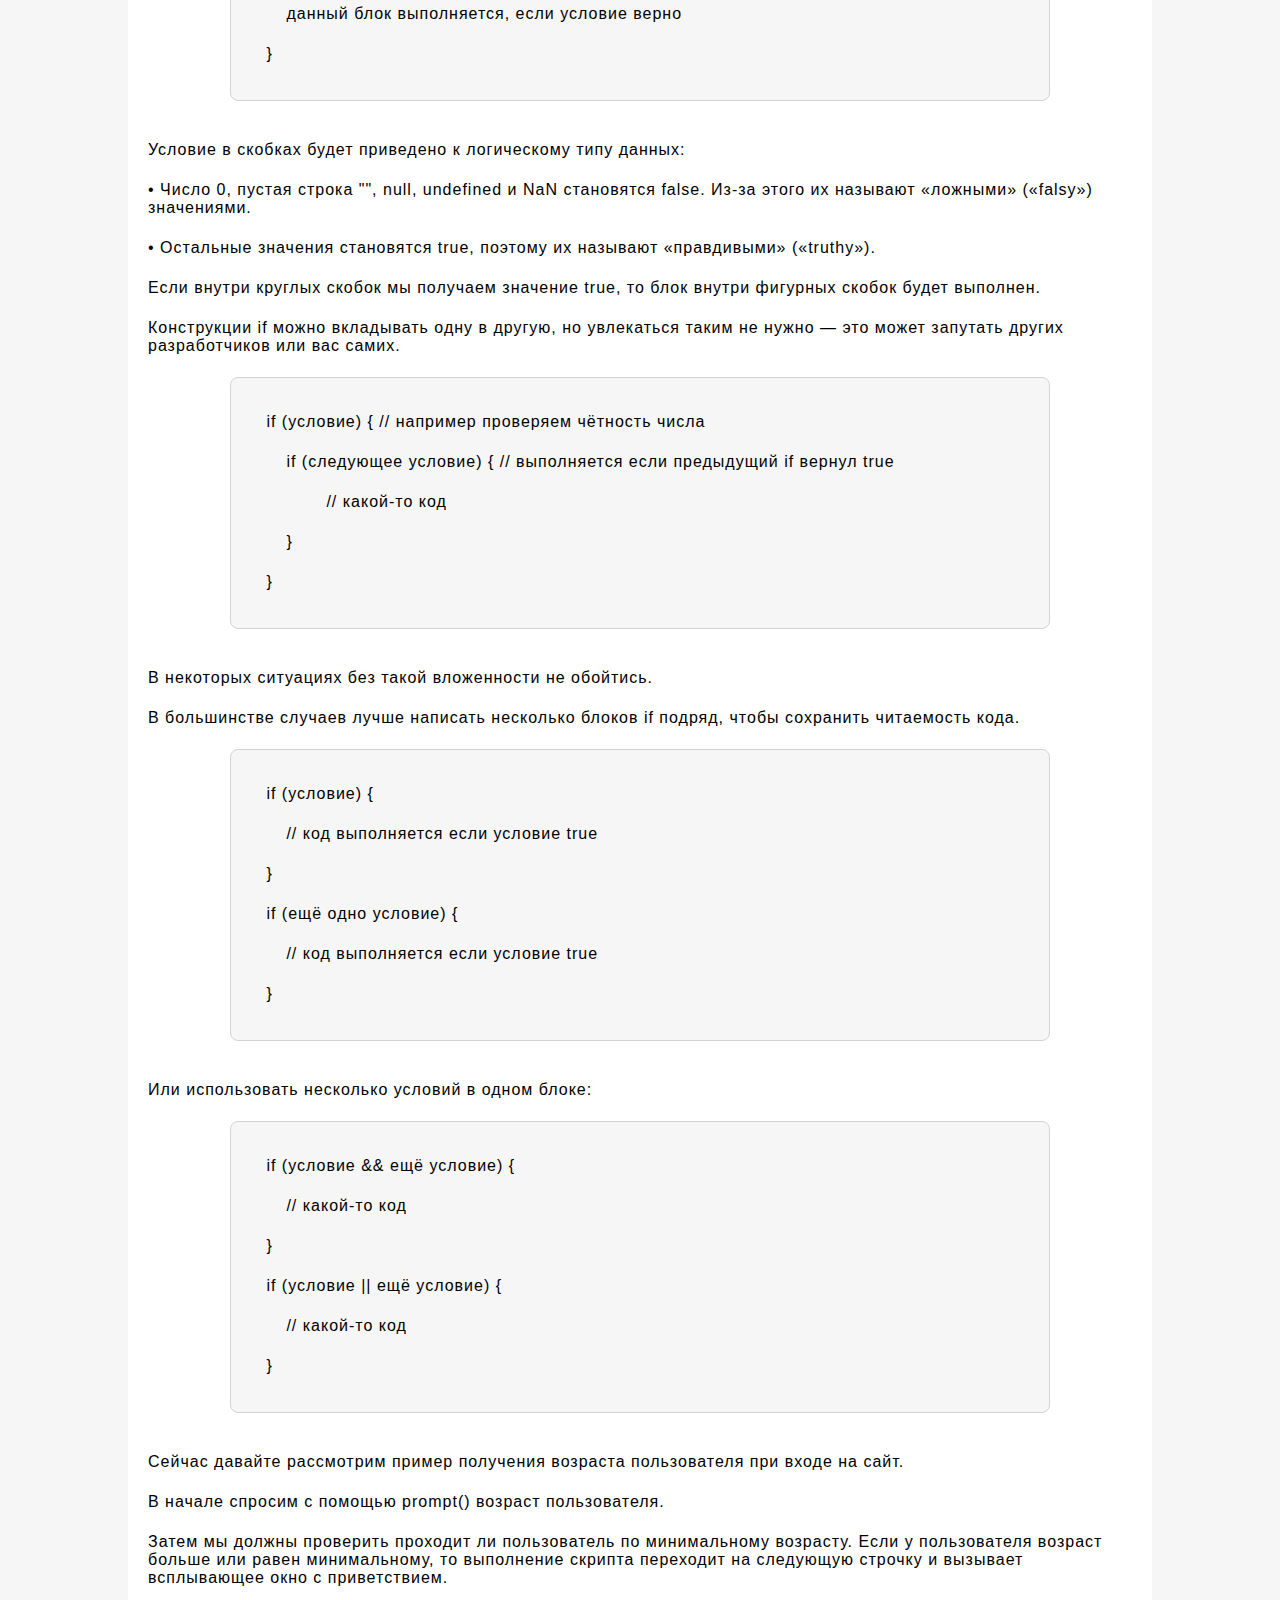
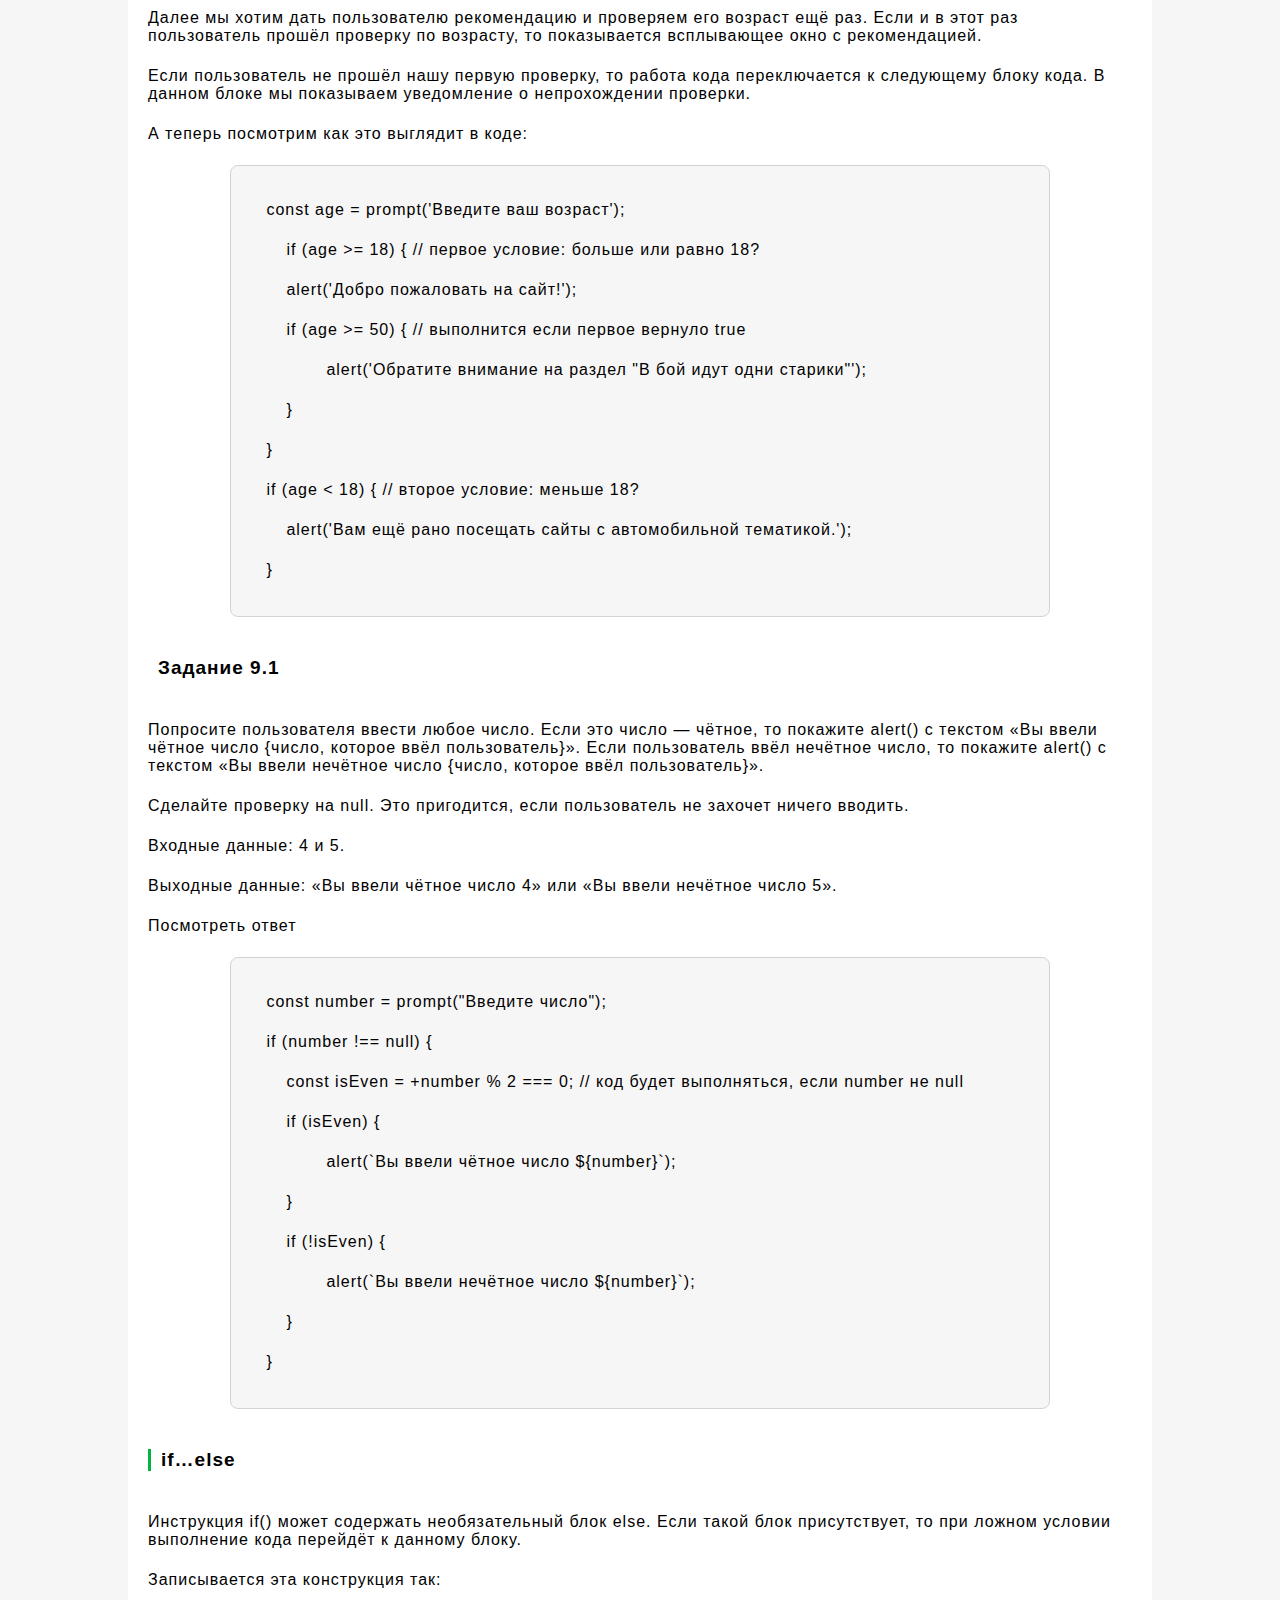
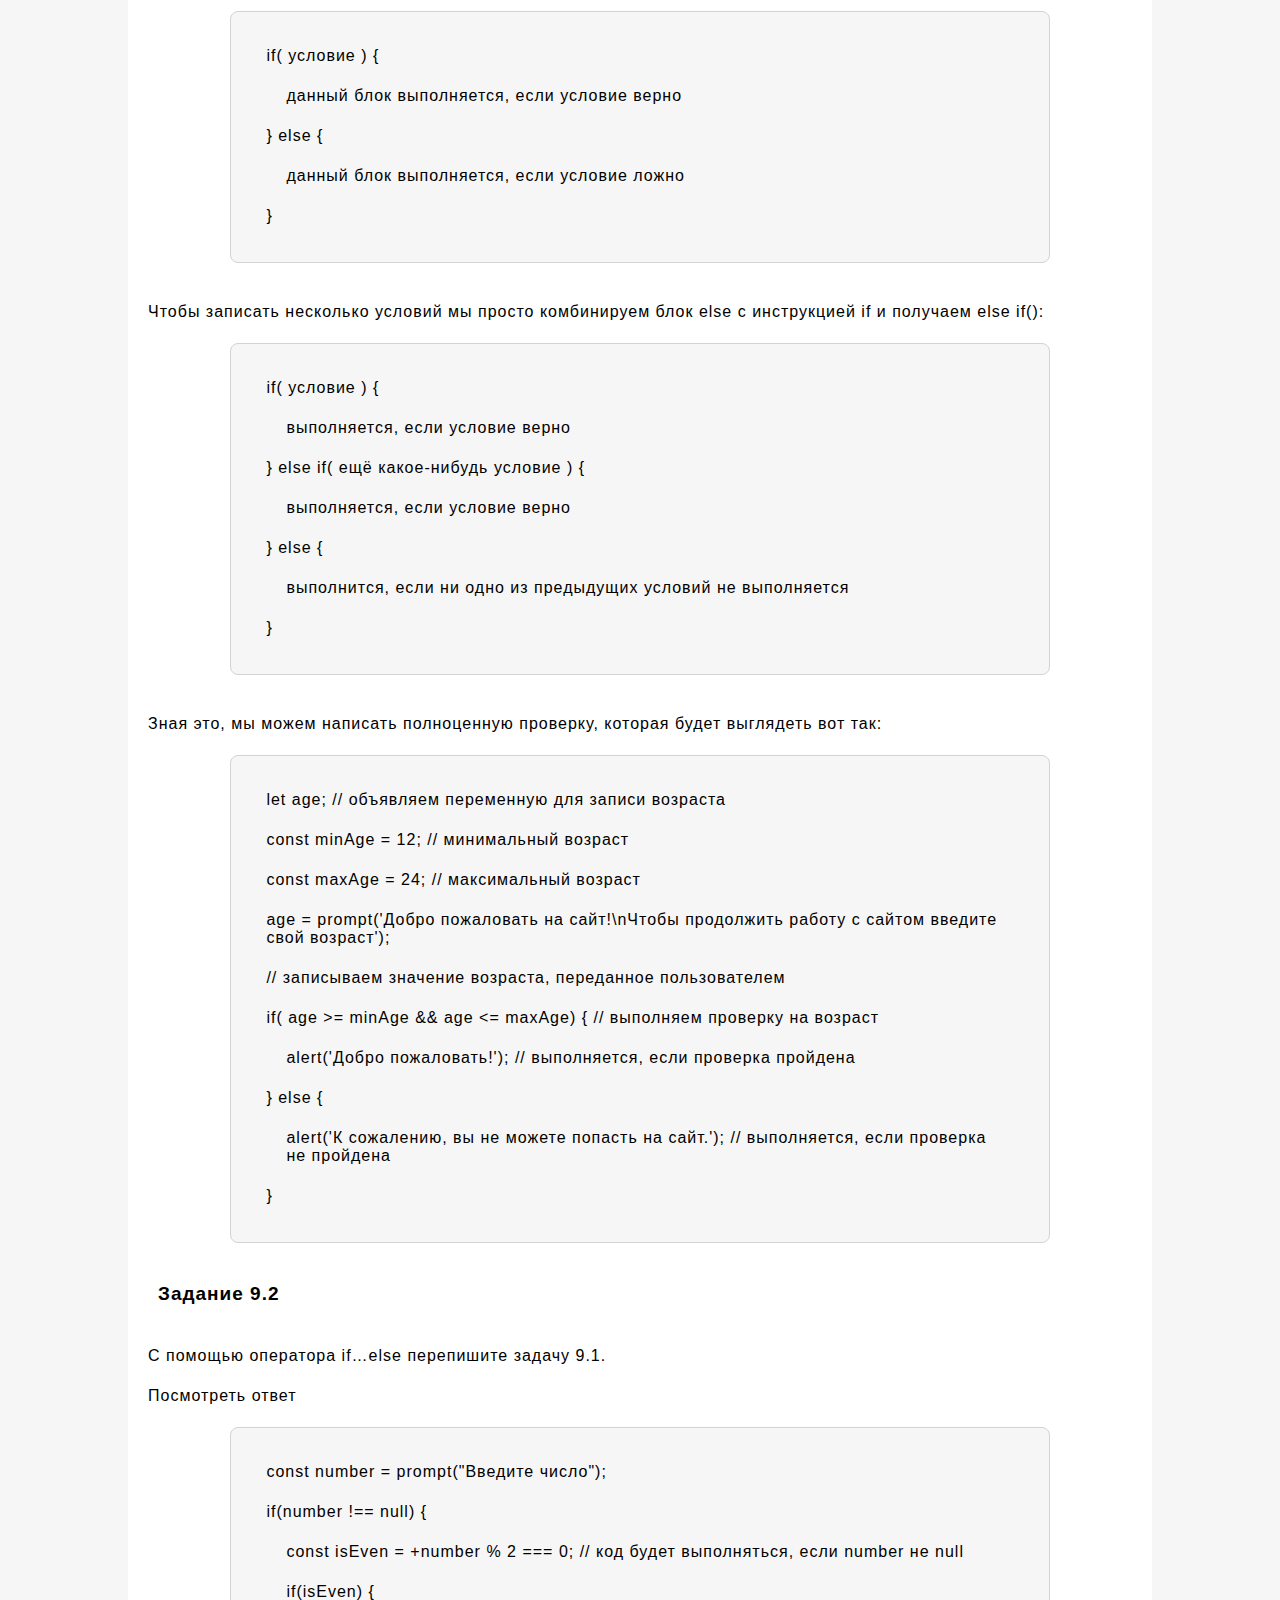
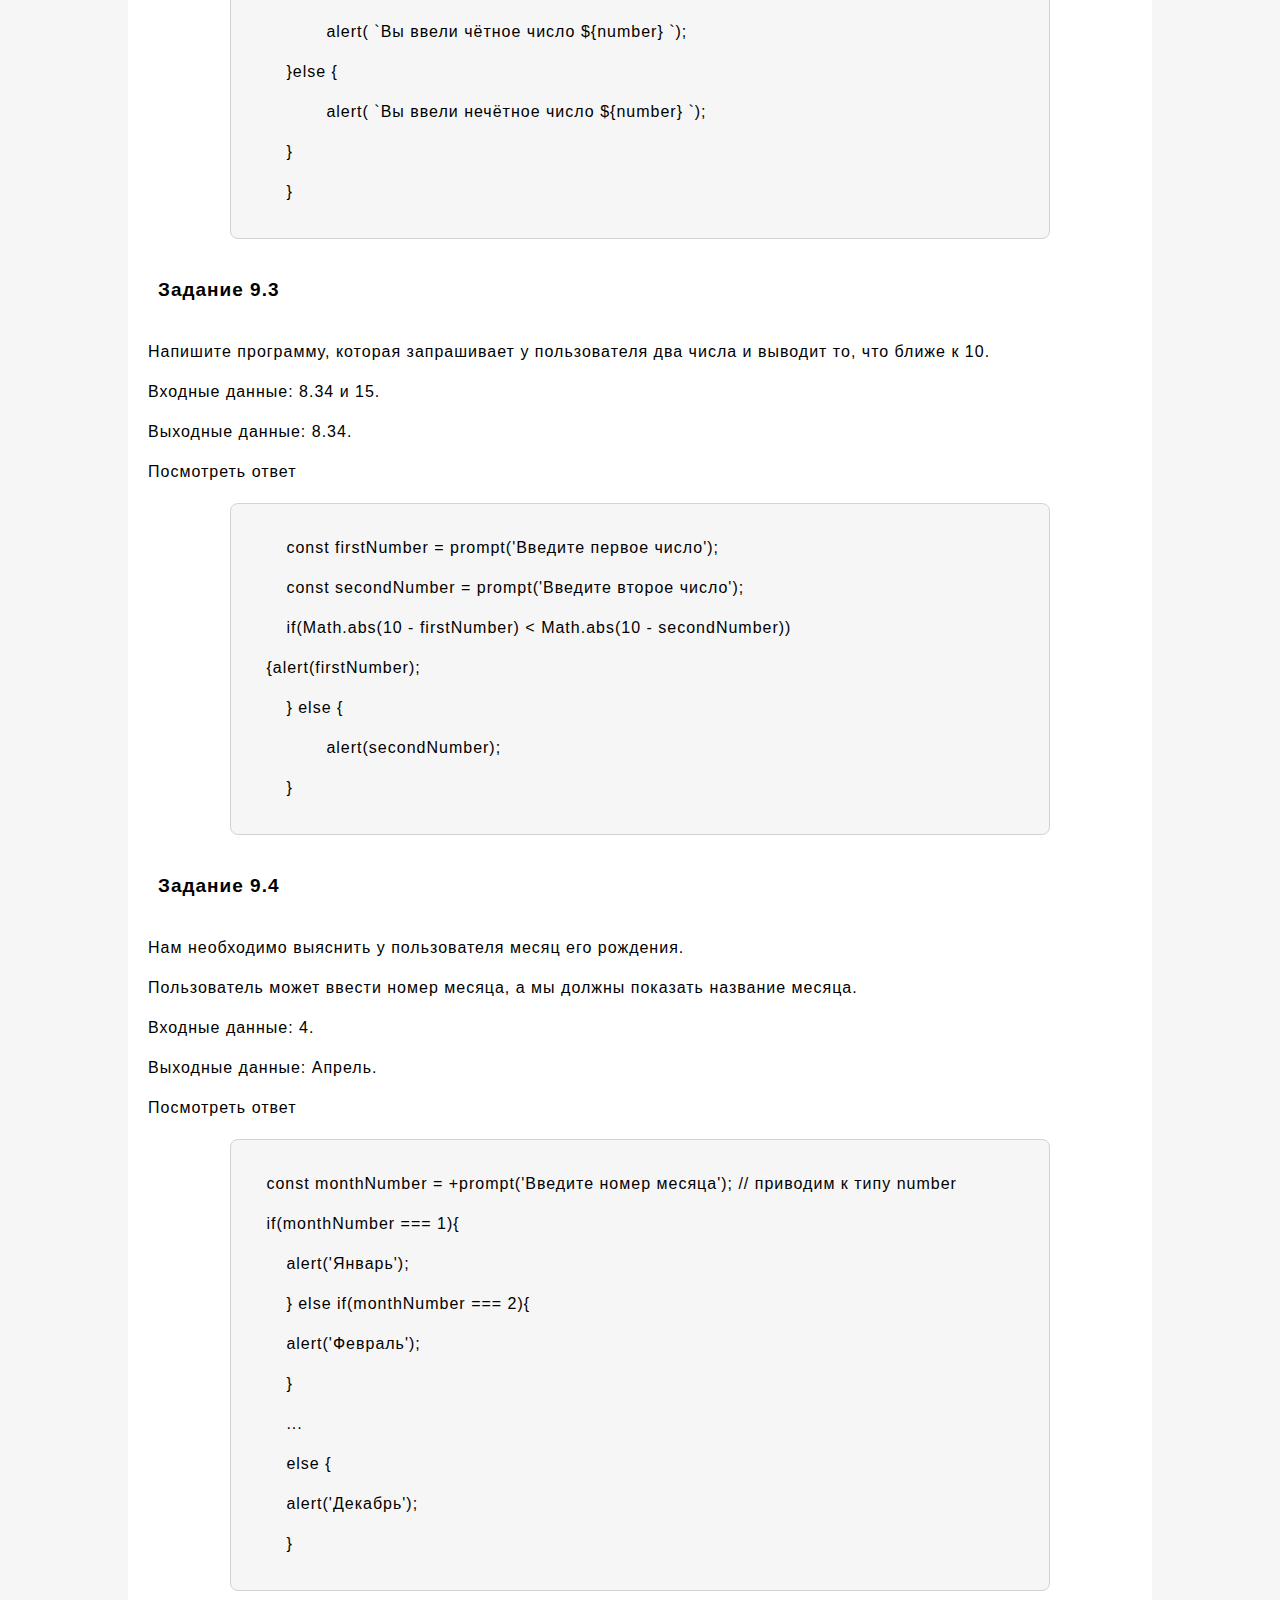
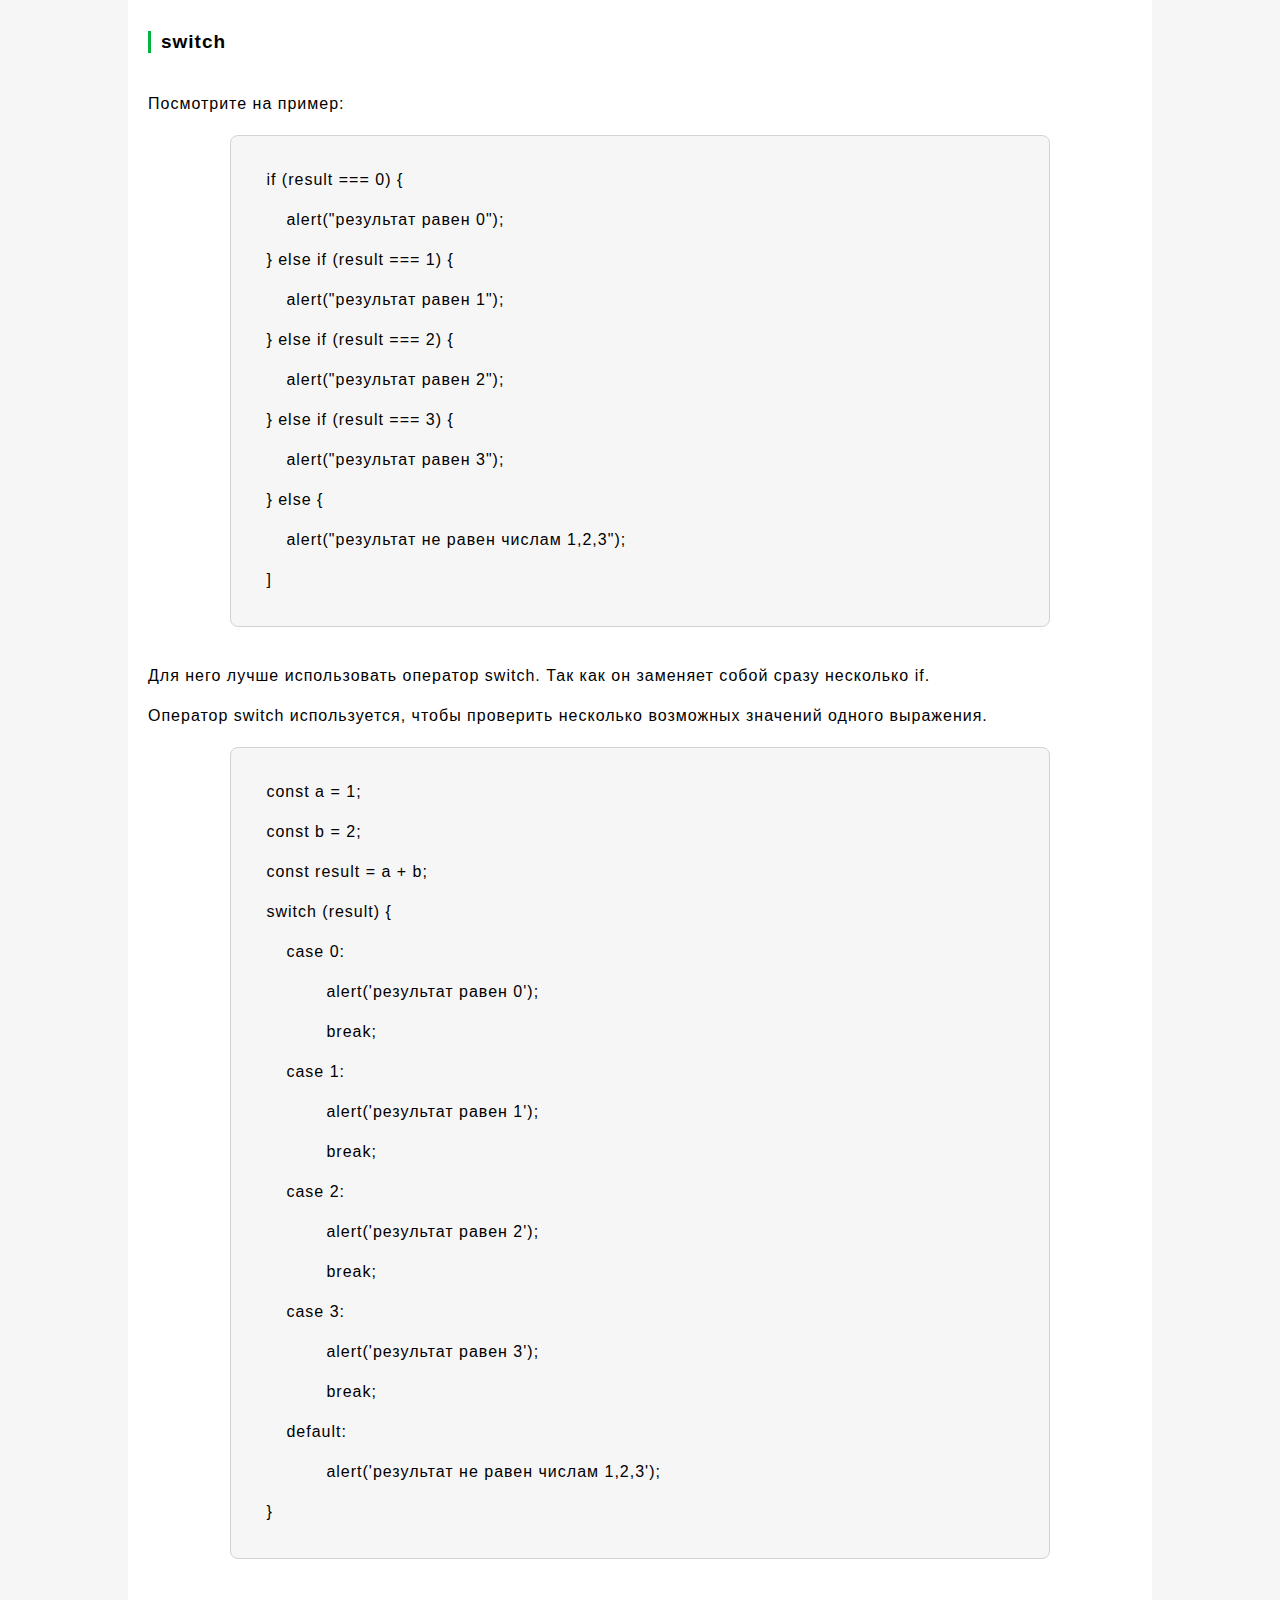
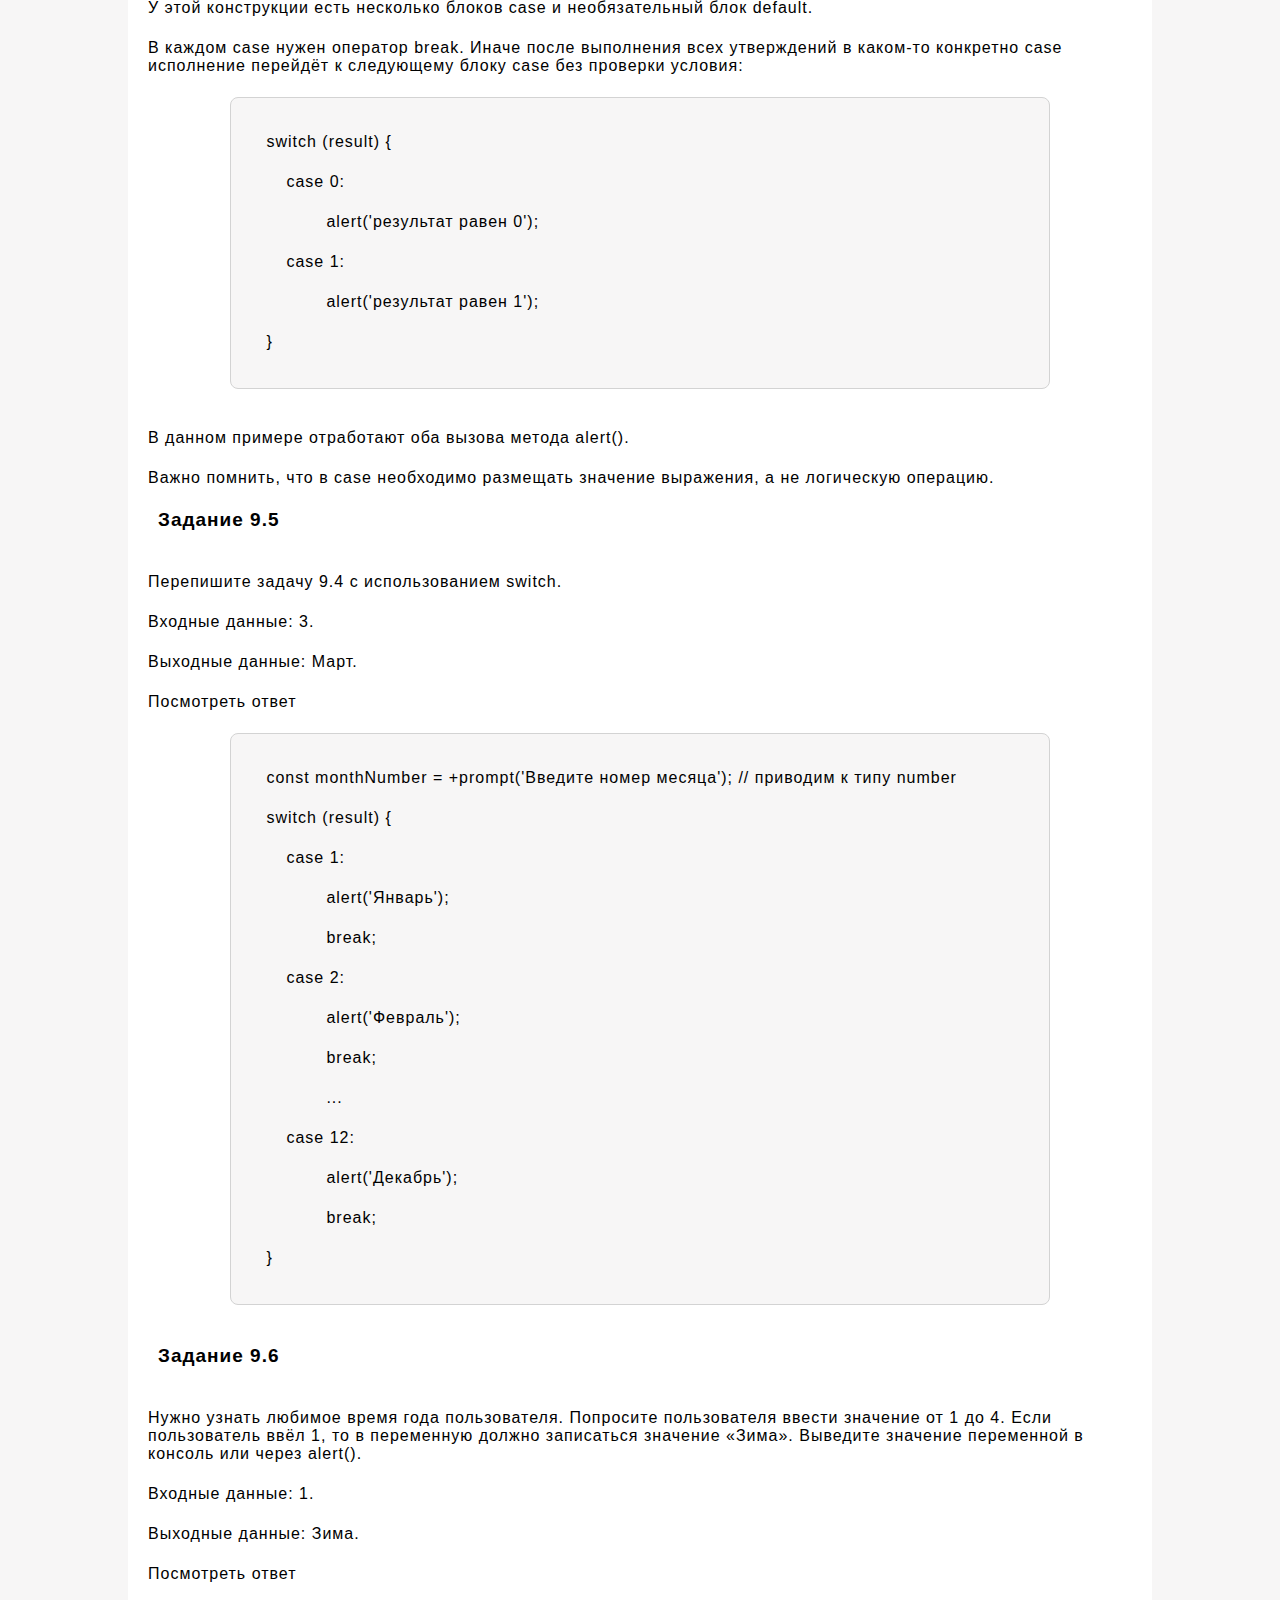
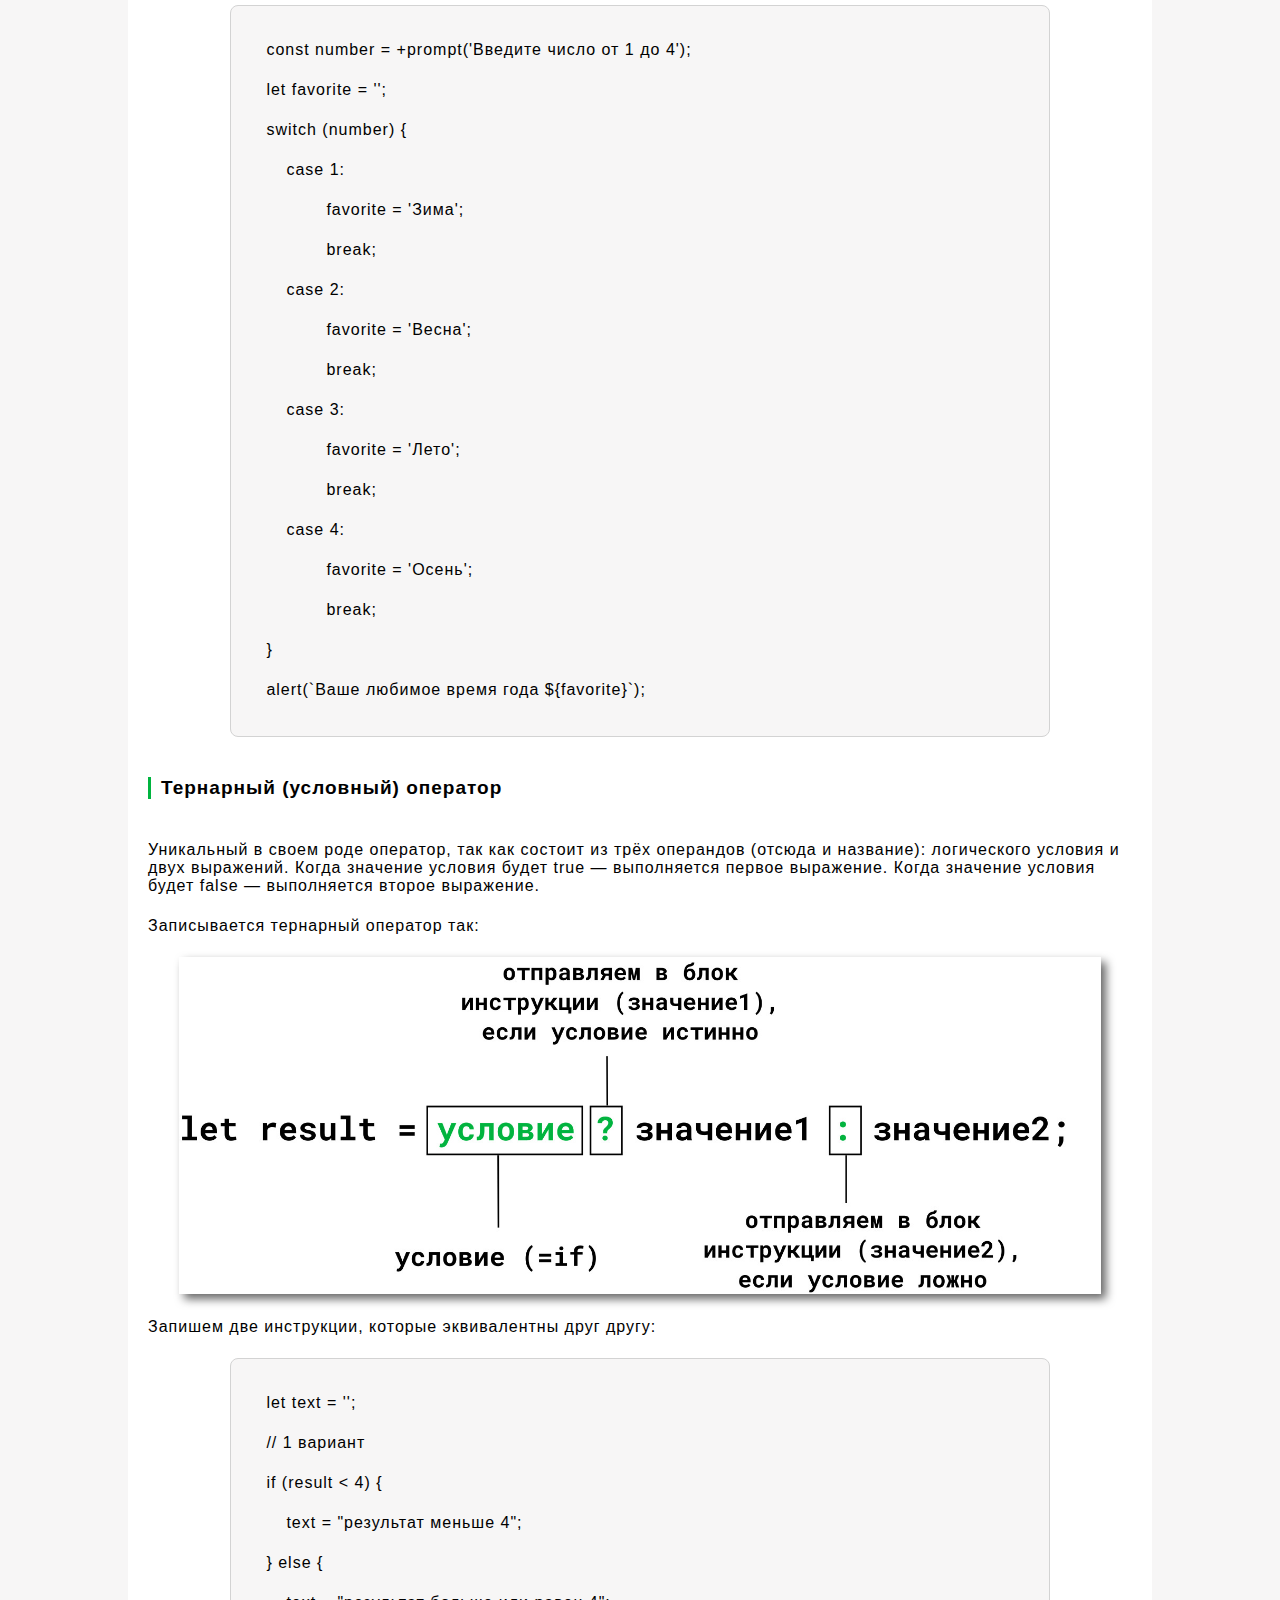
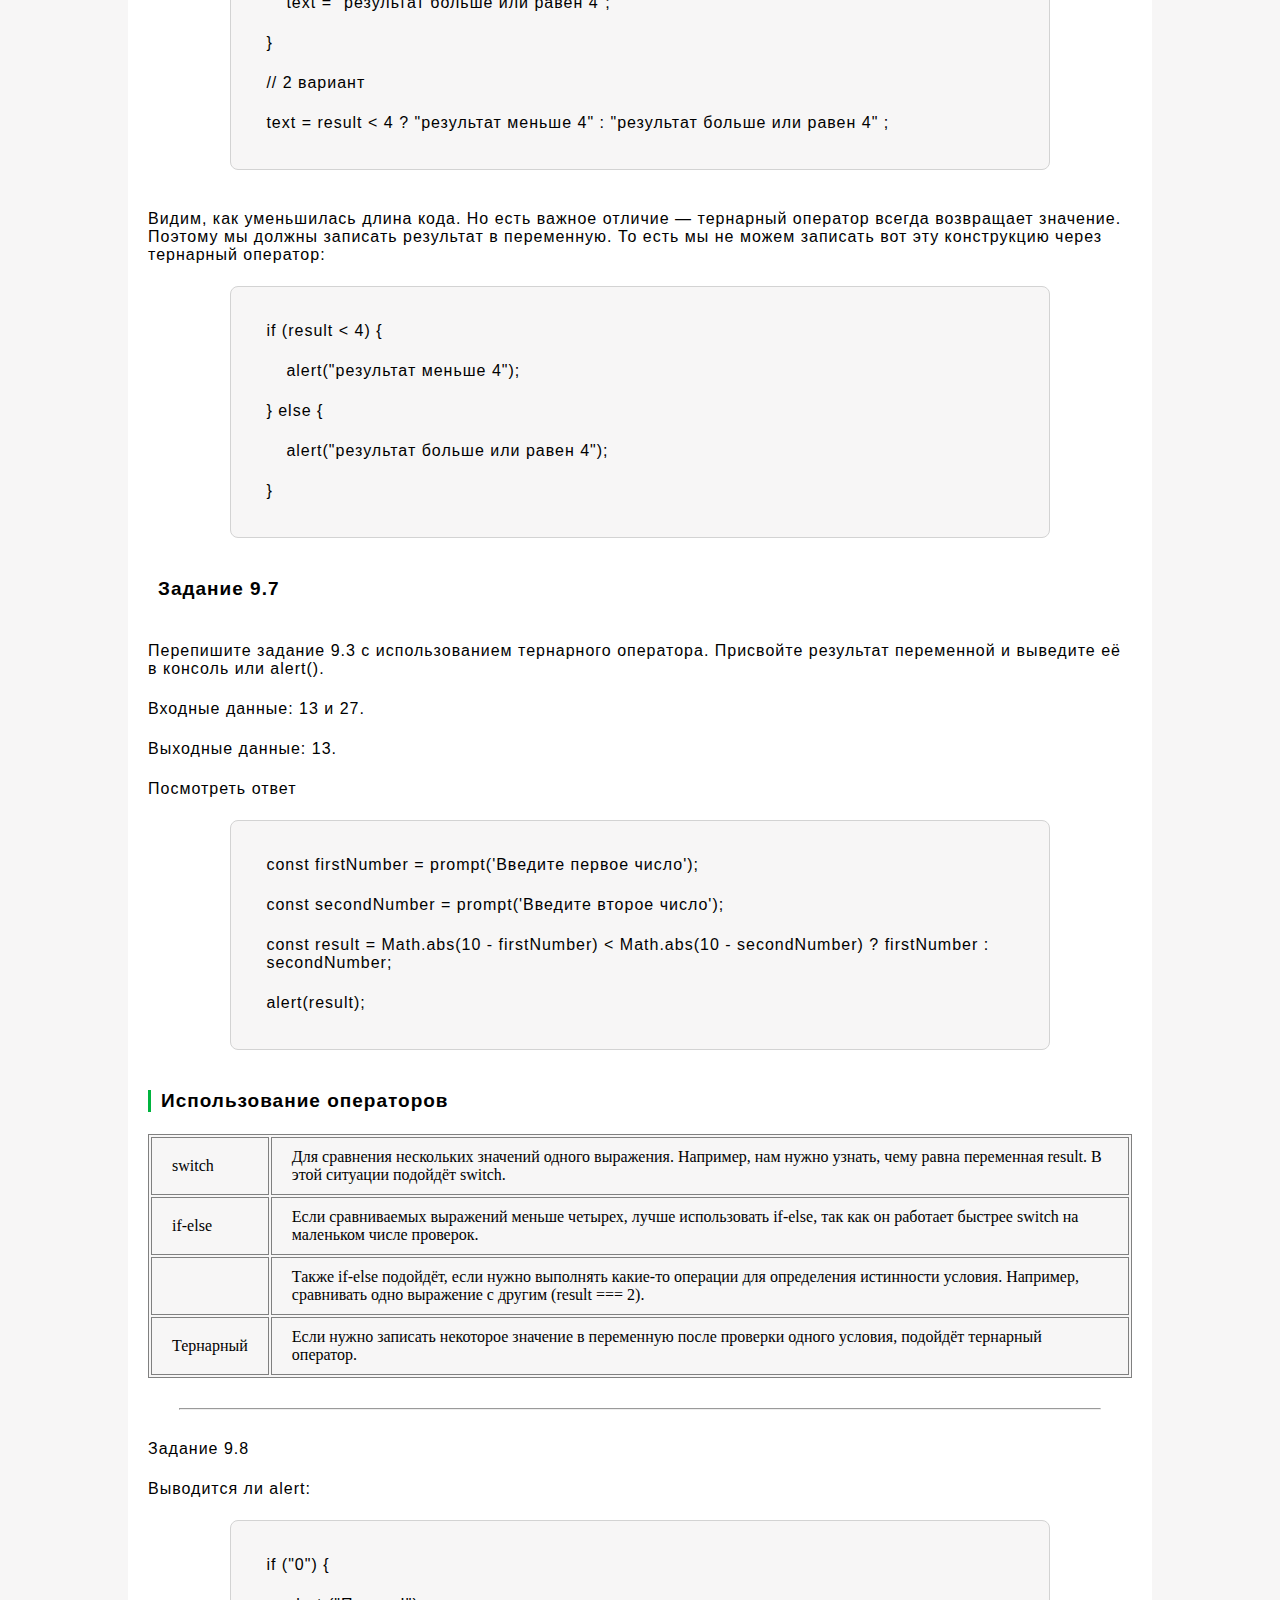
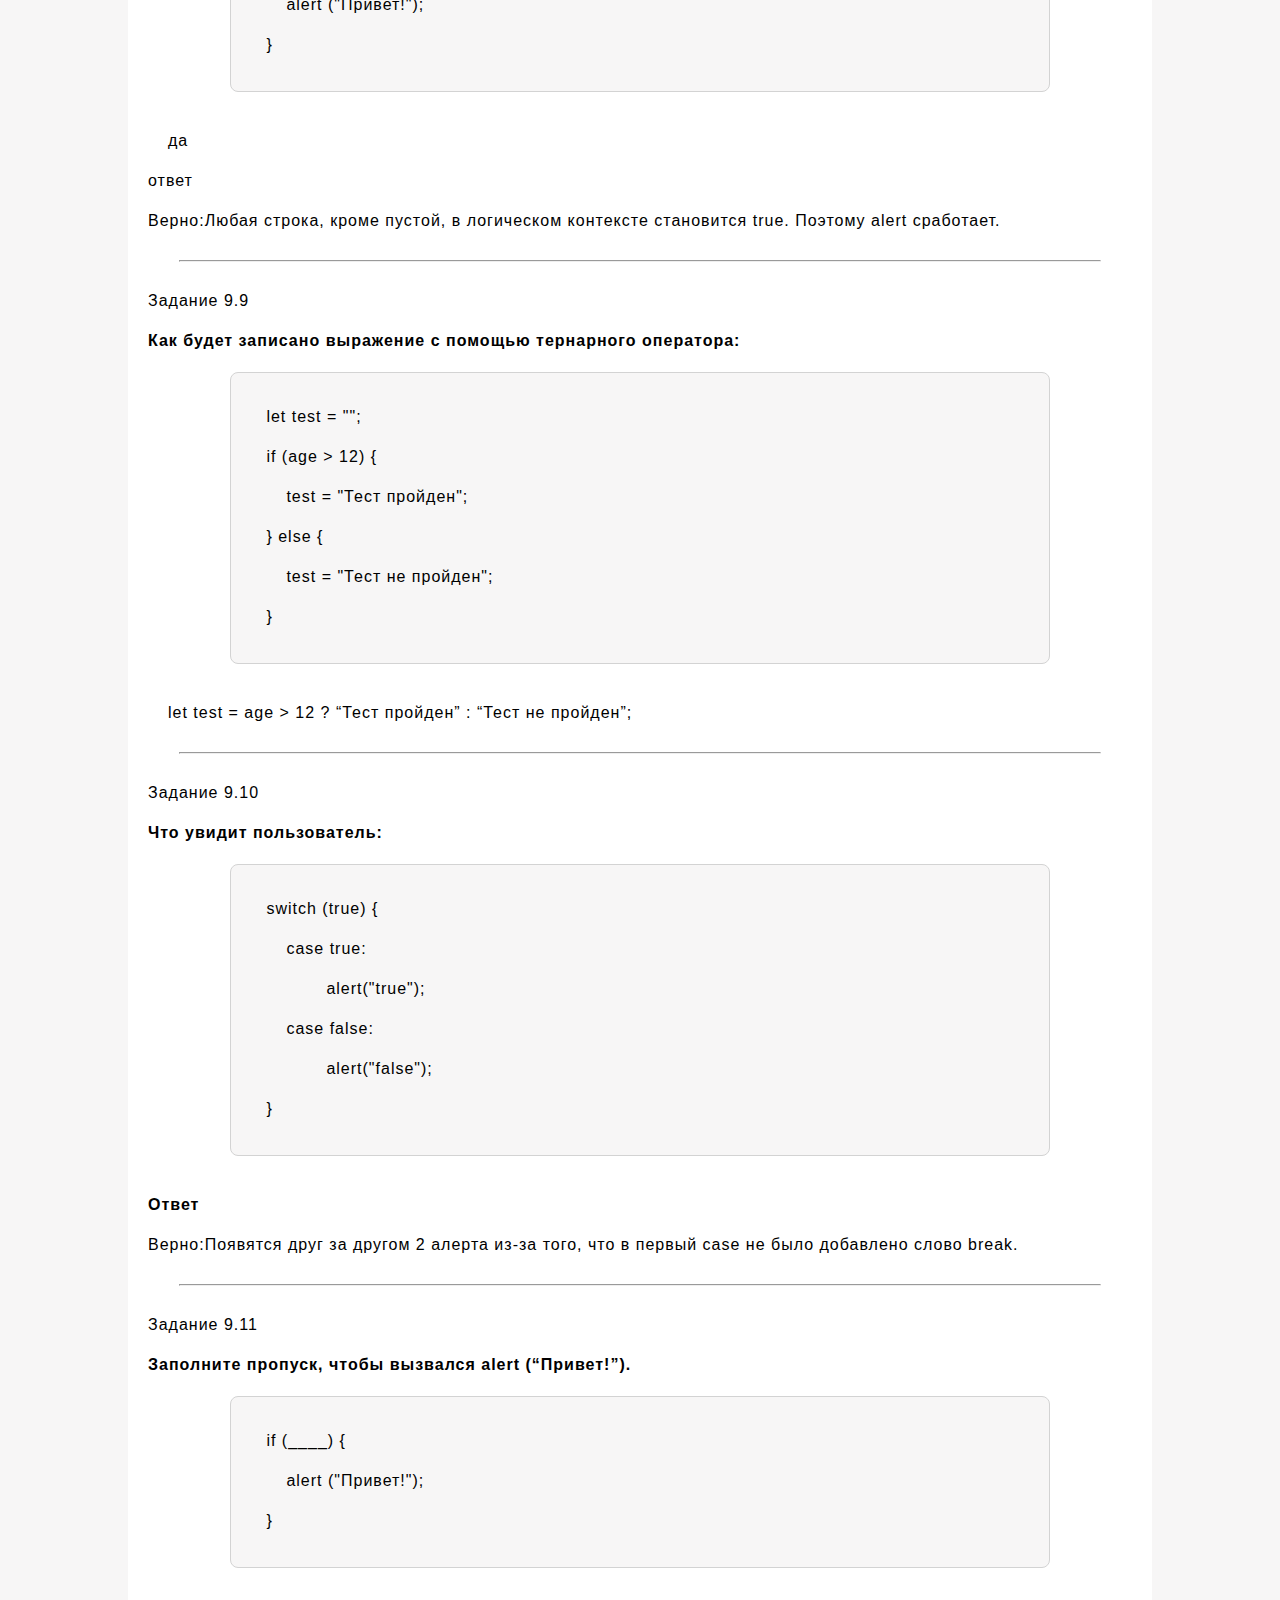
<file: site/pages/page9.html>
<!DOCTYPE html>
<html lang="en">

<head>
    <meta charset="UTF-8">
    <meta name="viewport" content="width=device-width, initial-scale=1.0">
    <link rel="stylesheet" href="../css/sass.css">
    <title>JS part2</title>
</head>

<body>
    <div class="header">

        <div class="header__title">
            <h2>Ветвление</h2>
        </div>
        <ul class="header__nav">
            <a href="../../index.html" title="Введение">
                <li class="header__nav-list"></li>
            </a>
            <a href="../pages/pages2.html" title="Переменные">
                <li class="header__nav-list"></li>
            </a>
            <a href="page3.html" title="Типы данных в JavaScript">
                <li class="header__nav-list"></li>
            </a>
            <a href="page4.html" title="Операции с числами">
                <li class="header__nav-list"></li>
            </a>
            <a href="page5.html" title="Операции со строками">
                <li class="header__nav-list"></li>
            </a>
            <a href="page6.html" title="Преобразование типов">
                <li class="header__nav-list"></li>
            </a>
            <a href="page7.html" title="Ввод/вывод данных">
                <li class="header__nav-list"></li>
            </a>
            <a href="page8.html" title="Операторы сравнения, логические оператор">
                <li class="header__nav-list"></li>
            </a>
            <a href="#" title="Ветвление">
                <li class="header__nav-list"></li>
            </a>
            <a href="page10.html" title="Промежуточные итоги">
                <li class="header__nav-list"></li>
            </a>
        </ul>

    </div>

    <hr class="hr">

    <div class="main">
        <div class="wrapper">

            <hr class="hr">

            <p>В этом разделе разберём, как выполнять тот или иной кусок кода в зависимости от условия.</p>
            <p>Начнём с задачи.</p>

            <div class="wrapper__box-blue">
                <h2>Пример</h2>
                <p>К нам вернулся технический руководитель и попросил сделать проверку возраста для посетителей сайта.
                    На сайте должны быть посетители, чей возраст больше 11, но меньше 25.</p>
            </div>

            <p>Задача поставлена, файл с будущей проверкой открыт. Приступаем.</p>
            <p>Давайте для начала зафиксируем алгоритм действий:</p>
            <ol>
                <li>Пользователь входит на сайт. Всплывает окно с просьбой ввода возраста.</li>
                <li>Пользователь вводит возраст.</li>
                <li>Мы проверяем, входит ли возраст в нужный нам диапазон.</li>
                <li>Если возраст нас устраивает, то пользователь попадает на сайт.</li>
                <li>Если возраст нас НЕ устраивает, то пользователь видит об этом сообщение.</li>
            </ol>

            <figure>
                <img src="../img/asset-v1_SkillFactory+INTFR+2023+type@asset+block@INTFR_6_9_1.svg" width="40%" alt="">
                <p>Визуализация алгоритма.</p>
            </figure>

            <p>Техническая реализация:</p>
            <p>Данные от пользователя мы решили получать с помощью встроенного метода prompt().</p>
            <p>Сообщение пользователю выведет встроенный метод alert().</p>
            <p>Но как быть с проверкой? Как нам сделать несколько путей развития событий?</p>
            <p>В этом нам поможет специальная конструкция if.</p>

            <h3>if</h3>

            <p>Чтобы выполнить какой-нибудь код по какому-либо условию можно использовать конструкцию if.</p>
            <p>Данная конструкция записывается так:</p>

            <div class="wrapper__box-grey">
                <p>if (условие) {</p>
                <blockquote>данный блок выполняется, если условие верно</blockquote>
                <p>}</p>
            </div>

            <p>Условие в скобках будет приведено к логическому типу данных:</p>
            <p>&bull; Число 0, пустая строка "", null, undefined и NaN становятся false. Из-за этого их называют
                «ложными»
                («falsy») значениями.</p>
            <p>&bull; Остальные значения становятся true, поэтому их называют «правдивыми» («truthy»).</p>
            <p>Если внутри круглых скобок мы получаем значение true, то блок внутри фигурных скобок будет выполнен.</p>
            <p>Конструкции if можно вкладывать одну в другую, но увлекаться таким не нужно — это может запутать других
                разработчиков или вас самих.</p>

            <div class="wrapper__box-grey">
                <p>if (условие) { // например проверяем чётность числа</p>
                <blockquote>if (следующее условие) { // выполняется если предыдущий if вернул true</blockquote>
                <blockquote>
                    <blockquote>// какой-то код</blockquote>
                </blockquote>
                <blockquote>}</blockquote>
                <p>}</p>
            </div>

            <p>В некоторых ситуациях без такой вложенности не обойтись.</p>
            <p>В большинстве случаев лучше написать несколько блоков if подряд, чтобы сохранить читаемость кода.</p>

            <div class="wrapper__box-grey">
                <p>if (условие) {</p>
                <blockquote>// код выполняется если условие true</blockquote>
                <p>}</p>
                <p>if (ещё одно условие) {</p>
                <blockquote>// код выполняется если условие true</blockquote>
                <p>}</p>
            </div>

            <p>Или использовать несколько условий в одном блоке:</p>

            <div class="wrapper__box-grey">
                <p>if (условие && ещё условие) {</p>
                <blockquote>// какой-то код</blockquote>
                <p>}</p>
                <p>if (условие || ещё условие) {</p>
                <blockquote>// какой-то код</blockquote>
                <p>}</p>
            </div>

            <p>Сейчас давайте рассмотрим пример получения возраста пользователя при входе на сайт.</p>
            <p>В начале спросим с помощью prompt() возраст пользователя.</p>
            <p>Затем мы должны проверить проходит ли пользователь по минимальному возрасту. Если у пользователя возраст
                больше или равен минимальному, то выполнение скрипта переходит на следующую строчку и вызывает
                всплывающее окно с приветствием.</p>
            <p>Далее мы хотим дать пользователю рекомендацию и проверяем его возраст ещё раз. Если и в этот раз
                пользователь прошёл проверку по возрасту, то показывается всплывающее окно с рекомендацией.</p>
            <p>Если пользователь не прошёл нашу первую проверку, то работа кода переключается к следующему блоку кода. В
                данном блоке мы показываем уведомление о непрохождении проверки.</p>
            <p>А теперь посмотрим как это выглядит в коде:</p>

            <div class="wrapper__box-grey">
                <p>const age = prompt('Введите ваш возраст');</p>
                <blockquote>if (age >= 18) { // первое условие: больше или равно 18?</blockquote>
                <blockquote>alert('Добро пожаловать на сайт!');</blockquote>
                <blockquote>if (age >= 50) { // выполнится если первое вернуло true</blockquote>
                <blockquote>
                    <blockquote>alert('Обратите внимание на раздел "В бой идут одни старики"');</blockquote>
                </blockquote>
                <blockquote>}</blockquote>
                <p>}</p>
                <p>if (age &lt; 18) { // второе условие: меньше 18?</p>
                <blockquote>alert('Вам ещё рано посещать сайты с автомобильной тематикой.');</blockquote>
                <p>}</p>

            </div>

            <h2>Задание 9.1</h2>

            <p>Попросите пользователя ввести любое число. Если это число — чётное, то покажите alert() с текстом «Вы
                ввели чётное число {число, которое ввёл пользователь}». Если пользователь ввёл нечётное число, то
                покажите alert() с текстом «Вы ввели нечётное число {число, которое ввёл пользователь}».</p>
            <p>Сделайте проверку на null. Это пригодится, если пользователь не захочет ничего вводить.</p>
            <p>Входные данные: 4 и 5.</p>
            <p>Выходные данные: «Вы ввели чётное число 4» или «Вы ввели нечётное число 5».</p>

            <p>Посмотреть ответ</p>

            <div class="wrapper__box-grey">
                <p>const number = prompt("Введите число");</p>
                <p>if (number !== null) {</p>
                <blockquote>const isEven = +number % 2 === 0; // код будет выполняться, если number не null</blockquote>
                <blockquote>if (isEven) {</blockquote>
                <blockquote>
                    <blockquote>alert(`Вы ввели чётное число ${number}`);</blockquote>
                </blockquote>
                <blockquote>}</blockquote>
                <blockquote>if (!isEven) {</blockquote>
                <blockquote>
                    <blockquote>alert(`Вы ввели нечётное число ${number}`);</blockquote>
                </blockquote>
                <blockquote>}</blockquote>
                <p>}</p>
            </div>

            <h3>if…else</h3>

            <p>Инструкция if() может содержать необязательный блок else. Если такой блок присутствует, то при ложном
                условии выполнение кода перейдёт к данному блоку.</p>
            <p>Записывается эта конструкция так:</p>

            <div class="wrapper__box-grey">
                <p>if( условие ) {</p>
                <blockquote>данный блок выполняется, если условие верно</blockquote>
                <p>} else {</p>
                <blockquote>данный блок выполняется, если условие ложно</blockquote>
                <p>}</p>
            </div>

            <p>Чтобы записать несколько условий мы просто комбинируем блок else с инструкцией if и получаем else if():
            </p>

            <div class="wrapper__box-grey">
                <p>if( условие ) {</p>
                <blockquote>выполняется, если условие верно</blockquote>
                <p>} else if( ещё какое-нибудь условие ) {</p>
                <blockquote>выполняется, если условие верно</blockquote>
                <p>} else {</p>
                <blockquote>выполнится, если ни одно из предыдущих условий не выполняется</blockquote>
                <p>}</p>
            </div>

            <p>Зная это, мы можем написать полноценную проверку, которая будет выглядеть вот так:</p>

            <div class="wrapper__box-grey">
                <p>let age; // объявляем переменную для записи возраста</p>
                <p>const minAge = 12; // минимальный возраст</p>
                <p>const maxAge = 24; // максимальный возраст</p>
                <p>age = prompt('Добро пожаловать на сайт!\nЧтобы продолжить работу с сайтом введите свой возраст');</p>
                <p>// записываем значение возраста, переданное пользователем</p>
                <p>if( age >= minAge && age &lt;= maxAge) { // выполняем проверку на возраст</p>
                <blockquote>alert('Добро пожаловать!'); // выполняется, если проверка пройдена</blockquote>
                <p>} else {</p>
                <blockquote>alert('К сожалению, вы не можете попасть на сайт.'); // выполняется, если проверка
                    не пройдена</blockquote>
                <p>}</p>
            </div>

            <h2>Задание 9.2</h2>

            <p>С помощью оператора if…else перепишите задачу 9.1.</p>
            <p>Посмотреть ответ</p>

            <div class="wrapper__box-grey">
                <p>const number = prompt("Введите число");</p>
                <p>if(number !== null) {</p>
                <blockquote>const isEven = +number % 2 === 0; // код будет выполняться, если number не null</blockquote>
                <blockquote>if(isEven) {</blockquote>
                <blockquote>
                    <blockquote>alert( `Вы ввели чётное число ${number} `);</blockquote>
                </blockquote>
                <blockquote>}else {</blockquote>
                <blockquote>
                    <blockquote>alert( `Вы ввели нечётное число ${number} `);</blockquote>
                </blockquote>
                <blockquote>}</blockquote>
                <blockquote>}</blockquote>
            </div>

            <h2>Задание 9.3</h2>

            <p>Напишите программу, которая запрашивает у пользователя два числа и выводит то, что ближе к 10.</p>
            <p>Входные данные: 8.34 и 15.</p>
            <p>Выходные данные: 8.34.</p>
            <p>Посмотреть ответ</p>

            <div class="wrapper__box-grey">
                <blockquote>const firstNumber = prompt('Введите первое число');</blockquote>
                <blockquote>const secondNumber = prompt('Введите второе число');</blockquote>
                <blockquote>if(Math.abs(10 - firstNumber) &lt; Math.abs(10 - secondNumber)) </blockquote>
                <p>{alert(firstNumber);</p>
                <blockquote>} else {</blockquote>
                <blockquote>
                    <blockquote>alert(secondNumber);</blockquote>
                </blockquote>
                <blockquote>}</blockquote>
            </div>

            <h2>Задание 9.4</h2>

            <p>Нам необходимо выяснить у пользователя месяц его рождения.</p>
            <p>Пользователь может ввести номер месяца, а мы должны показать название месяца.</p>
            <p>Входные данные: 4.</p>
            <p>Выходные данные: Апрель.</p>
            <p>Посмотреть ответ</p>

            <div class="wrapper__box-grey">
                <p>const monthNumber = +prompt('Введите номер месяца'); // приводим к типу number</p>
                <p>if(monthNumber === 1){</p>
                <blockquote>alert('Январь');</blockquote>
                <blockquote>} else if(monthNumber === 2){</blockquote>
                <blockquote>alert('Февраль');</blockquote>
                <blockquote>}</blockquote>
                <blockquote>...</blockquote>
                <blockquote>else {</blockquote>
                <blockquote>alert('Декабрь');</blockquote>
                <blockquote>}</blockquote>
            </div>

            <h3>switch</h3>

            <p>Посмотрите на пример:</p>

            <div class="wrapper__box-grey">
                <p>if (result === 0) {</p>
                <blockquote>alert("результат равен 0");</blockquote>
                <p>} else if (result === 1) {</p>
                <blockquote>alert("результат равен 1");</blockquote>
                <p>} else if (result === 2) {</p>
                <blockquote>alert("результат равен 2");</blockquote>
                <p>} else if (result === 3) {</p>
                <blockquote>alert("результат равен 3");</blockquote>
                <p>} else {</p>
                <blockquote>alert("результат не равен числам 1,2,3");</blockquote>
                <p>]</p>
            </div>

            <p>Для него лучше использовать оператор switch. Так как он заменяет собой сразу несколько if.</p>
            <p>Оператор switch используется, чтобы проверить несколько возможных значений одного выражения.</p>

            <div class="wrapper__box-grey">
                <p>const a = 1;</p>
                <p>const b = 2;</p>
                <p>const result = a + b;</p>
                <p>switch (result) {</p>
                <blockquote>case 0:</blockquote>
                <blockquote>
                    <blockquote>alert('результат равен 0');</blockquote>
                    <blockquote>break;</blockquote>
                </blockquote>
                <blockquote>case 1:</blockquote>
                <blockquote>
                    <blockquote>alert('результат равен 1');</blockquote>
                    <blockquote>break;</blockquote>
                </blockquote>
                <blockquote>case 2:</blockquote>
                <blockquote>
                    <blockquote>alert('результат равен 2');</blockquote>
                    <blockquote>break;</blockquote>
                </blockquote>
                <blockquote>case 3:</blockquote>
                <blockquote>
                    <blockquote>alert('результат равен 3');</blockquote>
                    <blockquote>break;</blockquote>
                </blockquote>
                <blockquote>default:</blockquote>
                <blockquote>
                    <blockquote>alert('результат не равен числам 1,2,3');</blockquote>
                </blockquote>
                <p>}</p>
            </div>

            <p>У этой конструкции есть несколько блоков case и необязательный блок default.</p>
            <p>В каждом case нужен оператор break. Иначе после выполнения всех утверждений в каком-то конкретно case
                исполнение перейдёт к следующему блоку case без проверки условия:</p>

            <div class="wrapper__box-grey">
                <p>switch (result) {</p>
                <blockquote>case 0:</blockquote>
                <blockquote>
                    <blockquote>alert('результат равен 0');</blockquote>
                </blockquote>
                <blockquote>case 1:</blockquote>
                <blockquote>
                    <blockquote>alert('результат равен 1');</blockquote>
                </blockquote>
                <p>}</p>
            </div>

            <p>В данном примере отработают оба вызова метода alert().</p>
            <p>Важно помнить, что в case необходимо размещать значение выражения, а не логическую операцию.</p>

            <h2>Задание 9.5</h2>

            <p>Перепишите задачу 9.4 с использованием switch.</p>
            <p>Входные данные: 3.</p>
            <p>Выходные данные: Март.</p>
            <p>Посмотреть ответ</p>

            <div class="wrapper__box-grey">
                <p>const monthNumber = +prompt('Введите номер месяца'); // приводим к типу number</p>
                <p>switch (result) {</p>
                <blockquote>case 1:</blockquote>
                <blockquote>
                    <blockquote>alert('Январь');</blockquote>
                    <blockquote>break;</blockquote>
                </blockquote>
                <blockquote>case 2:</blockquote>
                <blockquote>
                    <blockquote>alert('Февраль');</blockquote>
                    <blockquote>break;</blockquote>
                    <blockquote>...</blockquote>
                </blockquote>
                <blockquote>case 12:</blockquote>
                <blockquote>
                    <blockquote>alert('Декабрь');</blockquote>
                    <blockquote>break;</blockquote>
                </blockquote>
                <p>}</p>
            </div>

            <h2>Задание 9.6</h2>

            <p>Нужно узнать любимое время года пользователя. Попросите пользователя ввести значение от 1 до 4. Если
                пользователь ввёл 1, то в переменную должно записаться значение «Зима». Выведите значение переменной в
                консоль или через alert().</p>
            <p>Входные данные: 1.</p>
            <p>Выходные данные: Зима.</p>
            <p>Посмотреть ответ</p>

            <div class="wrapper__box-grey">
                <p>const number = +prompt('Введите число от 1 до 4');</p>
                <p>let favorite = '';</p>
                <p>switch (number) {</p>
                <blockquote>case 1:</blockquote>
                <blockquote>
                    <blockquote>favorite = 'Зима';</blockquote>
                    <blockquote>break;</blockquote>
                </blockquote>
                <blockquote>case 2:</blockquote>
                <blockquote>
                    <blockquote>favorite = 'Весна';</blockquote>
                    <blockquote>break;</blockquote>
                </blockquote>
                <blockquote>case 3:</blockquote>
                <blockquote>
                    <blockquote>favorite = 'Лето';</blockquote>
                    <blockquote>break;</blockquote>
                </blockquote>
                <blockquote>case 4:</blockquote>
                <blockquote>
                    <blockquote>favorite = 'Осень';</blockquote>
                    <blockquote>break;</blockquote>
                </blockquote>
                <p>}</p>
                <p>alert(`Ваше любимое время года ${favorite}`);</p>
            </div>

            <h3>Тернарный (условный) оператор</h3>

            <p>Уникальный в своем роде оператор, так как состоит из трёх операндов (отсюда и название): логического
                условия и двух выражений. Когда значение условия будет true — выполняется первое выражение. Когда
                значение условия будет false — выполняется второе выражение.</p>
            <p>Записывается тернарный оператор так:</p>
            <figure>
                <img src="../img/asset-v1_SkillFactory+INTFR+2023+type@asset+block@INTFR_6_9_2.jpg" width="90%" alt="">
            </figure>
            <p>Запишем две инструкции, которые эквивалентны друг другу:</p>

            <div class="wrapper__box-grey">
                <p>let text = '';</p>
                <p>// 1 вариант</p>
                <p>if (result &lt; 4) {</p>
                <blockquote>text = "результат меньше 4";</blockquote>
                <p>} else {</p>
                <blockquote>text = "результат больше или равен 4";</blockquote>
                <p>}</p>
                <p>// 2 вариант</p>
                <p>text = result &lt; 4 ? "результат меньше 4" : "результат больше или равен 4" ;</p>
            </div>

            <p>Видим, как уменьшилась длина кода. Но есть важное отличие — тернарный оператор всегда возвращает
                значение. Поэтому мы должны записать результат в переменную. То есть мы не можем записать вот эту
                конструкцию через тернарный оператор:</p>

            <div class="wrapper__box-grey">
                <p>if (result &lt; 4) {</p>
                <blockquote>alert("результат меньше 4");</blockquote>
                <p>} else {</p>
                <blockquote>alert("результат больше или равен 4");</blockquote>
                <p>}</p>
            </div>

            <h2>Задание 9.7</h2>

            <p>Перепишите задание 9.3 с использованием тернарного оператора. Присвойте результат переменной и выведите
                её в консоль или alert().</p>
            <p>Входные данные: 13 и 27.</p>
            <p>Выходные данные: 13.</p>
            <p>Посмотреть ответ</p>

            <div class="wrapper__box-grey">
                <p>const firstNumber = prompt('Введите первое число');</p>
                <p>const secondNumber = prompt('Введите второе число');</p>
                <p>const result = Math.abs(10 - firstNumber) &lt; Math.abs(10 - secondNumber) ? firstNumber :
                    secondNumber;</p>
                <p>alert(result);</p>
            </div>

            <h3>Использование операторов</h3>

            <table>
                <tbody>
                    <tr>
                        <td>switch</td>
                        <td>Для сравнения нескольких значений одного выражения. Например, нам нужно узнать, чему равна
                            переменная result. В этой ситуации подойдёт switch.</td>
                    </tr>
                    <tr>
                        <td>if-else</td>
                        <td>Если сравниваемых выражений меньше четырех, лучше использовать if-else, так как он работает
                            быстрее switch на маленьком числе проверок.</td>
                    </tr>
                    <tr>
                        <td></td>
                        <td>Также if-else подойдёт, если нужно выполнять какие-то операции для определения истинности
                            условия. Например, сравнивать одно выражение с другим (result === 2).</td>
                    </tr>
                    <tr>
                        <td>Тернарный</td>
                        <td>
                            Если нужно записать некоторое значение в переменную после проверки одного условия, подойдёт
                            тернарный оператор.</td>
                    </tr>
                </tbody>
            </table>

            <hr class="hr">

            <p>Задание 9.8</p>

            <p>Выводится ли alert:</p>

            <div class="wrapper__box-grey">
                <p>if ("0") {</p>
                <blockquote>alert ("Привет!");</blockquote>
                <p>}</p>
            </div>
            <blockquote>да</blockquote>
            <p>ответ</p>
            <p>Верно:Любая строка, кроме пустой, в логическом контексте становится true. Поэтому alert сработает.</p>

            <hr class="hr">

            <p>Задание 9.9</p>

            <p><strong>Как будет записано выражение с помощью тернарного оператора:</strong></p>

            <div class="wrapper__box-grey">
                <p>let test = "";</p>
                <p>if (age > 12) {</p>
                <blockquote>test = "Тест пройден";</blockquote>
                <p>} else {</p>
                <blockquote> test = "Тест не пройден";</blockquote>
                <p>}</p>
            </div>

            <blockquote>let test = age > 12 ? “Тест пройден” : “Тест не пройден”;</blockquote>

            <hr class="hr">

            <p>Задание 9.10</p>

            <p><strong>Что увидит пользователь:</strong></p>

            <div class="wrapper__box-grey">
                <p>switch (true) {</p>
                <blockquote>case true:</blockquote>
                <blockquote>
                    <blockquote>alert("true");</blockquote>
                </blockquote>
                <blockquote>case false:</blockquote>
                <blockquote>
                    <blockquote>alert("false");</blockquote>
                </blockquote>
                <p>}</p>
            </div>

            <p><strong>Ответ</strong></p>
            <p>Верно:Появятся друг за другом 2 алерта из-за того, что в первый case не было добавлено слово break.</p>

            <hr class="hr">

            <p>Задание 9.11</p>

            <p><strong>Заполните пропуск, чтобы вызвался alert (“Привет!”).</strong></p>

            <div class="wrapper__box-grey">
                <p>if (____) {</p>
                <blockquote>alert ("Привет!");</blockquote>
                <p>}</p>
            </div>
            <blockquote>true</blockquote>

            <hr class="hr">

            <p>Задание 9.12</p>

            <p><strong>Заполните пропуски, чтобы вывелся alert (“Привет!”).</strong></p>

            <div class="wrapper__box-grey">
                <p>if( 1 (1)____ 2 && 5 (2)____ 4) {</p>
                <blockquote>alert("Привет!");</blockquote>
                <p>}</p>
            </div>
            <p>(1)</p>
            <blockquote>&lt;</blockquote>
            <p>(2)</p>
            <blockquote>></blockquote>

            <hr class="hr">

            <p>Задание 9.13</p>

            <p><strong>Что нужно дописать, чтобы отработал только второй case?</strong></p>

            <div class="wrapper__box-grey">
                <p>switch ((1)____) {</p>
                <blockquote>case 1:</blockquote>
                <blockquote>
                    <blockquote>alert(1);</blockquote>
                    <blockquote>(2)____;</blockquote>
                </blockquote>
                <blockquote>case 2:</blockquote>
                <blockquote>
                    <blockquote>alert(2);</blockquote>
                    <blockquote>(3)____;</blockquote>
                </blockquote>
                <blockquote>case 3:</blockquote>
                <blockquote>
                    <blockquote>alert(3);</blockquote>
                    <blockquote>(4)____;</blockquote>
                </blockquote>
                <p>}</p>
            </div>
            <p>(1)</p>
            <blockquote>2</blockquote>
            <p>(2)</p>
            <blockquote>break</blockquote>
            <p>(3)</p>
            <blockquote>break</blockquote>
            <p>(4)</p>
            <blockquote>break</blockquote>



            <!-- кнопки -->
            <div class="main__btn-box">
                <a href="page8.html" class="previous">&laquo; Назад</a>
                <a href="page10.html" class="next">Вперед &raquo;</a>
            </div>
            <div class="main__btn-box-o">
                <a href="page8.html" class="previous round">&#8249;</a>
                <a href="page10.html" class="next round">&#8250;</a>
            </div>
            <button onclick="topFunction()" id="myBtn" title="Перейти к началу">вверх</button>

            <script async src="../script/js.js"></script>

            <!-- &lsaquo;&rsaquo;&lsaquo;/&rsaquo;
             &lsaquo;script&rsaquo;&lsaquo;/script&rsaquo; -->
        </div>
    </div>
</file>
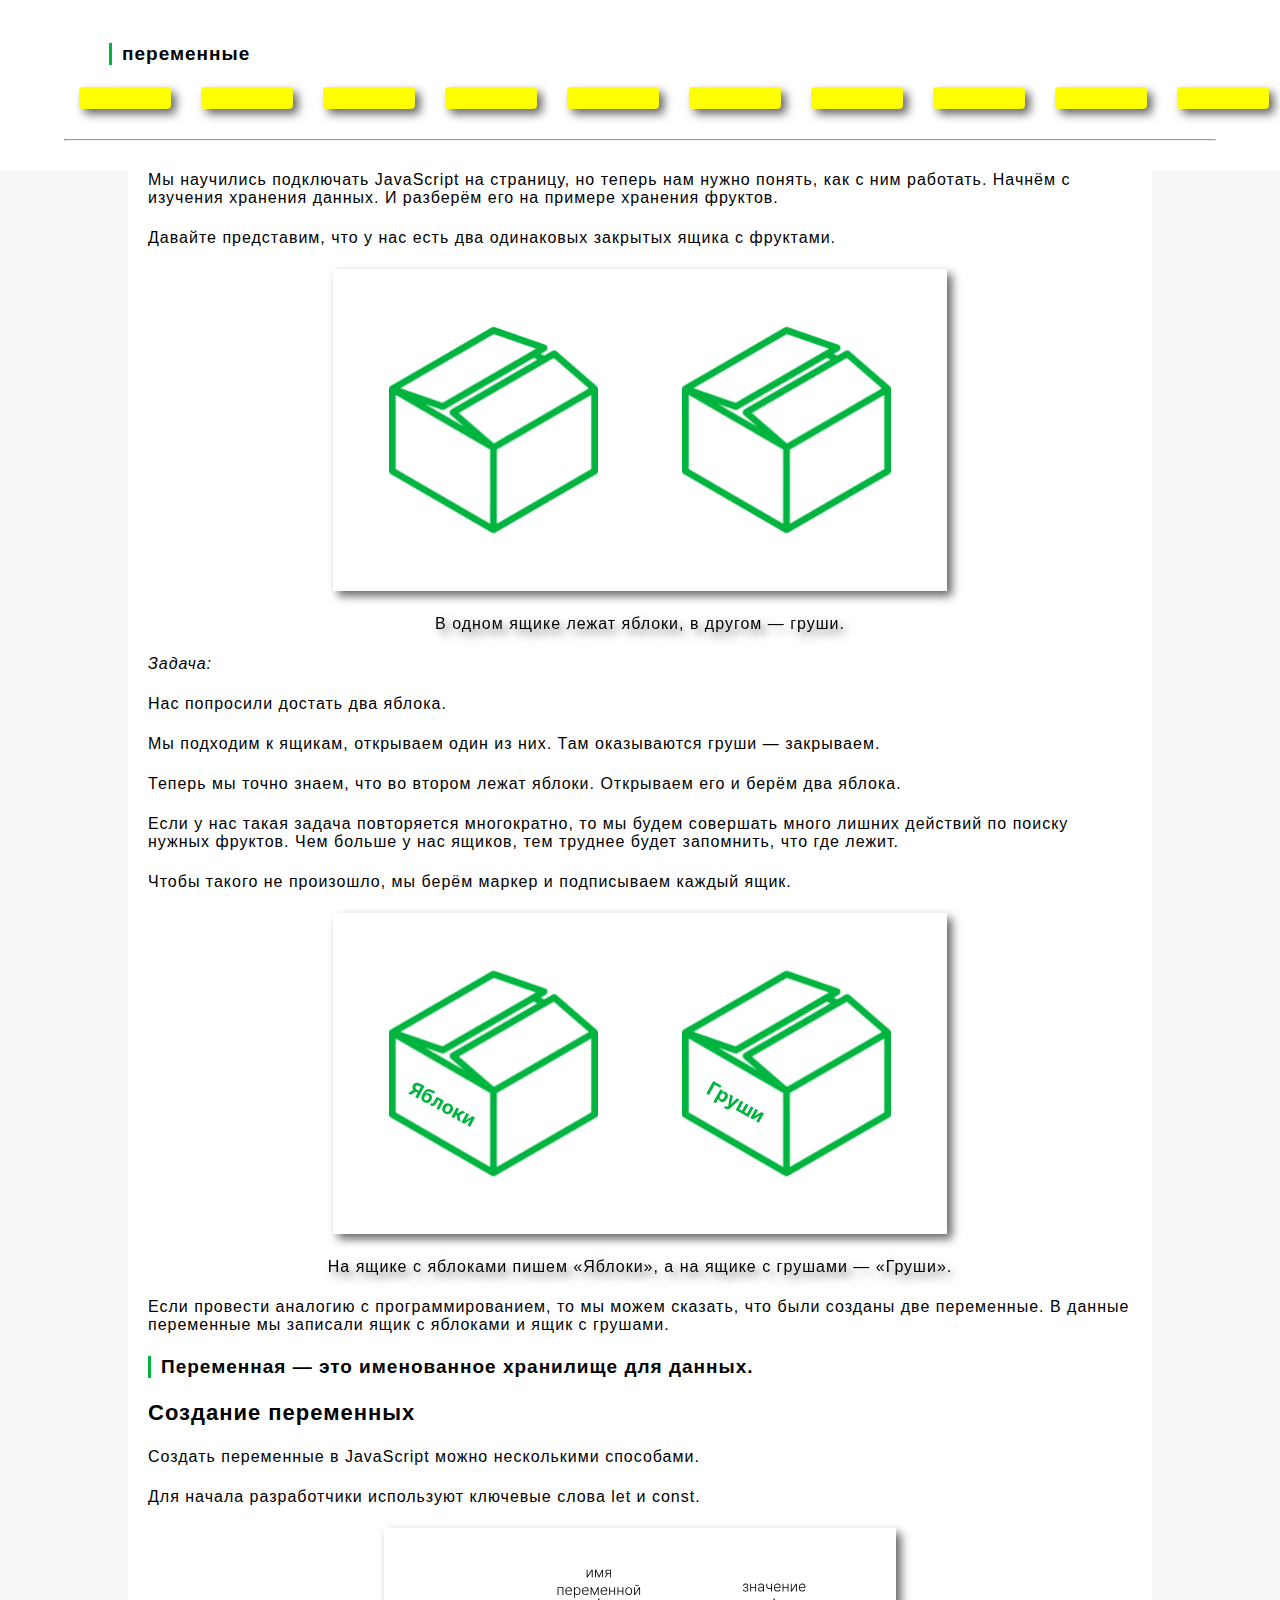
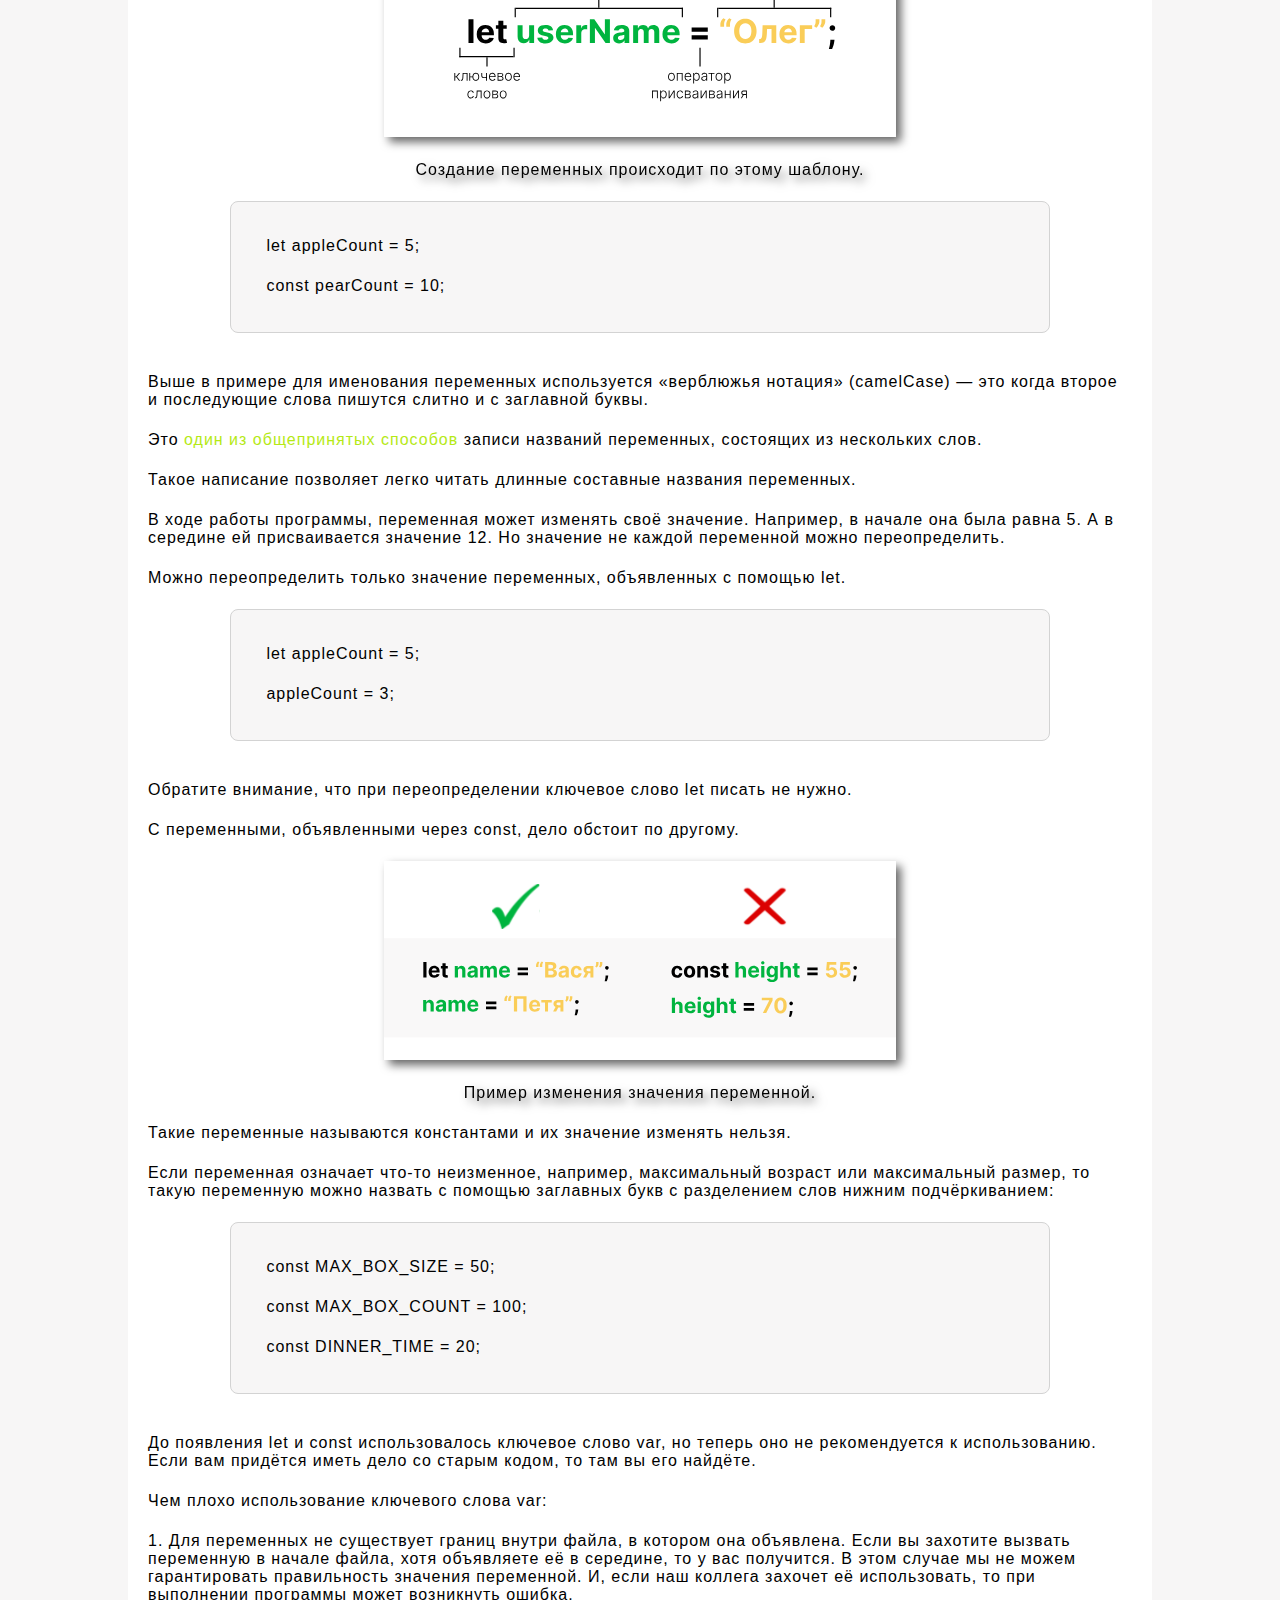
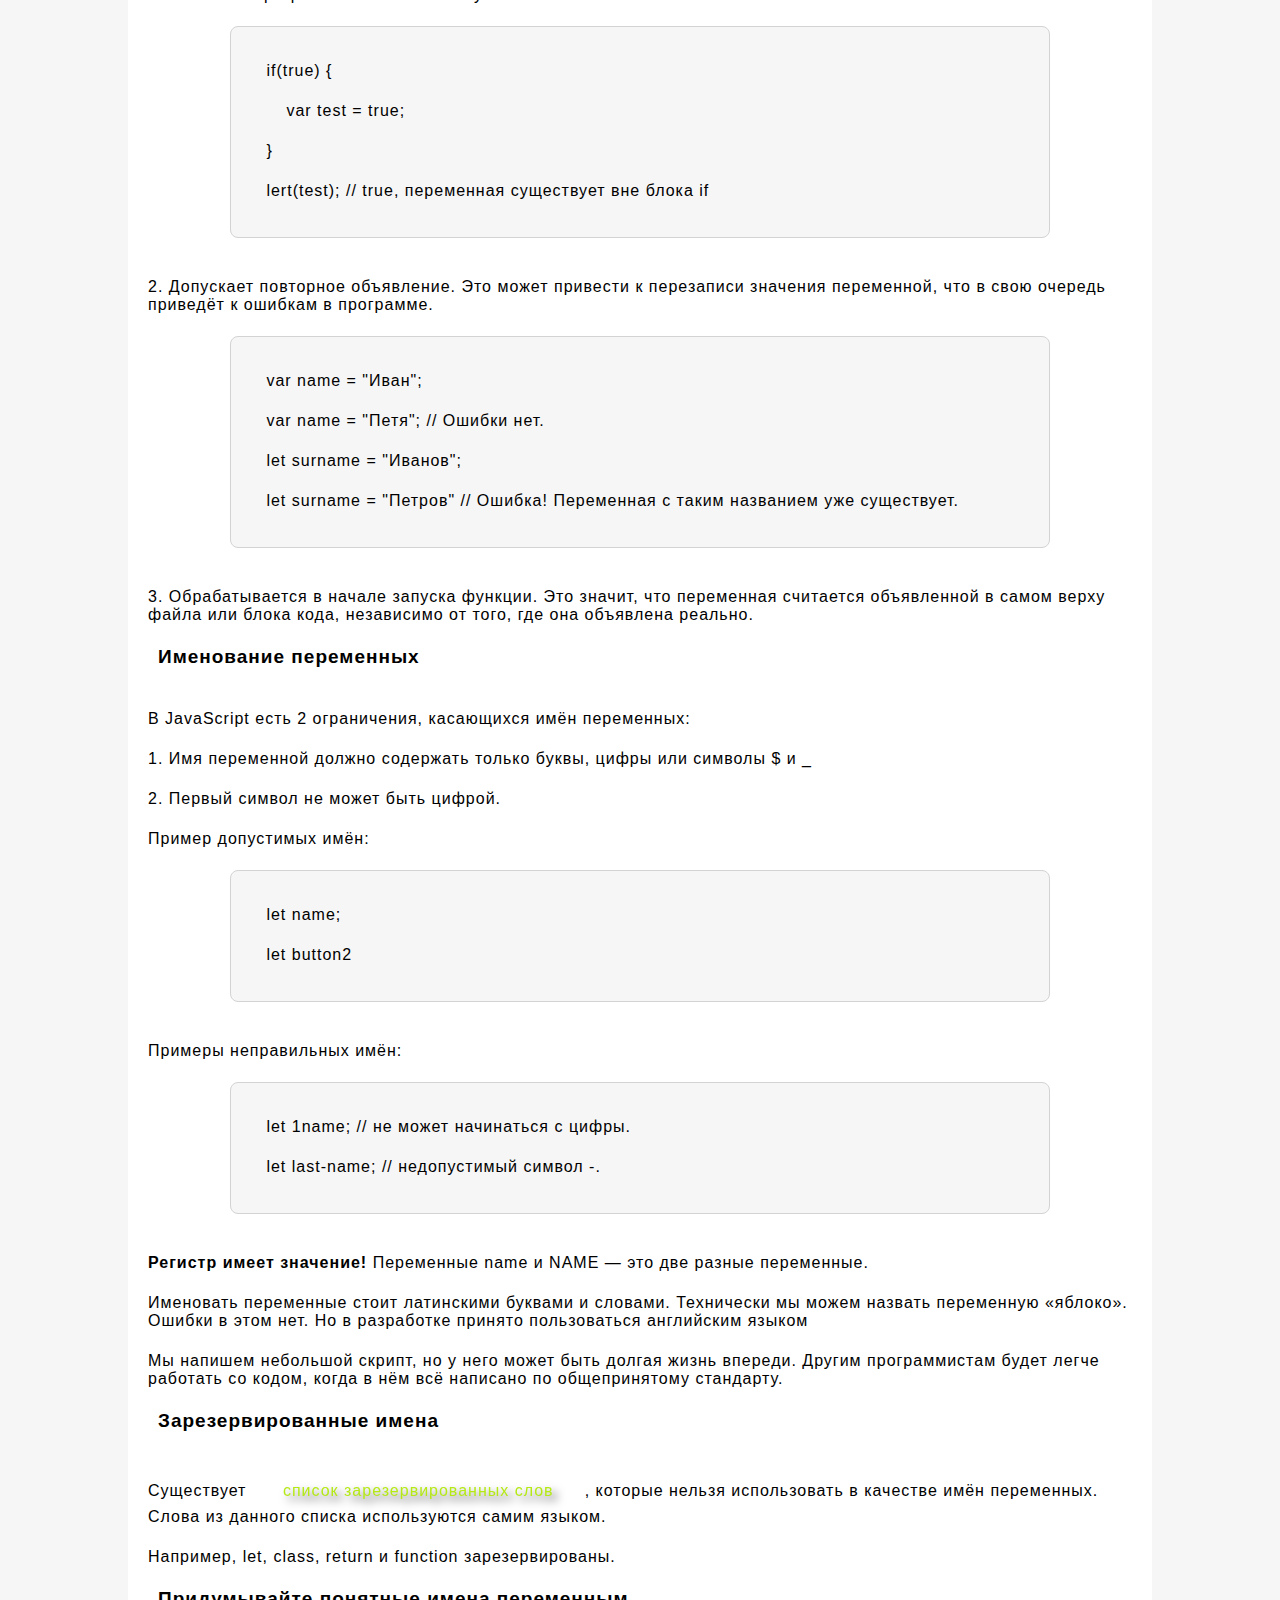
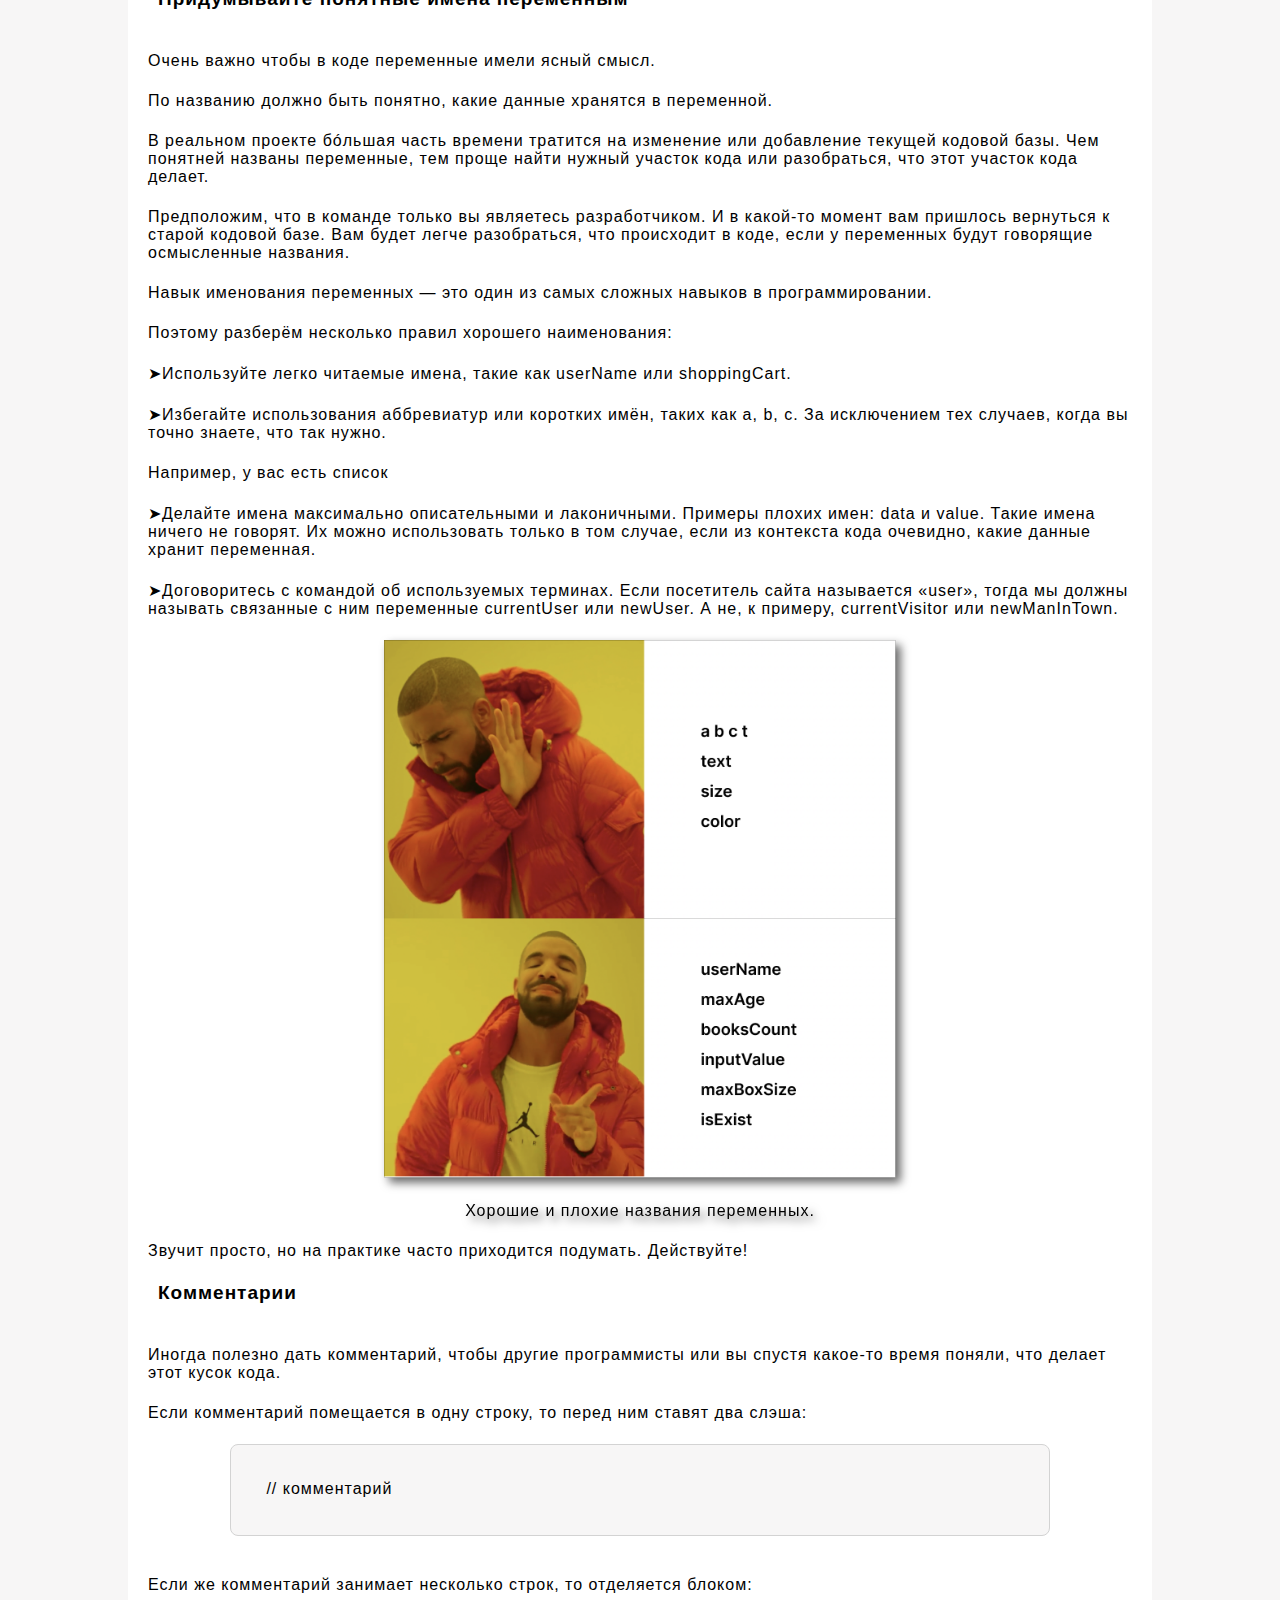
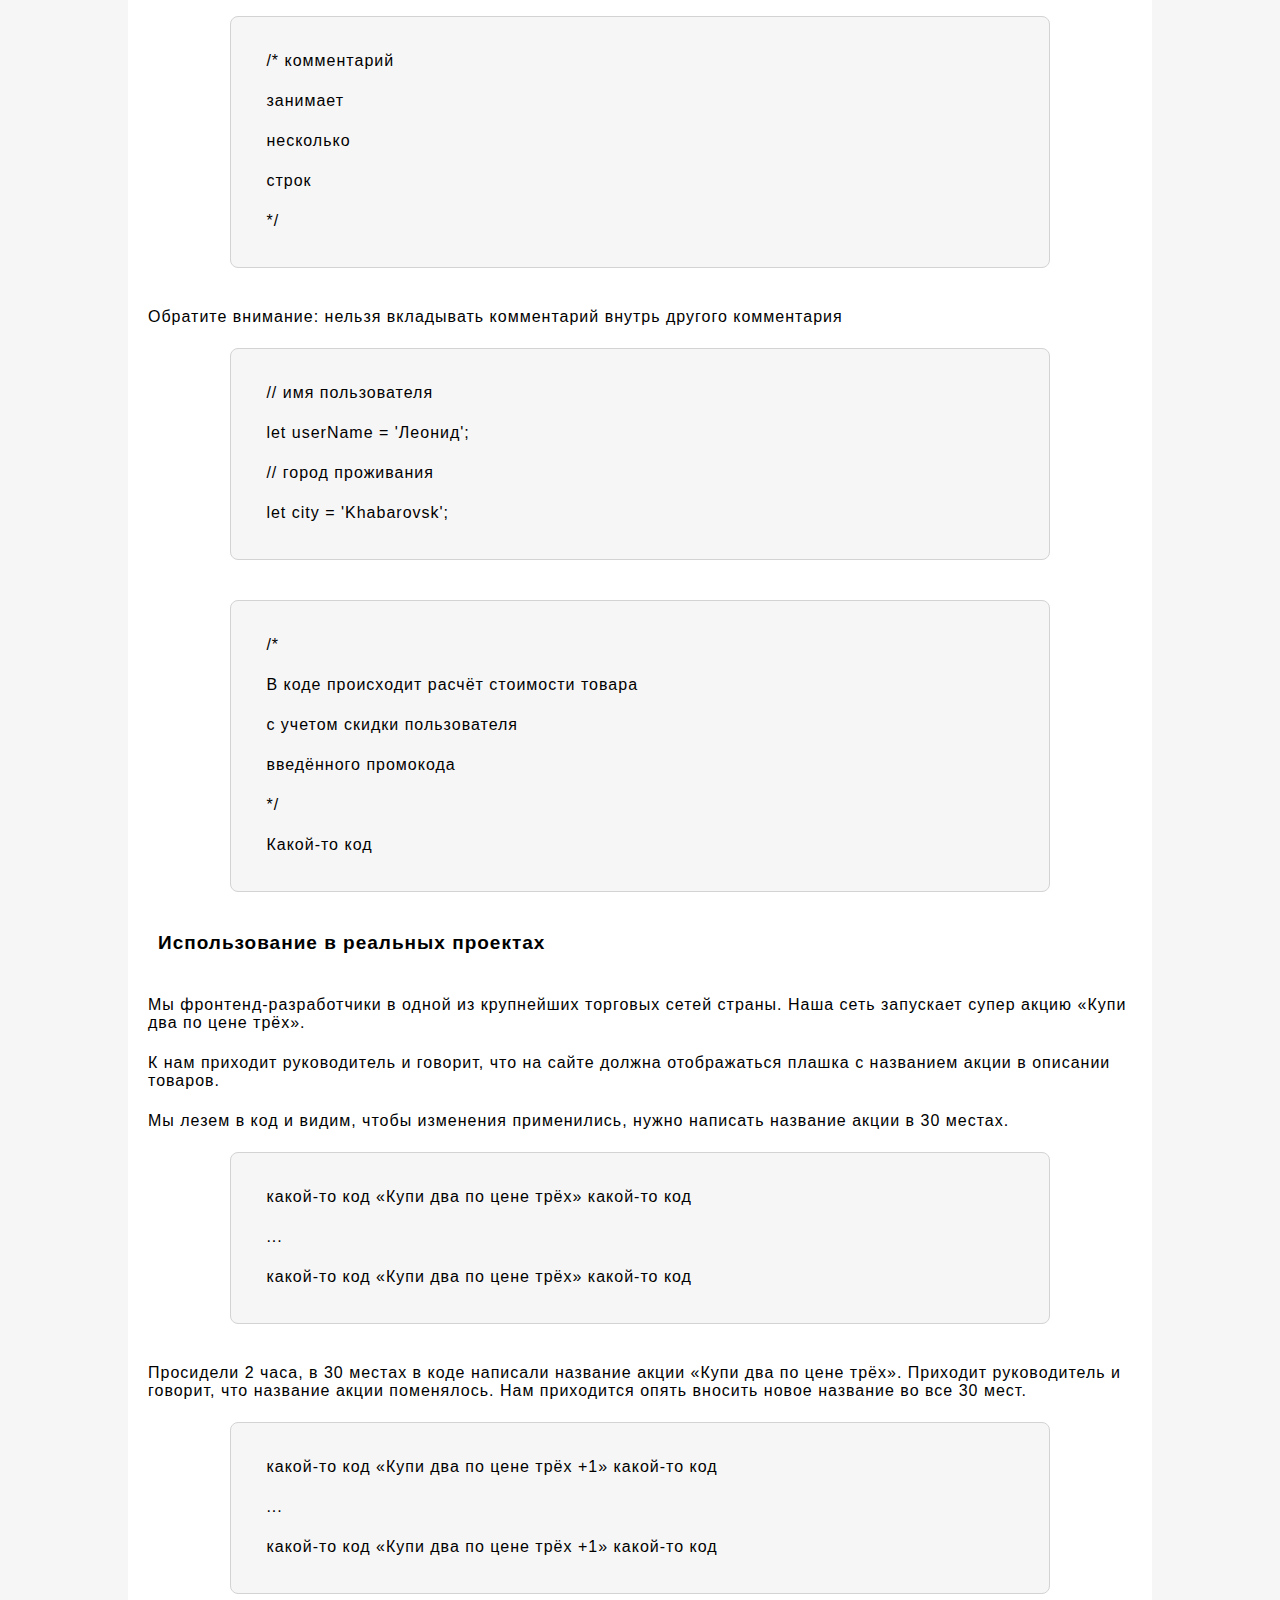
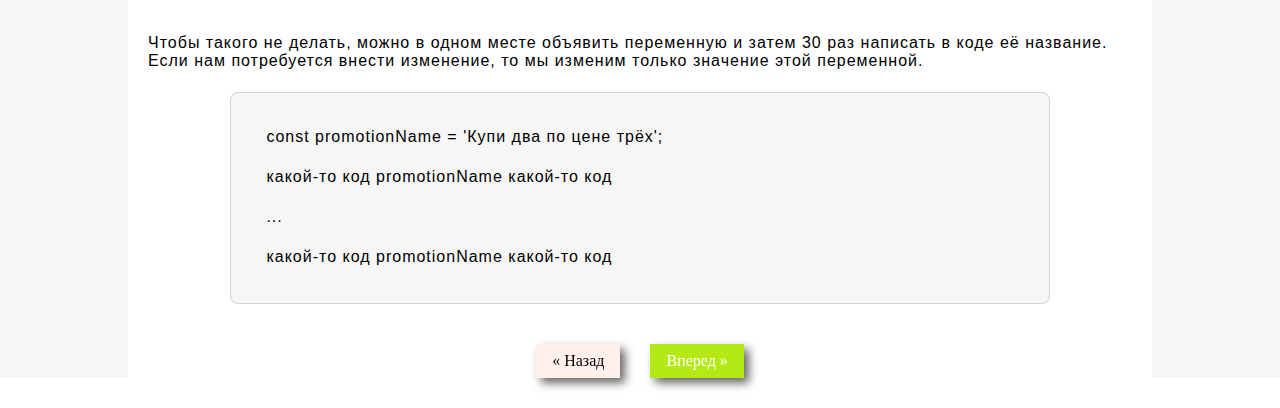
<file: site/pages/pages2.html>
<!DOCTYPE html>
<html lang="en">

<head>
    <meta charset="UTF-8">
    <meta name="viewport" content="width=device-width, initial-scale=1.0">
    <link rel="stylesheet" href="../css/sass.css">
    <title>JS part2</title>
</head>

<body>
    <div class="header">

        <div class="header__title">
            <h3>переменные</h3>
        </div>
        <ul class="header__nav">
            <a href="../../index.html" title="Введение">
                <li class="header__nav-list"></li>
            </a>
            <a href="#" title="Переменные">
                <li class="header__nav-list"></li>
            </a>
            <a href="../pages/page3.html" title="Типы данных в JavaScript">
                <li class="header__nav-list"></li>
            </a>
            <a href="page4.html" title="Операции с числами">
                <li class="header__nav-list"></li>
            </a>
            <a href="#" title="Операции со строками">
                <li class="header__nav-list"></li>
            </a>
            <a href="page6.html" title="Преобразование типов">
                <li class="header__nav-list"></li>
            </a>
            <a href="page7.html" title="Ввод/вывод данных">
                <li class="header__nav-list"></li>
            </a>
            <a href="page8.html" title="Операторы сравнения, логические оператор">
                <li class="header__nav-list"></li>
            </a>
            <a href="page9.html" title="Ветвление">
                <li class="header__nav-list"></li>
            </a>
            <a href="page10.html" title="Промежуточные итоги">
                <li class="header__nav-list"></li>
            </a>
        </ul>

    </div>

    <hr class="hr">

    <div class="main">
        <div class="wrapper">

            <p>Мы научились подключать JavaScript на страницу, но теперь нам нужно понять, как с ним работать. Начнём с
                изучения хранения данных. И разберём его на примере хранения фруктов.</p>
            <p>Давайте представим, что у нас есть два одинаковых закрытых ящика с фруктами.</p>

            <figure>
                <img src="../img/INTFR_6_2_1.svg" width="60%" alt="">
                <blockquote>В одном ящике лежат яблоки, в другом — груши.</blockquote>
            </figure>

            <p><em>Задача:</em></p>
            <p>Нас попросили достать два яблока.</p>
            <p>Мы подходим к ящикам, открываем один из них. Там оказываются груши — закрываем.</p>
            <p>Теперь мы точно знаем, что во втором лежат яблоки. Открываем его и берём два яблока.</p>
            <p>Если у нас такая задача повторяется многократно, то мы будем совершать много лишних действий по поиску
                нужных фруктов. Чем больше у нас ящиков, тем труднее будет запомнить, что где лежит.</p>
            <p>Чтобы такого не произошло, мы берём маркер и подписываем каждый ящик.</p>

            <figure>
                <img src="../img/INTFR_6_2_2.svg" width="60%" alt="">
                <blockquote>На ящике с яблоками пишем «Яблоки», а на ящике с грушами — «Груши».</blockquote>
            </figure>

            <p>Если провести аналогию с программированием, то мы можем сказать, что были созданы две переменные. В
                данные переменные мы записали ящик с яблоками и ящик с грушами.</p>

            <h3><strong>Переменная</strong> — это именованное хранилище для данных.</h3>

            <h1>Создание переменных</h1>

            <p>Создать переменные в JavaScript можно несколькими способами.</p>
            <p>Для начала разработчики используют ключевые слова let и const.</p>

            <figure>
                <img src="../img/INTFR_6_2_3.svg" width="50%" alt="">
                <blockquote>Создание переменных происходит по этому шаблону.</blockquote>
            </figure>

            <div class="wrapper__box-grey">
                <p>let appleCount = 5;</p>
                <p>const pearCount = 10;</p>
            </div>

            <p>Выше в примере для именования переменных используется «верблюжья нотация» (camelCase) — это когда второе
                и последующие слова пишутся слитно и с заглавной буквы.</p>
            <p>Это <span class="wrapper__text">один из общепринятых способов</span> записи названий переменных,
                состоящих из нескольких слов.</p>
            <p>Такое написание позволяет легко читать длинные составные названия переменных.</p>
            <p>В ходе работы программы, переменная может изменять своё значение. Например, в начале она была равна 5. А
                в середине ей присваивается значение 12. Но значение не каждой переменной можно переопределить.</p>
            <p>Можно переопределить только значение переменных, объявленных с помощью let.</p>

            <div class="wrapper__box-grey">
                <p> let appleCount = 5;</p>
                <p>appleCount = 3;</p>
            </div>

            <p>Обратите внимание, что при переопределении ключевое слово let писать не нужно.</p>
            <p>С переменными, объявленными через const, дело обстоит по другому.</p>

            <figure>
                <img src="../img/INTFR_6_2_4.svg" width="50%" alt="">
                <blockquote>Пример изменения значения переменной.</blockquote>
            </figure>

            <p>Такие переменные называются константами и их значение изменять нельзя.</p>
            <p>Если переменная означает что-то неизменное, например, максимальный возраст или максимальный размер, то
                такую переменную можно назвать с помощью заглавных букв с разделением слов нижним подчёркиванием:</p>

            <div class="wrapper__box-grey">
                <p>const MAX_BOX_SIZE = 50;</p>
                <p>const MAX_BOX_COUNT = 100;</p>
                <p>const DINNER_TIME = 20;</p>
            </div>

            <p>До появления let и const использовалось ключевое слово var, но теперь оно не рекомендуется к
                использованию. Если вам придётся иметь дело со старым кодом, то там вы его найдёте.</p>
            <p>Чем плохо использование ключевого слова var:</p>
            <p>1. Для переменных не существует границ внутри файла, в котором она объявлена. Если вы захотите вызвать
                переменную в начале файла, хотя объявляете её в середине, то у вас получится. В этом случае мы не можем
                гарантировать правильность значения переменной. И, если наш коллега захочет её использовать, то при
                выполнении программы может возникнуть ошибка.</p>

            <div class="wrapper__box-grey">
                <p>if(true) {</p>
                <blockquote>var test = true;</blockquote>
                <p>}</p>
                <p>lert(test); // true, переменная существует вне блока if</p>
            </div>

            <p>2. Допускает повторное объявление. Это может привести к перезаписи значения переменной, что в свою
                очередь приведёт к ошибкам в программе.</p>

            <div class="wrapper__box-grey">
                <p>var name = "Иван";</p>
                <p>var name = "Петя"; // Ошибки нет.</p>
                <p>let surname = "Иванов";</p>
                <p> let surname = "Петров" // Ошибка! Переменная с таким названием уже существует.</p>
            </div>

            <p>3. Обрабатывается в начале запуска функции. Это значит, что переменная считается объявленной в самом
                верху файла или блока кода, независимо от того, где она объявлена реально.</p>

            <h2>Именование переменных</h2>

            <p>В JavaScript есть 2 ограничения, касающихся имён переменных:</p>
            <p>1. Имя переменной должно содержать только буквы, цифры или символы $ и _</p>
            <p>2. Первый символ не может быть цифрой.</p>
            <p>Пример допустимых имён:</p>

            <div class="wrapper__box-grey">
                <p>let name;</p>
                <p>let button2</p>
            </div>

            <p>Примеры неправильных имён:</p>

            <div class="wrapper__box-grey">
                <p>let 1name; // не может начинаться с цифры.</p>
                <p>let last-name; // недопустимый символ -.</p>
            </div>

            <p><strong>Регистр имеет значение!</strong> Переменные name и NAME — это две разные переменные.</p>
            <p>Именовать переменные стоит латинскими буквами и словами. Технически мы можем назвать переменную «яблоко».
                Ошибки в этом нет. Но в разработке принято пользоваться английским языком</p>
            <p>Мы напишем небольшой скрипт, но у него может быть долгая жизнь впереди. Другим программистам будет легче
                работать со кодом, когда в нём всё написано по общепринятому стандарту.</p>

            <h2>Зарезервированные имена</h2>

            <p>Существует <a href=""><span class="wrapper__text">список зарезервированных слов</span></a>, которые
                нельзя использовать в качестве имён переменных. Слова
                из данного списка используются самим языком.</p>
            <p>Например, let, class, return и function зарезервированы.</p>

            <h2>Придумывайте понятные имена переменным</h2>

            <p>Очень важно чтобы в коде переменные имели ясный смысл.</p>
            <p>По названию должно быть понятно, какие данные хранятся в переменной.</p>
            <p>В реальном проекте бóльшая часть времени тратится на изменение или добавление текущей кодовой базы. Чем
                понятней названы переменные, тем проще найти нужный участок кода или разобраться, что этот участок кода
                делает.</p>
            <p>Предположим, что в команде только вы являетесь разработчиком. И в какой-то момент вам пришлось вернуться
                к старой кодовой базе. Вам будет легче разобраться, что происходит в коде, если у переменных будут
                говорящие осмысленные названия.</p>
            <p>Навык именования переменных — это один из самых сложных навыков в программировании.</p>
            <p>Поэтому разберём несколько правил хорошего наименования:</p>
            <p>&#10148;Используйте легко читаемые имена, такие как userName или shoppingCart.</p>
            <p>&#10148;Избегайте использования аббревиатур или коротких имён, таких как a, b, c. За исключением тех
                случаев, когда вы точно знаете, что так нужно.</p>
            <p>Например, у вас есть список</p>
            <p>&#10148;Делайте имена максимально описательными и лаконичными. Примеры плохих имен: data и value. Такие
                имена ничего не говорят. Их можно использовать только в том случае, если из контекста кода очевидно,
                какие данные хранит переменная.</p>
            <p>&#10148;Договоритесь с командой об используемых терминах. Если посетитель сайта называется «user», тогда
                мы должны называть связанные с ним переменные currentUser или newUser. А не, к примеру, currentVisitor
                или newManInTown.</p>

                <figure>
                    <img src="../img/INTFR_6_2_5.png" width="50%" alt="">
                    <blockquote>Хорошие и плохие названия переменных.</blockquote>
                </figure>

                <p>Звучит просто, но на практике часто приходится подумать. Действуйте!</p>

                <h2>Комментарии</h2>

                <p>Иногда полезно дать комментарий, чтобы другие программисты или вы спустя какое-то время поняли, что делает этот кусок кода.</p>
                <p>Если комментарий помещается в одну строку, то перед ним ставят два слэша:</p>

                <div class="wrapper__box-grey">
                    <p>// комментарий</p>
                </div>

                <p>Если же комментарий занимает несколько строк, то отделяется блоком:</p>

                <div class="wrapper__box-grey">
                    <p>/* комментарий</p>
                    <p>занимает</p>
                    <p>несколько</p>
                    <p>строк</p>
                    <p>*/</p>
                </div>
                
                <p>Обратите внимание: нельзя вкладывать комментарий внутрь другого комментария</p>
                
                <div class="wrapper__box-grey">
                    <p>// имя пользователя</p>
                    <p>let userName = 'Леонид';</p>
                    <p></p>
                    <p>// город проживания</p>
                    <p>let city = 'Khabarovsk';</p>
                </div>

                <div class="wrapper__box-grey">
                    <p>/*</p>
                    <p>В коде происходит расчёт стоимости товара</p>
                    <p>с учетом скидки пользователя</p>
                    <p>введённого промокода</p>
                    <p>*/</p>
                    <p>Какой-то код</p>
                </div>
              
                <h2>Использование в реальных проектах</h2>

                <p>Мы фронтенд-разработчики в одной из крупнейших торговых сетей страны. Наша сеть запускает супер акцию «Купи два по цене трёх».</p>
                <p>К нам приходит руководитель и говорит, что на сайте должна отображаться плашка с названием акции в описании товаров.</p>
                <p>Мы лезем в код и видим, чтобы изменения применились, нужно написать название акции в 30 местах.</p>

                <div class="wrapper__box-grey">
                    <p>какой-то код «Купи два по цене трёх» какой-то код</p>
                    <p>...</p>
                    <p> какой-то код «Купи два по цене трёх» какой-то код</p>
                </div>

                <p>Просидели 2 часа, в 30 местах в коде написали название акции «Купи два по цене трёх». Приходит руководитель и говорит, что название акции поменялось. Нам приходится опять вносить новое название во все 30 мест.</p>

                <div class="wrapper__box-grey">
                    <p>какой-то код «Купи два по цене трёх +1» какой-то код</p>
                    <p>...</p>
                    <p> какой-то код «Купи два по цене трёх +1» какой-то код</p>
                </div>

                <p>Чтобы такого не делать, можно в одном месте объявить переменную и затем 30 раз написать в коде её название. Если нам потребуется внести изменение, то мы изменим только значение этой переменной.</p>

                <div class="wrapper__box-grey">
                    <p>const promotionName = 'Купи два по цене трёх';</p>
                    <p>какой-то код promotionName какой-то код</p>
                    <p>...</p>
                    <p>какой-то код promotionName какой-то код</p>
                </div>

                    <!-- кнопки -->

            <div class="main__btn-box">
                <a href="../../index.html" class="previous">&laquo; Назад</a>
                <a href="../pages/page3.html" class="next">Вперед &raquo;</a>
            </div>
            <div class="main__btn-box-o">
                <a href="../../index.html" class="previous round">&#8249;</a>
                <a href="../pages/page3.html" class="next round">&#8250;</a>
            </div>
            <button onclick="topFunction()" id="myBtn" title="Перейти к началу">вверх</button>

            <script async src="../script/js.js"></script>

            <!-- &lsaquo;&rsaquo;&lsaquo;/&rsaquo;
             &lsaquo;script&rsaquo;&lsaquo;/script&rsaquo; -->

        </div>
    </div>
</body>

</html>
</file>
<file: site/css/sass.css>
@charset "UTF-8";
* {
  box-sizing: border-box;
  margin: 0 auto;
}

.header {
  width: 90%;
  display: flex;
  flex-direction: column;
  margin-bottom: 20px;
  margin-top: 40px;
}
.header__title {
  font-size: 22px;
  margin-left: 25px;
  letter-spacing: 1px;
  font-family: Arial, Helvetica, sans-serif;
}
.header__nav {
  width: 100%;
  display: flex;
  padding-left: 0px;
}
.header__nav-list {
  flex-basis: calc(11% - 3px);
  height: 0.4rem;
  list-style: none;
  border-radius: 3px;
  background-color: #B5E916;
}
.header__nav-list:hover {
  background-color: #698610;
}
.header__nav a {
  flex-basis: calc(11% - 3px);
  cursor: pointer;
  border-radius: 4px;
}
.header__nav a:link,
.header__nav a:visited,
.header__nav a:focus {
  background: yellow;
}
.header__nav a:hover {
  background: orange;
}
.header__nav a:active {
  background: red;
  color: white;
}

.hr {
  width: 90%;
  margin-bottom: 30px;
  margin-top: 30px;
}

h1 {
  font-family: Arial, Helvetica, sans-serif;
  font-size: 22px;
  margin: 0 20px 22px;
  letter-spacing: 1px;
}

h2 {
  display: inline-block;
  font-size: 19px;
  font-family: Arial, Helvetica, sans-serif;
  padding-left: 10px;
  margin: 0 20px 22px;
  letter-spacing: 1px;
}

h3 {
  display: inline-block;
  font-size: 19px;
  font-family: Arial, Helvetica, sans-serif;
  border-left: 3px solid #00b43f;
  padding-left: 10px;
  margin: 0 20px 22px;
  letter-spacing: 1px;
}

p {
  font-family: Arial, Helvetica, sans-serif;
  font-size: 16px;
  margin: 0 20px 22px;
  margin-top: 20px;
  letter-spacing: 1px;
}

blockquote {
  font-family: Arial, Helvetica, sans-serif;
  font-size: 16px;
  margin: 0 40px 22px;
  margin-top: 20px;
  letter-spacing: 1px;
}

li {
  font-family: Arial, Helvetica, sans-serif;
  font-size: 16px;
  letter-spacing: 1px;
  margin-left: 60px;
}

.wrapper__text {
  color: #B5E916;
}

table {
  border: 1px solid grey;
  background-color: rgba(233, 230, 230, 0.377);
  margin: 0 20px 22px;
}

tr {
  padding-left: 10px;
}

td {
  border: 1px solid grey;
  padding: 10px 20px;
}

/* Кнопка выпадающего списка */
.dropbtn {
  background-color: #3498DB;
  color: white;
  padding: 16px;
  font-size: 16px;
  border: none;
  cursor: pointer;
}

/* Кнопка выпадающего меню при наведении и фокусировке */
.dropbtn:hover,
.dropbtn:focus {
  background-color: #2980B9;
}

/* Контейнер <div> - необходим для размещения выпадающего содержимого */
.dropdown {
  position: relative;
  display: inline-block;
}

/* Выпадающее содержимое (скрыто по умолчанию) */
.dropdown-content {
  display: none;
  position: absolute;
  background-color: #f1f1f1;
  min-width: 160px;
  box-shadow: 0px 8px 16px 0px rgba(0, 0, 0, 0.2);
  z-index: 1;
}

/* Ссылки внутри выпадающего списка */
.dropdown-content a {
  color: black;
  padding: 12px 16px;
  text-decoration: none;
  display: block;
}

/* Изменение цвета выпадающих ссылок при наведении курсора */
.dropdown-content a:hover {
  background-color: #ddd;
}

/* Показать выпадающее меню (используйте JS, чтобы добавить этот класс .dropdown-content содержимого, когда пользователь нажимает на кнопку выпадающего списка) */
.show {
  display: block;
}

.main {
  background-color: rgba(233, 230, 230, 0.377);
}
.main .wrapper {
  width: 80%;
  background-color: #fff;
}
.main .wrapper__discription {
  width: 80%;
  border-radius: 4px;
  margin: 50px 50px;
  padding: 40px 32px;
  background-color: rgba(181, 233, 22, 0.2);
  filter: drop-shadow(5px 5px 5px #222);
  filter: drop-shadow(5px 5px 5px #666666);
}
.main .wrapper__left-border {
  padding-left: 20px;
  color: rgba(181, 233, 22, 0.2);
}
.main .wrapper__box-grey {
  background-color: rgba(233, 230, 230, 0.377);
  padding: 15px;
  width: 80%;
  border-radius: 4px;
  margin-bottom: 40px;
  font-family: Arial, Helvetica, sans-serif;
  letter-spacing: 1px;
}
.main .wrapper__box-blue {
  background-color: #EFEFFE;
  padding: 15px;
  width: 80%;
  border-radius: 4px;
  margin-bottom: 40px;
  font-family: Arial, Helvetica, sans-serif;
  letter-spacing: 1px;
  font-size: 18px;
  color: #222222;
}
.main .wrapper__box {
  background-color: #FFF0EC;
  padding: 15px;
  border-radius: 8px;
  width: 80%;
  margin: 40px auto;
  filter: drop-shadow(5px 5px 5px #222);
  filter: drop-shadow(5px 5px 5px #666666);
}
.main .wrapper__box p {
  margin: 0px;
  padding: 0px;
}
.main .wrapper__box a {
  text-decoration: none;
  color: #B5E916;
  border-radius: 8px;
}
.main .wrapper section {
  box-sizing: border-box;
  border: 1px solid blue;
  width: 100%;
  display: flex;
}
.main .wrapper__box-grey {
  background-color: rgba(233, 230, 230, 0.377);
  padding: 15px;
  width: 80%;
  border-radius: 8px;
  border: 1px solid lightgray;
}
.main figure {
  text-align: center;
  filter: drop-shadow(5px 5px 5px #222);
  filter: drop-shadow(5px 5px 5px #666666);
}

.main__btn-box {
  display: flex;
  justify-content: center;
  border-radius: 4px;
  margin-bottom: 30px;
}

.main__btn {
  display: flex;
  justify-content: center;
  align-items: center;
  gap: 3px;
  flex-shrink: 1;
  cursor: pointer;
  padding: 10px 15px;
  margin: 10px 0px 20px 50px;
  filter: drop-shadow(5px 5px 5px #222);
  filter: drop-shadow(5px 5px 5px #666666);
}

.main__btn-box-o {
  width: 100%;
  display: none;
  justify-content: center;
  max-width: 100px;
  margin-bottom: 30px;
  padding: 3px 6px;
  filter: drop-shadow(5px 5px 5px #222);
  filter: drop-shadow(5px 5px 5px #666666);
}

/*кнопка прокрутки вверх*/
#myBtn {
  display: none;
  /* Скрыто по умолчанию */
  position: fixed;
  /* Фиксированное / липкое положение */
  bottom: 20px;
  /* Поместите кнопку в нижней части страницы */
  right: 30px;
  /* Разместить кнопку 30 пикселей от правого */
  z-index: 99;
  /* Убедитесь, что он не перекрывается */
  border: none;
  /* Удалить границы */
  outline: none;
  /* Удалить контур */
  background-color: #B5E916;
  /* Установка цвета фона */
  color: white;
  /* Цвет текста */
  cursor: pointer;
  /* Добавить указатель мыши при наведении */
  padding: 15px;
  /* Немного отступов */
  border-radius: 10px;
  /* Округленные углы */
  font-size: 18px;
  /* Увеличить размер шрифта */
  filter: drop-shadow(5px 5px 5px #222);
  filter: drop-shadow(5px 5px 5px #666666);
}

/* для кнопок вперед назад */
a {
  text-decoration: none;
  display: inline-block;
  margin: 0 15px;
  padding: 8px 16px;
  filter: drop-shadow(5px 5px 5px #222);
  filter: drop-shadow(5px 5px 5px #666666);
}

a:hover {
  background-color: #ddd;
  color: black;
}

.previous {
  background-color: #FFF0EC;
  color: black;
}

.next {
  background-color: #B5E916;
  color: white;
}

.round {
  border-radius: 50%;
}

.bloc {
  display: flex;
  justify-content: center;
  gap: 15px;
  border-radius: 4px;
  filter: drop-shadow(5px 5px 5px #222);
  filter: drop-shadow(5px 5px 5px #666666);
}

@media (max-width: 700.9px) {
  .main__btn-box {
    display: none;
  }
  .main__btn-box-o {
    display: flex;
    filter: drop-shadow(5px 5px 5px #222);
    filter: drop-shadow(5px 5px 5px #666666);
  }
}/*# sourceMappingURL=sass.css.map */
</file>
